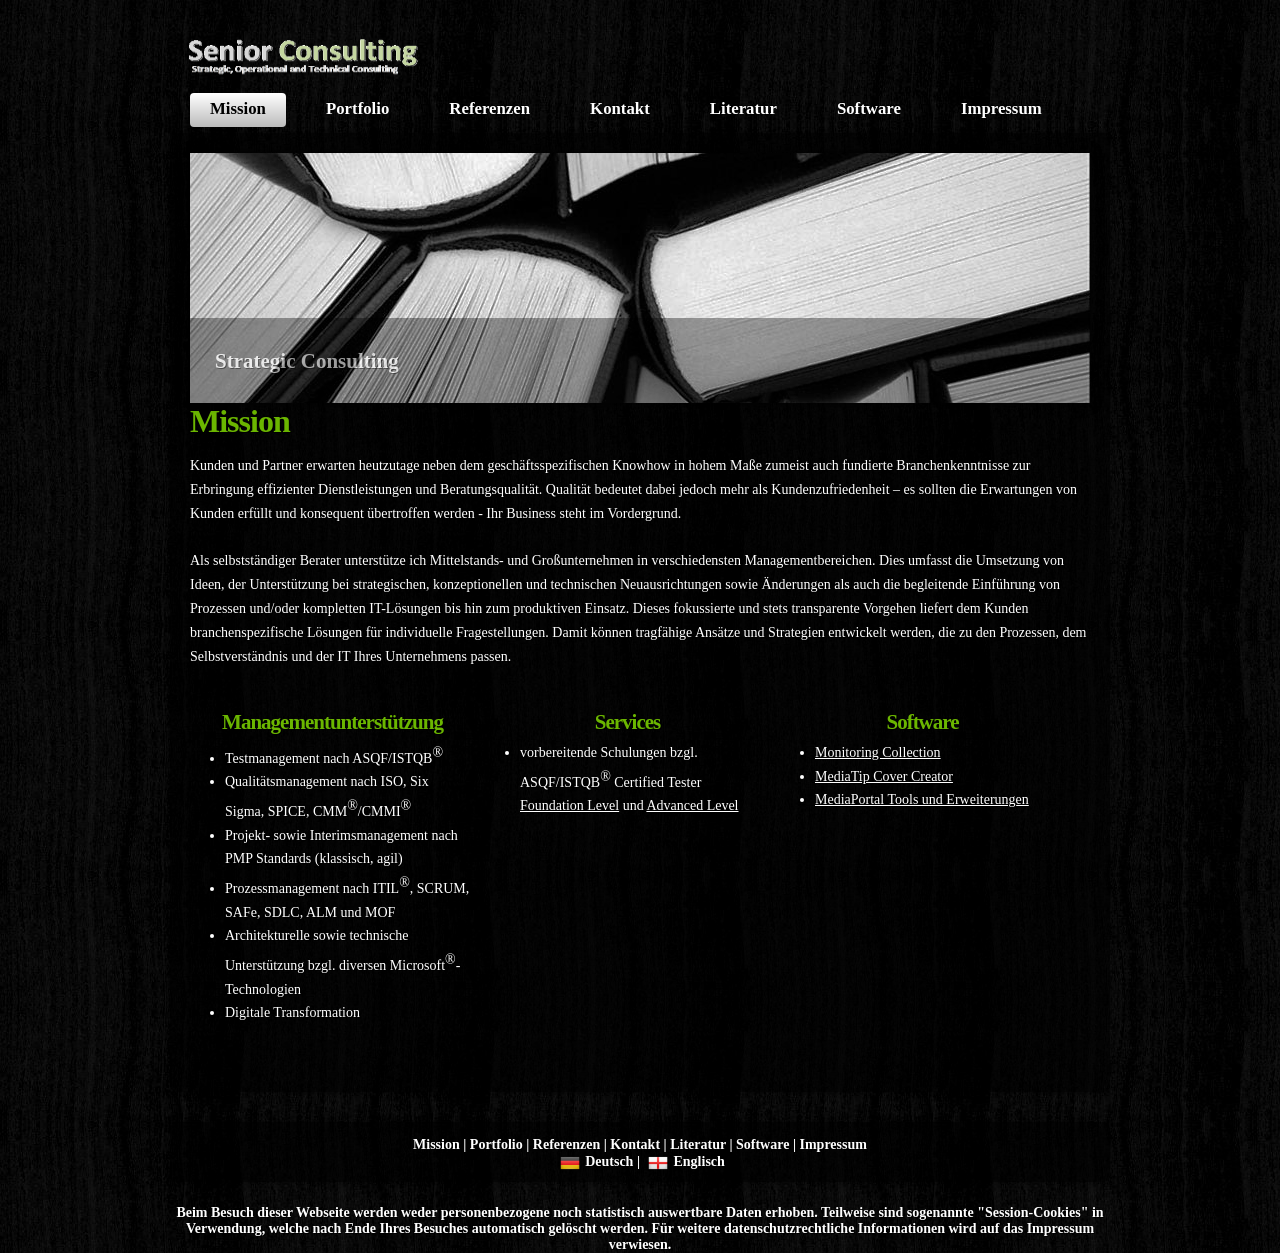
<file: index.html>
<!DOCTYPE html>
<html>

<head>
<title>Senior Consulting Alexander Gola</title>
<meta content="Senior Consulting Alexander Gola" name="description" />
<meta content="Senior Consulting, Alexander Gola" name="keywords" />
<meta charset="utf-8">
<meta content="text/html; charset=utf-8" http-equiv="Content-Type">
<link href="images/favicon.ico" rel="icon" type="image/x-icon" />
<link href="css/german.css" rel="stylesheet" type="text/css" />
<link href="css/english.css" rel="alternate stylesheet" title="english" type="text/css" />
<script src="js/slideshow.js" type="text/javascript"></script>
<script src="js/language.js" type="text/javascript"></script>
<style type="text/css">
</style>
</head>

<body>

<div id="main">
	<!--- Header --->
	<header>
		<div id="banner">
			<img alt="Senior Consulting" height="62" src="images/logo.png" width="266" /></div>
	</header>
	<!--- End header --->
	<!--- German navigation --->
	<nav class="german">
		<div id="menubar">
			<ul id="nav">
				<li class="current"><a href="index.html">Mission</a></li>
				<li><a href="portfolio.html">Portfolio</a></li>
				<li><a href="reference.html">Referenzen</a></li>
				<li><a href="contact.html">Kontakt</a></li>
				<li><a href="literature.html">Literatur</a></li>
				<li><a href="software.html">Software</a></li>
				<li><a href="imprint.html">Impressum</a></li>
			</ul>
		</div>
	</nav>
	<!--- English navigation --->
	<nav class="english">
		<div id="menubar">
			<ul id="nav">
				<li class="current"><a href="index.html">Mission</a></li>
				<li><a href="portfolio.html">Portfolio</a></li>
				<li><a href="reference.html">References</a></li>
				<li><a href="contact.html">Contact</a></li>
				<li><a href="literature.html">Literature</a></li>
				<li><a href="software.html">Software</a></li>
				<li><a href="imprint.html">Imprint</a></li>
			</ul>
		</div>
	</nav>
	<!--- End navigation --->
	<div id="site_content">
		<div class="slideshow">
			<ul class="slideshow">
				<li class="show">
				<img alt="Strategic Consulting" height="250" src="images/strategy.jpg" width="900" /></li>
				<li>
				<img alt="Operational Consulting" height="250" src="images/operation.jpg" width="900" /></li>
				<li>
				<img alt="Technical Consulting" height="250" src="images/technic.jpg" width="900" /></li>
			</ul>
		</div>
		<!--- German content --->
		<div id="content" class="german">
			<div class="content_item">
				<h1>Mission</h1>
				<p>Kunden und Partner erwarten heutzutage neben dem 
				geschäftsspezifischen Knowhow in hohem Maße zumeist auch 
				fundierte Branchenkenntnisse zur Erbringung effizienter 
				Dienstleistungen und Beratungsqualität. Qualität bedeutet dabei 
				jedoch mehr als Kundenzufriedenheit – es sollten die Erwartungen 
				von Kunden erfüllt und konsequent übertroffen werden - Ihr 
				Business steht im Vordergrund.</p>
				<p>Als selbstständiger Berater unterstütze ich Mittelstands- und 
				Großunternehmen in verschiedensten Managementbereichen. Dies 
				umfasst die Umsetzung von Ideen, der Unterstützung bei 
				strategischen, konzeptionellen und technischen Neuausrichtungen 
				sowie Änderungen als auch die begleitende Einführung von 
				Prozessen und/oder kompletten IT-Lösungen bis hin zum 
				produktiven Einsatz. Dieses fokussierte und stets transparente 
				Vorgehen liefert dem Kunden branchenspezifische Lösungen für 
				individuelle Fragestellungen. Damit können tragfähige Ansätze 
				und Strategien entwickelt werden, die zu den Prozessen, dem 
				Selbstverständnis und der IT Ihres Unternehmens passen.</p>
				<div class="content_container">
					<h4 class="centeredtext">Managementunterstützung</h4>
					<ul>
						<li>Testmanagement nach ASQF/ISTQB<sup>®</sup></li>
						<li>Qualitätsmanagement nach ISO, Six Sigma, SPICE, CMM<sup>®</sup>/CMMI<sup>®</sup></li>
						<li>Projekt- sowie Interimsmanagement nach PMP Standards 
						(klassisch, agil)</li>
						<li>Prozessmanagement nach ITIL<sup>®</sup>, SCRUM, 
						SAFe, SDLC, ALM und MOF</li>
						<li>Architekturelle sowie technische Unterstützung bzgl. 
						diversen Microsoft<sup>®</sup>-Technologien</li>
						<li>Digitale Transformation</li>
					</ul>
				</div>
				<div class="content_container">
					<h4 class="centeredtext">Services</h4>
					<ul>
						<li>vorbereitende Schulungen bzgl. ASQF/ISTQB<sup>®</sup> 
						Certified Tester
						<a href="files/flyer/Flyer%20ASQF%20Foundation%20Level%20Schulung.pdf">
						Foundation Level</a> und
						<a href="files/flyer/Flyer%20ASQF%20Advanced%20Level%20Schulung.pdf">
						Advanced Level</a></li>
					</ul>
				</div>
				<div class="content_container">
					<h4 class="centeredtext">Software</h4>
					<ul>
						<li><a href="monitoring.html">Monitoring Collection</a></li>
						<li><a href="covercreator.html">MediaTip Cover Creator</a></li>
						<li><a href="mediaportal.html">MediaPortal Tools und 
						Erweiterungen</a></li>
					</ul>
				</div>
			</div>
		</div>
		<!--- English content --->
		<div id="content" class="english">
			<div class="content_item">
				<h1>Mission</h1>
				<p>Customers and partners expect these days in addition to a 
				deep business-specific knowledge in most cases also advanced 
				industry related knowledge to provide more efficient services 
				and quality of advice. However, quality means doing more than 
				customer satisfaction; it should be fulfilled the expectations 
				of customers and consistently exceeded - your business is at the 
				forefront.</p>
				<p>As an independent consultant I support medium and large 
				companies in various management areas. This includes the 
				implementation of ideas, assistance with strategic, conceptual 
				or technical realignments and the accompanying introduction of 
				processes and complete IT solutions through to productive use. 
				This focused approach provides customers industry-specific 
				solutions for individual problems. Based on that, processes can 
				be developed and introduced, which matches to your vision and 
				your company's IT.</p>
				<div class="content_container">
					<h4 class="centeredtext">Management support</h4>
					<ul>
						<li>Test Management ASQF/ISTQB<sup>®</sup></li>
						<li>Quality Management ISO, Six Sigma, SPICE, CMM<sup>®</sup>/CMMI<sup>®</sup></li>
						<li>Project- and Interim Management PMP standards 
						(classic, agile)</li>
						<li>Process Management ITIL<sup>®</sup>, SCRUM, SAFe, 
						SDLC, ALM und MOF</li>
						<li>Architectural and technical support for various 
						Microsoft<sup>®</sup> 
						technologies</li>
						<li>Digital Transformation</li>
					</ul>
				</div>
				<div class="content_container">
					<h4 class="centeredtext">Services</h4>
					<ul>
						<li>preparatory training for ASQF/ISTQB<sup>®</sup> 
						Certified Tester
						<a href="files/flyer/Flyer%20ASQF%20Foundation%20Level%20Schulung.pdf">
						Foundation Level</a> and
						<a href="files/flyer/Flyer%20ASQF%20Advanced%20Level%20Schulung.pdf">
						Advanced Level</a></li>
					</ul>
				</div>
				<div class="content_container">
					<h4 class="centeredtext">Software</h4>
					<ul>
						<li><a href="monitoring.html">Monitoring Collection</a></li>
						<li><a href="covercreator.html">MediaTip Cover Creator</a></li>
						<li><a href="mediaportal.html">MediaPortal tools and 
						extensions</a></li>
					</ul>
				</div>
			</div>
		</div>
		<!--- End content ---></div>
</div>
<!--- German footer --->
<footer class="german">
	<a href="index.html">Mission</a> | <a href="portfolio.html">Portfolio</a> |
	<a href="reference.html">Referenzen</a> | <a href="contact.html">Kontakt</a> 
	| <a href="literature.html">Literatur</a> | <a href="software.html">Software</a> 
	| <a href="imprint.html">Impressum</a> <br />
	<img alt="German language" class="centeredimage" height="20" src="images/german.png" width="20" /><a href="javascript:chooseLanguage('german')">Deutsch</a> 
	|
	<img alt="English language" class="centeredimage" height="20" src="images/english.png" width="20" /><a href="javascript:chooseLanguage('english')">Englisch</a>

	<br><br><br>Beim Besuch dieser Webseite werden weder personenbezogene noch 
	statistisch auswertbare Daten erhoben. Teilweise sind sogenannte 
	"Session-Cookies" in Verwendung, welche nach Ende Ihres Besuches automatisch 
	gelöscht werden. Für weitere datenschutzrechtliche Informationen wird auf 
	das Impressum verwiesen.<br><br>

</footer>
<!--- English footer --->
<footer class="english">
	<a href="index.html">Mission</a> | <a href="portfolio.html">Portfolio</a> |
	<a href="reference.html">References</a> | <a href="contact.html">Contact</a> 
	| <a href="literature.html">Literature</a> | <a href="software.html">
	Software</a> 
	| <a href="imprint.html">Imprint</a> <br />
	<img alt="German language" class="centeredimage" height="20" src="images/german.png" width="20" /><a href="javascript:chooseLanguage('german')">German</a> 
	|
	<img alt="English language" class="centeredimage" height="20" src="images/english.png" width="20" /><a href="javascript:chooseLanguage('english')">English</a>

	<br><br><br>When visiting this website, neither personal nor statistically 
	evaluable data is collected. Sometimes so-called "session cookies" are in 
	use, which are automatically deleted at the end of your visit. For further 
	information on data protection, please refer to the imprint.<br><br>

</footer>
<!--- End footer --->
<script src="js/jquery.js" type="text/javascript"></script>
<script src="js/image_slide.js" type="text/javascript"></script>

</body>

</html>
</file>
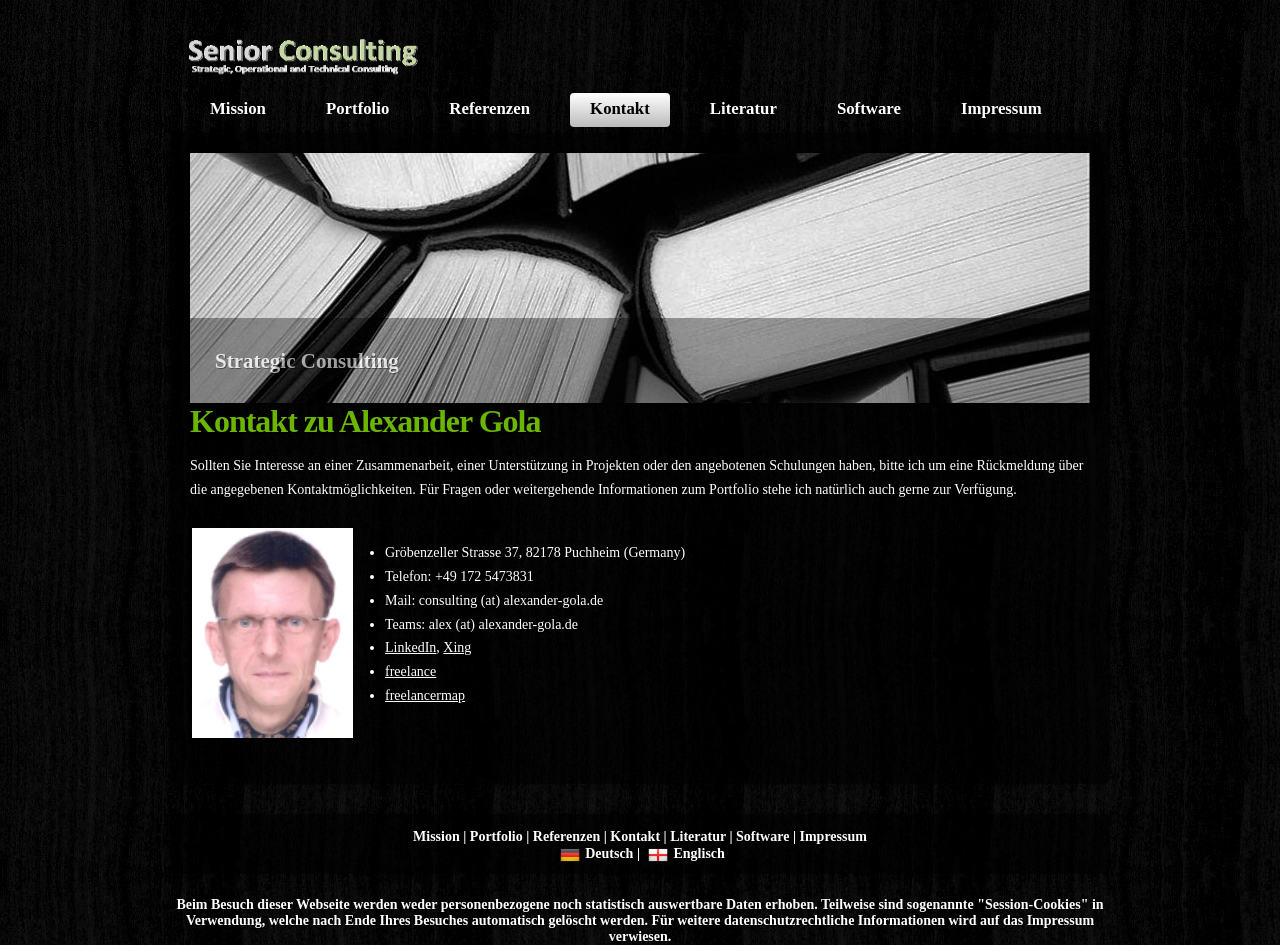
<file: contact.html>
<!DOCTYPE html>
<html>

<head>
<title>Senior Consulting Alexander Gola</title>
<meta content="Senior Consulting Alexander Gola" name="description" />
<meta content="Senior Consulting, Alexander Gola" name="keywords" />
<meta charset="utf-8">
<meta content="text/html; charset=utf-8" http-equiv="Content-Type">
<link href="images/favicon.ico" rel="icon" type="image/x-icon" />
<link href="css/german.css" rel="stylesheet" type="text/css" />
<link href="css/english.css" rel="alternate stylesheet" title="english" type="text/css" />
<script src="js/slideshow.js" type="text/javascript"></script>
<script src="js/language.js" type="text/javascript"></script>
</head>

<body>

<div id="main">
	<!--- Header --->
	<header>
		<div id="banner">
			<img alt="Senior Consulting" height="62" src="images/logo.png" width="266" /></div>
	</header>
	<!--- End header --->
	<!--- German navigation --->
	<nav class="german">
		<div id="menubar">
			<ul id="nav">
				<li><a href="index.html">Mission</a></li>
				<li><a href="portfolio.html">Portfolio</a></li>
				<li><a href="reference.html">Referenzen</a></li>
				<li class="current"><a href="contact.html">Kontakt</a></li>
				<li><a href="literature.html">Literatur</a></li>
				<li><a href="software.html">Software</a></li>
				<li><a href="imprint.html">Impressum</a></li>
			</ul>
		</div>
	</nav>
	<!--- English navigation --->
	<nav class="english">
		<div id="menubar">
			<ul id="nav">
				<li><a href="index.html">Mission</a></li>
				<li><a href="portfolio.html">Portfolio</a></li>
				<li><a href="reference.html">References</a></li>
				<li class="current"><a href="contact.html">Contact</a></li>
				<li><a href="literature.html">Literature</a></li>
				<li><a href="software.html">Software</a></li>
				<li><a href="imprint.html">Imprint</a></li>
			</ul>
		</div>
	</nav>
	<!--- End navigation --->
	<div id="site_content">
		<div class="slideshow">
			<ul class="slideshow">
				<li class="show">
				<img alt="Strategic Consulting" height="250" src="images/strategy.jpg" width="900" /></li>
				<li>
				<img alt="Operational Consulting" height="250" src="images/operation.jpg" width="900" /></li>
				<li>
				<img alt="Technical Consulting" height="250" src="images/technic.jpg" width="900" /></li>
			</ul>
		</div>
		<!--- German content --->
		<div id="content" class="german">
			<div class="content_item">
				<h1>Kontakt zu Alexander Gola</h1>
				<p>Sollten Sie Interesse an einer Zusammenarbeit, einer 
				Unterstützung in Projekten oder den angebotenen Schulungen 
				haben, bitte ich um eine Rückmeldung über die angegebenen 
				Kontaktmöglichkeiten. Für Fragen oder weitergehende 
				Informationen zum Portfolio stehe ich natürlich auch gerne zur 
				Verfügung.</p>
				<table>
					<tr>
						<td style="width: 110px">
						<img alt="Alexander Gola" src="images/myself.png" height="210" width="161"></td>
						<td>
						<ul>
							<li>Gröbenzeller Strasse 37, 82178 Puchheim 
							(Germany)</li>
							<li>Telefon: +49 172 5473831</li>
							<li>Mail: consulting (at) alexander-gola.de</li>
							<li>Teams: alex (at) alexander-gola.de</li>
							<li><a href="https://www.linkedin.com/in/alexander-gola">
							LinkedIn</a>, <a href="https://www.xing.com/profile/alexander_gola">
							Xing</a></li>
							<li><a href="https://www.freelance.de/Freiberufler/188039">
							freelance</a></li>
							<li><a href="https://www.freelancermap.de/freelancer-verzeichnis/profile/beratung-management/153704-profil-alexander-gola-test-quality-manager-asqf-istqb-zertifiziert-technisches-und-strategisches-projektmanagement-aus-puchheim.html">
							freelancermap</a></li>
						</ul>
						</td>
					</tr>
				</table>
			</div>
		</div>
		<!--- English content --->
		<div id="content" class="english">
			<div class="content_item">
				<h1>Contact Alexander Gola</h1>
				<p>If you are interested in a cooperation, project support or 
				trainings offered, I ask for feedback on the specified contact 
				ways. For questions or further information about the portfolio, 
				I am of course happy to help.</p>
				<table>
					<tr>
						<td style="width: 110px">
						<img alt="Alexander Gola" src="images/myself.png" height="210" width="161"></td>
						<td>
						<ul>
							<li>Grï¿½benzeller Strasse 37, 82178 Puchheim 
							(Germany)</li>
							<li>Phone: +49 172 5473831</li>
							<li>Mail: consulting (at) alexander-gola.de</li>
							<li>Teams: alex (at) alexander-gola.de</li>
							<li>Skype: <a href="skype:alexandergola?chat">
							alexandergola</a></li>
							<li><a href="https://www.linkedin.com/in/alexander-gola">
							LinkedIn</a>, <a href="https://www.xing.com/profile/alexander_gola">
							Xing</a></li>
							<li><a href="https://www.freelance.de/Freiberufler/188039">
							freelance</a></li>
							<li><a href="https://www.freelancermap.de/freelancer-verzeichnis/profile/beratung-management/153704-profil-alexander-gola-test-quality-manager-asqf-istqb-zertifiziert-technisches-und-strategisches-projektmanagement-aus-puchheim.html">
							freelancermap</a></li>
						</ul>
						</td>
					</tr>
				</table>
			</div>
		</div>
		<!--- End content ---></div>
</div>
<!--- German footer --->
<footer class="german">
	<a href="index.html">Mission</a> | <a href="portfolio.html">Portfolio</a> |
	<a href="reference.html">Referenzen</a> | <a href="contact.html">Kontakt</a> 
	| <a href="literature.html">Literatur</a> | <a href="software.html">Software</a> 
	| <a href="imprint.html">Impressum</a> <br />
	<img alt="German language" class="centeredimage" height="20" src="images/german.png" width="20" /><a href="javascript:chooseLanguage('german')">Deutsch</a> 
	|
	<img alt="English language" class="centeredimage" height="20" src="images/english.png" width="20" /><a href="javascript:chooseLanguage('english')">Englisch</a>

	<br><br><br>Beim Besuch dieser Webseite werden weder personenbezogene noch 
	statistisch auswertbare Daten erhoben. Teilweise sind sogenannte 
	"Session-Cookies" in Verwendung, welche nach Ende Ihres Besuches automatisch 
	gelöscht werden. Für weitere datenschutzrechtliche Informationen wird auf 
	das Impressum verwiesen.<br><br>

</footer>
<!--- English footer --->
<footer class="english">
	<a href="index.html">Mission</a> | <a href="portfolio.html">Portfolio</a> |
	<a href="reference.html">References</a> | <a href="contact.html">Contact</a> 
	| <a href="literature.html">Literature</a> | <a href="software.html">
	Software</a> 
	| <a href="imprint.html">Imprint</a> <br />
	<img alt="German language" class="centeredimage" height="20" src="images/german.png" width="20" /><a href="javascript:chooseLanguage('german')">German</a> 
	|
	<img alt="English language" class="centeredimage" height="20" src="images/english.png" width="20" /><a href="javascript:chooseLanguage('english')">English</a>

	<br><br><br>When visiting this website, neither personal nor statistically 
	evaluable data is collected. Sometimes so-called "session cookies" are in 
	use, which are automatically deleted at the end of your visit. For further 
	information on data protection, please refer to the imprint.<br><br>

</footer>
<!--- End footer --->
<script src="js/jquery.js" type="text/javascript"></script>
<script src="js/image_slide.js" type="text/javascript"></script>

</body>

</html>
</file>
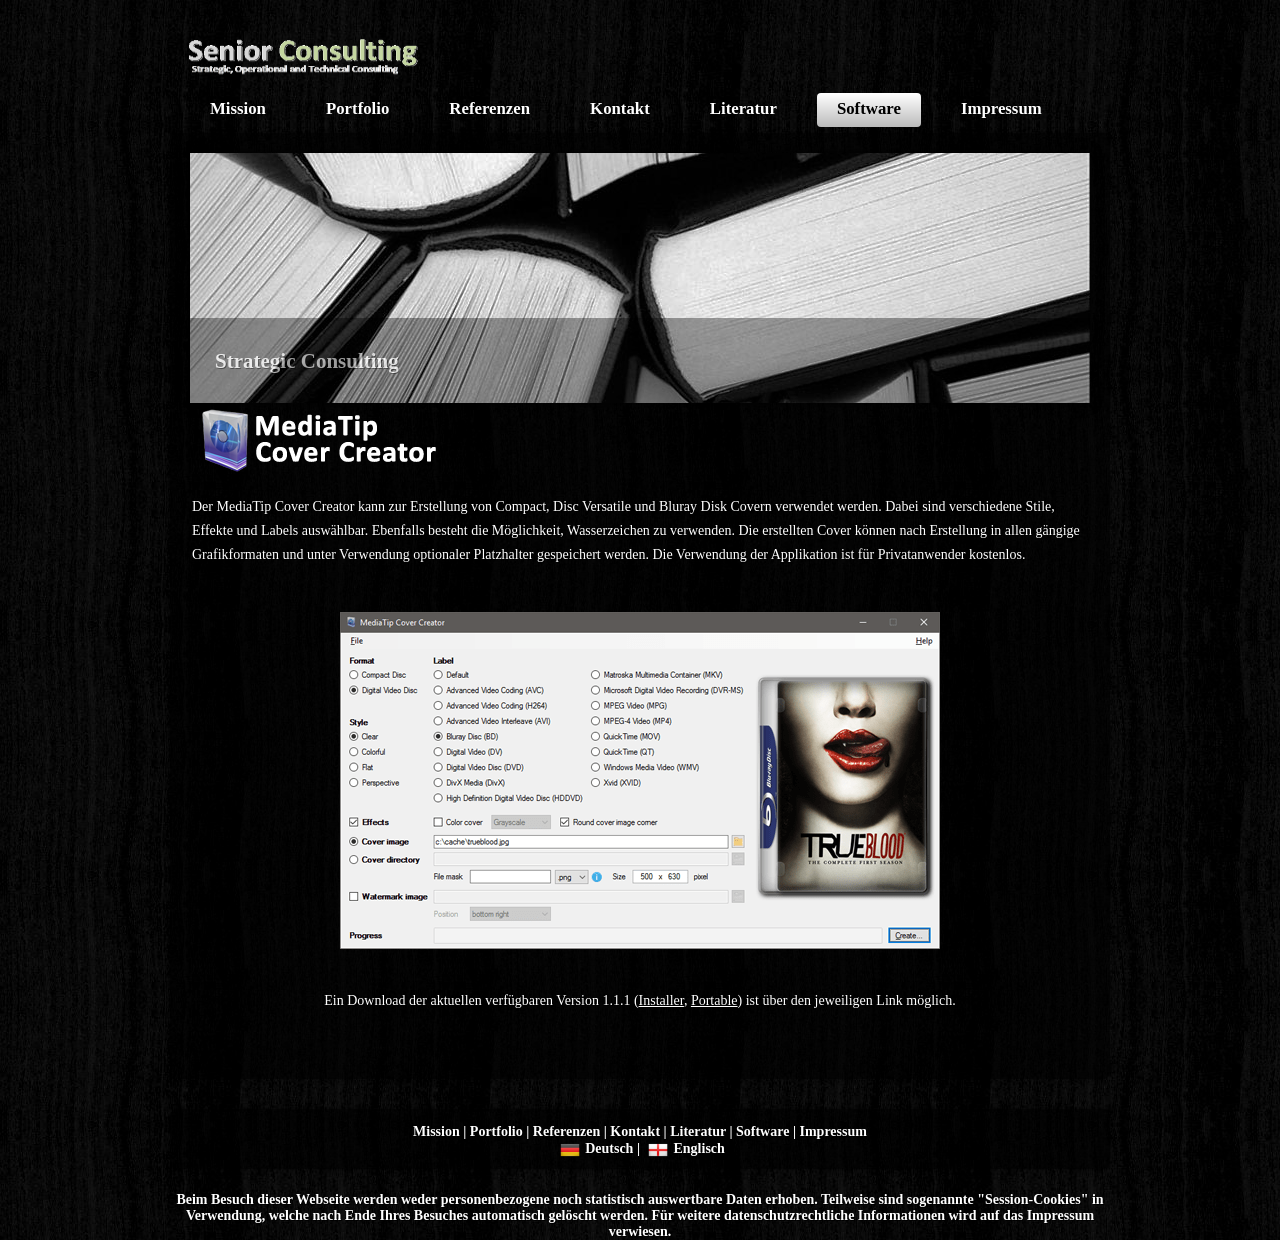
<file: covercreator.html>
<!DOCTYPE html>
<html>

<head>
<title>Senior Consulting Alexander Gola</title>
<meta content="Senior Consulting Alexander Gola" name="description" />
<meta content="Senior Consulting, Alexander Gola" name="keywords" />
<meta charset="utf-8">
<meta content="text/html; charset=utf-8" http-equiv="Content-Type">
<link href="images/favicon.ico" rel="icon" type="image/x-icon" />
<link href="css/german.css" rel="stylesheet" type="text/css" />
<link href="css/english.css" rel="alternate stylesheet" title="english" type="text/css" />
<script src="js/slideshow.js" type="text/javascript"></script>
<script src="js/language.js" type="text/javascript"></script>
</head>

<body>

<div id="main">
	<!--- Header --->
	<header>
		<div id="banner">
			<img alt="Senior Consulting" height="62" src="images/logo.png" width="266" /></div>
	</header>
	<!--- End header --->
	<!--- German navigation --->
	<nav class="german">
		<div id="menubar">
			<ul id="nav">
				<li><a href="index.html">Mission</a></li>
				<li><a href="portfolio.html">Portfolio</a></li>
				<li><a href="reference.html">Referenzen</a></li>
				<li><a href="contact.html">Kontakt</a></li>
				<li><a href="literature.html">Literatur</a></li>
				<li class="current"><a href="software.html">Software</a></li>
				<li><a href="imprint.html">Impressum</a></li>
			</ul>
		</div>
	</nav>
	<!--- English navigation --->
	<nav class="english">
		<div id="menubar">
			<ul id="nav">
				<li><a href="index.html">Mission</a></li>
				<li><a href="portfolio.html">Portfolio</a></li>
				<li><a href="reference.html">References</a></li>
				<li><a href="contact.html">Contact</a></li>
				<li><a href="literature.html">Literature</a></li>
				<li class="current"><a href="software.html">Software</a></li>
				<li><a href="imprint.html">Imprint</a></li>
			</ul>
		</div>
	</nav>
	<!--- End navigation --->
	<div id="site_content">
		<div class="slideshow">
			<ul class="slideshow">
				<li class="show">
				<img alt="Strategic Consulting" height="250" src="images/strategy.jpg" width="900" /></li>
				<li>
				<img alt="Operational Consulting" height="250" src="images/operation.jpg" width="900" /></li>
				<li>
				<img alt="Technical Consulting" height="250" src="images/technic.jpg" width="900" /></li>
			</ul>
		</div>
		<!--- German content --->
		<div id="content" class="german">
			<div class="content_item">
				<table>
					<tr>
						<td>
						<img alt="MediaTip Cover Creator" height="70" src="images/covercreator.png" width="250">
						</td>
					</tr>
					<tr>
						<td>
						<p>Der MediaTip Cover Creator kann zur Erstellung von 
						Compact, Disc Versatile und Bluray Disk Covern verwendet 
						werden. Dabei sind verschiedene Stile, Effekte und 
						Labels auswählbar. Ebenfalls besteht die Möglichkeit, 
						Wasserzeichen zu verwenden. Die erstellten Cover können 
						nach Erstellung in allen gängige Grafikformaten und 
						unter Verwendung optionaler Platzhalter gespeichert 
						werden. Die Verwendung der Applikation ist für 
						Privatanwender kostenlos. </p>
						</td>
					</tr>
					<tr>
						<td class="centeredtext">
						<img alt="MediaTip Cover Creator" class="screenshot" src="screenshots/covercreator.png">
						</td>
					</tr>
					<tr>
						<td>
						<p class="centeredtext">Ein Download der aktuellen 
						verfügbaren Version 1.1.1 (<a href="files/binary/Cover%20Creator.exe">Installer</a>,
						<a href="files/binary/Cover%20Creator.zip">Portable</a>) 
						ist über den jeweiligen Link möglich.</p>
						</td>
					</tr>
				</table>
			</div>
		</div>
		<!--- English content --->
		<div id="content" class="english">
			<div class="content_item">
				<table>
					<tr>
						<td>
						<img alt="MediaTip Cover Creator" height="70" src="images/covercreator.png" width="250">
						</td>
					</tr>
					<tr>
						<td>
						<p>The MediaTip Cover Creator can be used to create 
						Compact, Disc Versatile and Bluray disc cover. For 
						creating diverse styles, effects and labels can be 
						selected, additionally you can use watermarks. The 
						created covers can be saved in all common graphic 
						formats, placeholders are available to easily generate 
						unique file names. The tool is free for personal use. </p>
						</td>
					</tr>
					<tr>
						<td class="centeredtext">
						<img alt="MediaTip Cover Creator" class="screenshot" src="screenshots/covercreator.png">
						</td>
					</tr>
					<tr>
						<td>
						<p class="centeredtext">The download of the latest 
						published version 1.1.1 (<a href="files/binary/Cover%20Creator.exe">Installer</a>,
						<a href="files/binary/Cover%20Creator.zip">Portable</a>) 
						can be started by clicking the appropriate link.</p>
						</td>
					</tr>
				</table>
			</div>
		</div>
		<!--- End content ---></div>
</div>
<!--- German footer --->
<footer class="german">
	<a href="index.html">Mission</a> | <a href="portfolio.html">Portfolio</a> |
	<a href="reference.html">Referenzen</a> | <a href="contact.html">Kontakt</a> 
	| <a href="literature.html">Literatur</a> | <a href="software.html">Software</a> 
	| <a href="imprint.html">Impressum</a> <br />
	<img alt="German language" class="centeredimage" height="20" src="images/german.png" width="20" /><a href="javascript:chooseLanguage('german')">Deutsch</a> 
	|
	<img alt="English language" class="centeredimage" height="20" src="images/english.png" width="20" /><a href="javascript:chooseLanguage('english')">Englisch</a>

	<br><br><br>Beim Besuch dieser Webseite werden weder personenbezogene noch 
	statistisch auswertbare Daten erhoben. Teilweise sind sogenannte 
	"Session-Cookies" in Verwendung, welche nach Ende Ihres Besuches automatisch 
	gelöscht werden. Für weitere datenschutzrechtliche Informationen wird auf 
	das Impressum verwiesen.<br><br>

</footer>
<!--- English footer --->
<footer class="english">
	<a href="index.html">Mission</a> | <a href="portfolio.html">Portfolio</a> |
	<a href="reference.html">References</a> | <a href="contact.html">Contact</a> 
	| <a href="literature.html">Literature</a> | <a href="software.html">
	Software</a> 
	| <a href="imprint.html">Imprint</a> <br />
	<img alt="German language" class="centeredimage" height="20" src="images/german.png" width="20" /><a href="javascript:chooseLanguage('german')">German</a> 
	|
	<img alt="English language" class="centeredimage" height="20" src="images/english.png" width="20" /><a href="javascript:chooseLanguage('english')">English</a>

	<br><br><br>When visiting this website, neither personal nor statistically 
	evaluable data is collected. Sometimes so-called "session cookies" are in 
	use, which are automatically deleted at the end of your visit. For further 
	information on data protection, please refer to the imprint.<br><br>

</footer>
<!--- End footer --->
<script src="js/jquery.js" type="text/javascript"></script>
<script src="js/image_slide.js" type="text/javascript"></script>

</body>

</html>
</file>
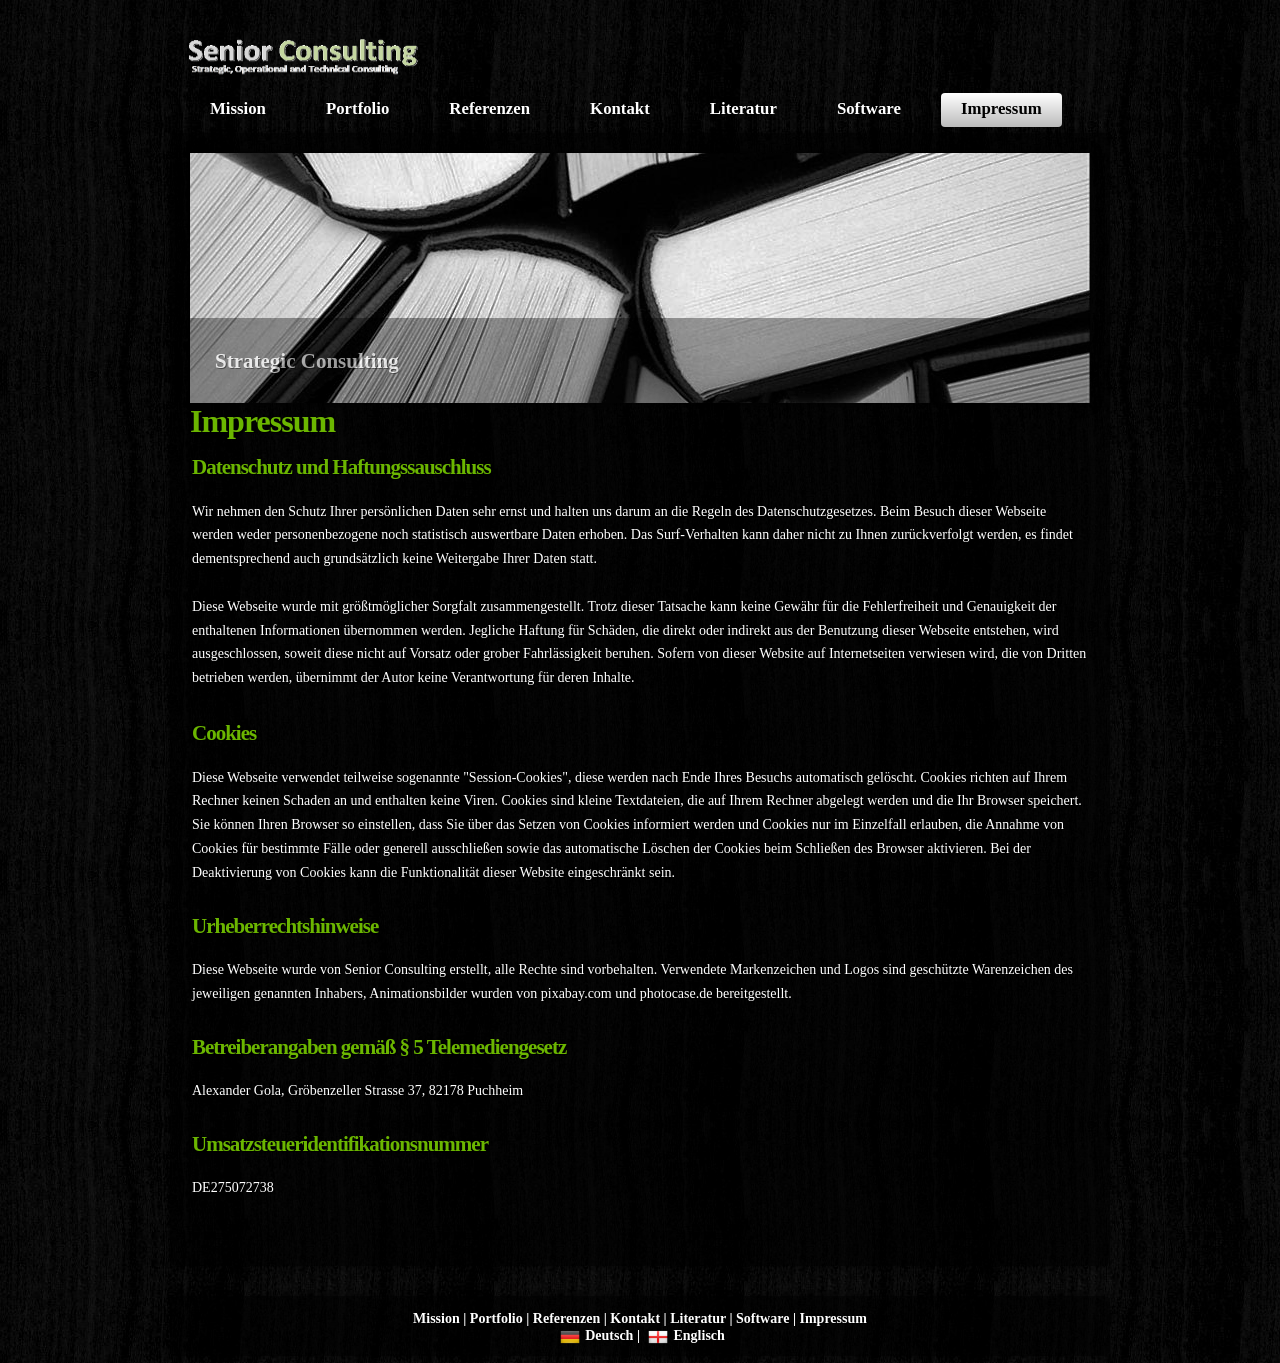
<file: imprint.html>
<!DOCTYPE html>
<html>

<head>
<title>Senior Consulting Alexander Gola</title>
<meta content="Senior Consulting Alexander Gola" name="description" />
<meta content="Senior Consulting, Alexander Gola" name="keywords" />
<meta charset="utf-8">
<meta content="text/html; charset=utf-8" http-equiv="Content-Type">
<link href="images/favicon.ico" rel="icon" type="image/x-icon" />
<link href="css/german.css" rel="stylesheet" type="text/css" />
<link href="css/english.css" rel="alternate stylesheet" title="english" type="text/css" />
<script src="js/slideshow.js" type="text/javascript"></script>
<script src="js/language.js" type="text/javascript"></script>
</head>

<body>

<div id="main">
	<!--- Header --->
	<header>
		<div id="banner">
			<img alt="Senior Consulting" height="62" src="images/logo.png" width="266" /></div>
	</header>
	<!--- End header --->
	<!--- German navigation --->
	<nav class="german">
		<div id="menubar">
			<ul id="nav">
				<li><a href="index.html">Mission</a></li>
				<li><a href="portfolio.html">Portfolio</a></li>
				<li><a href="reference.html">Referenzen</a></li>
				<li><a href="contact.html">Kontakt</a></li>
				<li><a href="literature.html">Literatur</a></li>
				<li><a href="software.html">Software</a></li>
				<li class="current"><a href="imprint.html">Impressum</a></li>
			</ul>
		</div>
	</nav>
	<!--- English navigation --->
	<nav class="english">
		<div id="menubar">
			<ul id="nav">
				<li><a href="index.html">Mission</a></li>
				<li><a href="portfolio.html">Portfolio</a></li>
				<li><a href="reference.html">References</a></li>
				<li><a href="contact.html">Contact</a></li>
				<li><a href="literature.html">Literature</a></li>
				<li><a href="software.html">Software</a></li>
				<li class="current"><a href="imprint.html">Imprint</a></li>
			</ul>
		</div>
	</nav>
	<!--- End navigation --->
	<div id="site_content">
		<div class="slideshow">
			<ul class="slideshow">
				<li class="show">
				<img alt="Strategic Consulting" height="250" src="images/strategy.jpg" width="900" /></li>
				<li>
				<img alt="Operational Consulting" height="250" src="images/operation.jpg" width="900" /></li>
				<li>
				<img alt="Technical Consulting" height="250" src="images/technic.jpg" width="900" /></li>
			</ul>
		</div>
		<!--- German content --->
		<div id="content" class="german">
			<div class="content_item">
				<h1>Impressum</h1>
				<table>
					<tr>
						<td>
						<h4>Datenschutz und Haftungssauschluss</h4>
						</td>
					</tr>
					<tr>
						<td>
						<p>Wir nehmen den Schutz Ihrer persönlichen Daten sehr 
						ernst und halten uns darum an die Regeln des 
						Datenschutzgesetzes. Beim Besuch dieser Webseite werden 
						weder personenbezogene noch statistisch auswertbare 
						Daten erhoben. Das Surf-Verhalten kann daher nicht zu 
						Ihnen zurückverfolgt werden, es findet dementsprechend 
						auch grundsätzlich keine Weitergabe Ihrer Daten statt.</p>
						<p>Diese Webseite wurde mit größtmöglicher Sorgfalt 
						zusammengestellt. Trotz dieser Tatsache kann keine 
						Gewähr für die Fehlerfreiheit und Genauigkeit der 
						enthaltenen Informationen übernommen werden. Jegliche 
						Haftung für Schäden, die direkt oder indirekt aus der 
						Benutzung dieser Webseite entstehen, wird 
						ausgeschlossen, soweit diese nicht auf Vorsatz oder 
						grober Fahrlässigkeit beruhen. Sofern von dieser Website 
						auf Internetseiten verwiesen wird, die von Dritten 
						betrieben werden, übernimmt der Autor keine 
						Verantwortung für deren Inhalte.</p>
						</td>
					</tr>
				</table>
				<table>
					<tr>
						<td>
						<h4>Cookies</h4>
						</td>
					</tr>
					<tr>
						<td>
						<p>Diese Webseite verwendet teilweise sogenannte 
						"Session-Cookies", diese werden nach Ende Ihres Besuchs 
						automatisch gelöscht. Cookies richten auf Ihrem Rechner 
						keinen Schaden an und enthalten keine Viren. Cookies 
						sind kleine Textdateien, die auf Ihrem Rechner abgelegt 
						werden und die Ihr Browser speichert. Sie können Ihren 
						Browser so einstellen, dass Sie über das Setzen von 
						Cookies informiert werden und Cookies nur im Einzelfall 
						erlauben, die Annahme von Cookies für bestimmte Fälle 
						oder generell ausschließen sowie das automatische 
						Löschen der Cookies beim Schließen des Browser 
						aktivieren. Bei der Deaktivierung von Cookies kann die 
						Funktionalität dieser Website eingeschränkt sein.</p>
						</td>
					</tr>
					<tr>
						<td>
						<h4>Urheberrechtshinweise</h4>
						</td>
					</tr>
					<tr>
						<td>
						<p>Diese Webseite wurde von Senior Consulting erstellt, 
						alle Rechte sind vorbehalten. Verwendete Markenzeichen 
						und Logos sind geschützte Warenzeichen des jeweiligen 
						genannten Inhabers, Animationsbilder wurden von 
						pixabay.com und photocase.de bereitgestellt.</p>
						</td>
					</tr>
					<tr>
						<td>
						<h4>Betreiberangaben gemäß § 5 Telemediengesetz</h4>
						</td>
					</tr>
					<tr>
						<td>
						<p>Alexander Gola, Gröbenzeller Strasse 37, 82178 
						Puchheim</p>
						</td>
					</tr>
					<tr>
						<td>
						<h4>Umsatzsteueridentifikationsnummer</h4>
						</td>
					</tr>
					<tr>
						<td>
						<p>DE275072738</p>
						</td>
					</tr>
				</table>
			</div>
		</div>
		<!--- English content --->
		<div id="content" class="english">
			<div class="content_item">
				<h1>Imprint</h1>
				<table>
					<tr>
						<td>
						<h4>Privacy and disclaimer</h4>
						</td>
					</tr>
					<tr>
						<td>
						<p>We take the protection of your personal data very 
						seriously and therefore the rules of the Data Protection 
						Act. When visiting this website neither personal data 
						that can still be statistically evaluated. The surfing 
						behavior can therefore not be traced back to you, it 
						finds accordingly in principle no passing on of your 
						data takes place.</p>
						<p>This website has been development with great care. 
						Despite this fact, I am not able to guarantee the 
						correctness and accuracy of the information contained. 
						Any liability for damages arising directly or indirectly 
						from use of this website is excluded, unless they are 
						based on intent or gross negligence. Links from this 
						website to websites which are operated by third parties, 
						the author assumes no responsibility for their contents.</p>
						</td>
					</tr>
				</table>
				<table>
					<tr>
						<td>
						<h4>Cookies</h4>
						</td>
					</tr>
					<tr>
						<td>
						<p>This website sometimes uses so-called "session 
						cookies", which are stored in your computer and 
						automatically deleted at the end of your visit. Cookies 
						are small text files, which are stored on your computer 
						and which your browser saves. You can configure your 
						browser so that you are informed about the setting of 
						cookies and allow cookies only in individual cases, the 
						acceptance of cookies for certain cases or in general, 
						as well as the automatic deletion of the cookies when 
						closing of the browser. When cookies are deactivated, 
						the functionality of this website may be limited.</p>
						</td>
					</tr>
					<tr>
						<td>
						<h4>Copyright notices</h4>
						</td>
					</tr>
					<tr>
						<td>
						<p>This website has been developed by Senior Consulting, 
						all rights reserved. Used trademarks and logos are 
						trademarks of the mentioned companies, slideshow images 
						were provided by pixabay.com and photocase.de.</p>
						</td>
					</tr>
					<tr>
						<td>
						<h4>Operator information according § 5 Telemediengesetz</h4>
						</td>
					</tr>
					<tr>
						<td>
						<p>Alexander Gola, Gröbenzeller Strasse 37, 82178 
						Puchheim</p>
						</td>
					</tr>
					<tr>
						<td>
						<h4>Sales tax identification number</h4>
						</td>
					</tr>
					<tr>
						<td>
						<p>DE275072738</p>
						</td>
					</tr>
				</table>
			</div>
		</div>
		<!--- End content ---></div>
</div>
<!--- German footer --->
<footer class="german">
	<a href="index.html">Mission</a> | <a href="portfolio.html">Portfolio</a> |
	<a href="reference.html">Referenzen</a> | <a href="contact.html">Kontakt</a> 
	| <a href="literature.html">Literatur</a> | <a href="software.html">Software</a> 
	| <a href="imprint.html">Impressum</a> <br />
	<img alt="German language" class="centeredimage" height="20" src="images/german.png" width="20" /><a href="javascript:chooseLanguage('german')">Deutsch</a> 
	|
	<img alt="English language" class="centeredimage" height="20" src="images/english.png" width="20" /><a href="javascript:chooseLanguage('english')">Englisch</a>
</footer>
<!--- English footer --->
<footer class="english">
	<a href="index.html">Mission</a> | <a href="portfolio.html">Portfolio</a> |
	<a href="reference.html">References</a> | <a href="contact.html">Contact</a> 
	| <a href="literature.html">Literature</a> | <a href="software.html">
	Software</a> 
	| <a href="imprint.html">Imprint</a> <br />
	<img alt="German language" class="centeredimage" height="20" src="images/german.png" width="20" /><a href="javascript:chooseLanguage('german')">German</a> 
	|
	<img alt="English language" class="centeredimage" height="20" src="images/english.png" width="20" /><a href="javascript:chooseLanguage('english')">English</a>
</footer>
<!--- End footer --->
<script src="js/jquery.js" type="text/javascript"></script>
<script src="js/image_slide.js" type="text/javascript"></script>

</body>

</html>
</file>
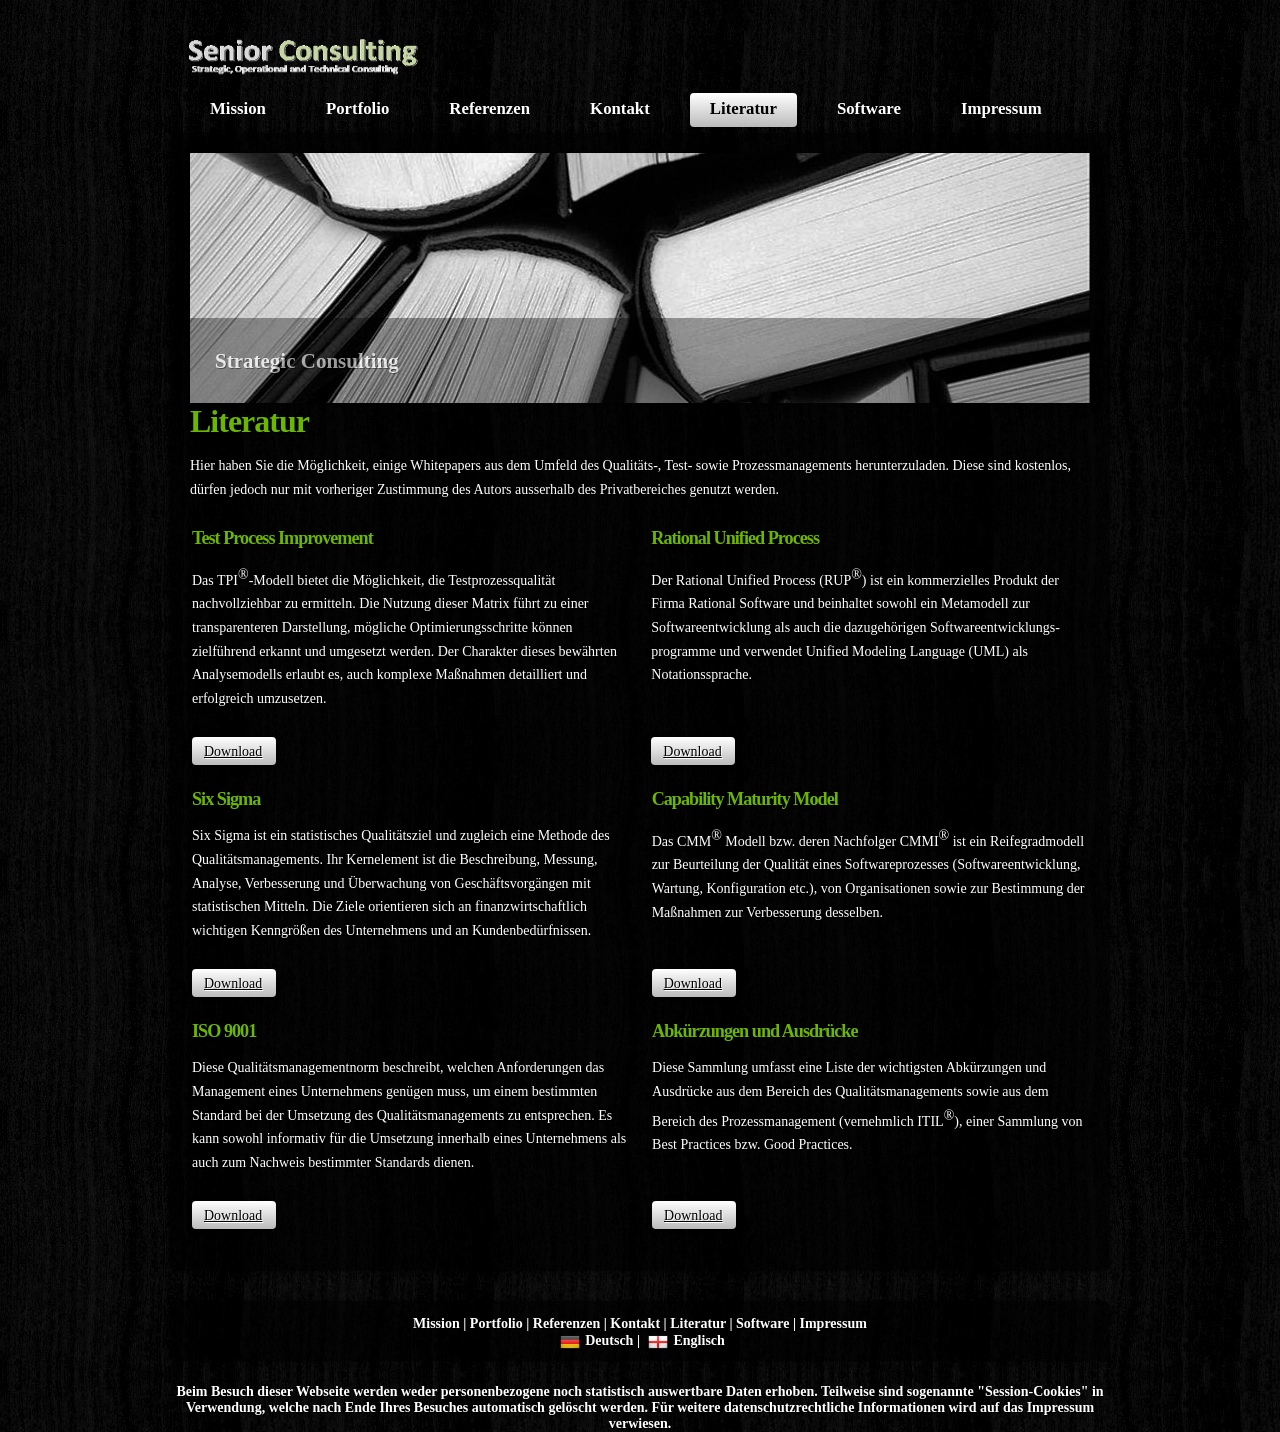
<file: literature.html>
<!DOCTYPE html>
<html>

<head>
<title>Senior Consulting Alexander Gola</title>
<meta content="Senior Consulting Alexander Gola" name="description" />
<meta content="Senior Consulting, Alexander Gola" name="keywords" />
<meta charset="utf-8">
<meta content="text/html; charset=utf-8" http-equiv="Content-Type">
<link href="images/favicon.ico" rel="icon" type="image/x-icon" />
<link href="css/german.css" rel="stylesheet" type="text/css" />
<link href="css/english.css" rel="alternate stylesheet" title="english" type="text/css" />
<script src="js/slideshow.js" type="text/javascript"></script>
<script src="js/language.js" type="text/javascript"></script>
</head>

<body>

<div id="main">
	<!--- Header --->
	<header>
		<div id="banner">
			<img alt="Senior Consulting" height="62" src="images/logo.png" width="266" /></div>
	</header>
	<!--- End header --->
	<!--- German navigation --->
	<nav class="german">
		<div id="menubar">
			<ul id="nav">
				<li><a href="index.html">Mission</a></li>
				<li><a href="portfolio.html">Portfolio</a></li>
				<li><a href="reference.html">Referenzen</a></li>
				<li><a href="contact.html">Kontakt</a></li>
				<li class="current"><a href="literature.html">Literatur</a></li>
				<li><a href="software.html">Software</a></li>
				<li><a href="imprint.html">Impressum</a></li>
			</ul>
		</div>
	</nav>
	<!--- English navigation --->
	<nav class="english">
		<div id="menubar">
			<ul id="nav">
				<li><a href="index.html">Mission</a></li>
				<li><a href="portfolio.html">Portfolio</a></li>
				<li><a href="reference.html">References</a></li>
				<li><a href="contact.html">Contact</a></li>
				<li class="current"><a href="literature.html">Literature</a></li>
				<li><a href="software.html">Software</a></li>
				<li><a href="imprint.html">Imprint</a></li>
			</ul>
		</div>
	</nav>
	<!--- End navigation --->
	<div id="site_content">
		<div class="slideshow">
			<ul class="slideshow">
				<li class="show">
				<img alt="Strategic Consulting" height="250" src="images/strategy.jpg" width="900" /></li>
				<li>
				<img alt="Operational Consulting" height="250" src="images/operation.jpg" width="900" /></li>
				<li>
				<img alt="Technical Consulting" height="250" src="images/technic.jpg" width="900" /></li>
			</ul>
		</div>
		<!--- German content --->
		<div id="content" class="german">
			<div class="content_item">
				<h1>Literatur</h1>
				<p>Hier haben Sie die Möglichkeit, einige Whitepapers aus dem 
				Umfeld des Qualitäts-, Test- sowie Prozessmanagements 
				herunterzuladen. Diese sind kostenlos, dürfen jedoch nur mit 
				vorheriger Zustimmung des Autors ausserhalb des Privatbereiches 
				genutzt werden.</p>
				<table>
					<tr>
						<td style="width: 450px" valign="top">
						<h3>Test Process Improvement</h3>
						<p>Das TPI<sup>®</sup>-Modell bietet die Möglichkeit, 
						die Testprozessqualität nachvollziehbar zu ermitteln. 
						Die Nutzung dieser Matrix führt zu einer transparenteren 
						Darstellung, mögliche Optimierungsschritte können 
						zielführend erkannt und umgesetzt werden. Der Charakter 
						dieses bewährten Analysemodells erlaubt es, auch 
						komplexe Maßnahmen detailliert und erfolgreich 
						umzusetzen.</p>
						</td>
						<td style="width: 20px"></td>
						<td style="width: 450px" valign="top">
						<h3>Rational Unified Process</h3>
						<p>Der Rational Unified Process (RUP<sup>®</sup>) ist 
						ein kommerzielles Produkt der Firma Rational Software 
						und beinhaltet sowohl ein Metamodell zur 
						Softwareentwicklung als auch die dazugehörigen 
						Softwareentwicklungs-programme und verwendet Unified 
						Modeling Language (UML) als Notationssprache.</p>
						</td>
					</tr>
					<tr>
						<td style="width: 450px">
						<div class="button">
							<a href="files/paper/Improvement Of Test Processes Using TPI.pdf">
							Download</a> </div>
						</td>
						<td style="width: 20px"></td>
						<td style="width: 450px">
						<div class="button">
							<a href="files/paper/Rational Unified Process.pdf">
							Download</a> </div>
						</td>
					</tr>
				</table>
			</div>
			<div class="content_item">
				<table>
					<tr>
						<td style="width: 450px" valign="top">
						<h3>Six Sigma</h3>
						<p>Six Sigma ist ein statistisches Qualitätsziel und 
						zugleich eine Methode des Qualitätsmanagements. Ihr 
						Kernelement ist die Beschreibung, Messung, Analyse, 
						Verbesserung und Überwachung von Geschäftsvorgängen mit 
						statistischen Mitteln. Die Ziele orientieren sich an 
						finanzwirtschaftlich wichtigen Kenngrößen des 
						Unternehmens und an Kundenbedürfnissen.</p>
						</td>
						<td style="width: 20px"></td>
						<td style="width: 450px" valign="top">
						<h3>Capability Maturity Model</h3>
						<p>Das CMM<sup>®</sup> Modell bzw. deren Nachfolger CMMI<sup>®</sup> 
						ist ein Reifegradmodell zur Beurteilung der Qualität 
						eines Softwareprozesses (Softwareentwicklung, Wartung, 
						Konfiguration etc.), von Organisationen sowie zur 
						Bestimmung der Maßnahmen zur Verbesserung desselben.</p>
						</td>
					</tr>
					<tr>
						<td style="width: 450px">
						<div class="button">
							<a href="files/paper/Six Sigma.pdf">Download</a>
						</div>
						</td>
						<td style="width: 20px"></td>
						<td style="width: 450px">
						<div class="button">
							<a href="files/paper/Capability Maturity Model.pdf">
							Download</a> </div>
						</td>
					</tr>
				</table>
			</div>
			<div class="content_item">
				<table>
					<tr>
						<td style="width: 450px" valign="top">
						<h3>ISO 9001</h3>
						<p>Diese Qualitätsmanagementnorm beschreibt, welchen 
						Anforderungen das Management eines Unternehmens genügen 
						muss, um einem bestimmten Standard bei der Umsetzung des 
						Qualitätsmanagements zu entsprechen. Es kann sowohl 
						informativ für die Umsetzung innerhalb eines 
						Unternehmens als auch zum Nachweis bestimmter Standards 
						dienen.</p>
						</td>
						<td style="width: 20px"></td>
						<td style="width: 450px" valign="top">
						<h3>Abkürzungen und Ausdrücke</h3>
						<p>Diese Sammlung umfasst eine Liste der wichtigsten 
						Abkürzungen und Ausdrücke aus dem Bereich des 
						Qualitätsmanagements sowie aus dem Bereich des 
						Prozessmanagement (vernehmlich ITIL<sup>®</sup>), einer 
						Sammlung von Best Practices bzw. Good Practices.</p>
						</td>
					</tr>
					<tr>
						<td style="width: 450px">
						<div class="button">
							<a href="files/paper/ISO 9001.pdf">Download</a> </div>
						</td>
						<td style="width: 20px"></td>
						<td style="width: 450px">
						<div class="button">
							<a href="files/paper/Quality Abbreviations and Acronyms.pdf">
							Download</a></div>
						</td>
					</tr>
				</table>
			</div>
		</div>
		<!--- English content --->
		<div id="content" class="english">
			<div class="content_item">
				<h1>Literature</h1>
				<p>Here you have the option of downloading some whitepapers from 
				the areas of quality, test and process management. These are 
				free of charge, but may be used only with the prior consent of 
				the author outside the private area.</p>
				<table>
					<tr>
						<td style="width: 450px" valign="top">
						<h3>Test Process Improvement</h3>
						<p>The TPI<sup>®</sup> Model offers a framework to 
						determine the weak and strong areas of a testing process 
						in an organization. The model contains a maturity model 
						to assess a process, a test maturity matrix, checklists 
						and improvement suggestions and activities. One of the 
						main reasons for developing the model was that testing 
						is to be considered as an important, but difficult and 
						uncontrolled process. The model could be a guideline to 
						make improvement of the testing process easier.</p>
						</td>
						<td style="width: 20px"></td>
						<td style="width: 450px" valign="top">
						<h3>Rational Unified Process</h3>
						<p>RUP<sup>®</sup> is a commercial product of Rational 
						Software and offers a configurable software development 
						process platform. The framework provides development 
						teams with a common set of software development best 
						practices. The process model can easily be adapted to 
						the specific needs of projects and teams and for each 
						stage of a project. As notation language Unified 
						Modeling Language (UML) is used.</p>
						</td>
					</tr>
					<tr>
						<td style="width: 450px">
						<div class="button">
							<a href="files/paper/Improvement Of Test Processes Using TPI.pdf">
							Download</a> </div>
						</td>
						<td style="width: 20px"></td>
						<td style="width: 450px">
						<div class="button">
							<a href="files/paper/Rational Unified Process.pdf">
							Download</a> </div>
						</td>
					</tr>
				</table>
			</div>
			<div class="content_item">
				<table>
					<tr>
						<td style="width: 450px" valign="top">
						<h3>Six Sigma</h3>
						<p>Six Sigma is a quality philosophy and science of 
						reducing costs and improving customer satisfaction 
						through variation reduction, statistical and lean 
						methods. It uses customer-focused goals and measurements 
						to establish continuous improvement at all levels of an 
						organization.</p>
						</td>
						<td style="width: 20px"></td>
						<td style="width: 450px" valign="top">
						<h3>Capability Maturity Model</h3>
						<p>The CMM<sup>®</sup> and the actual Capability 
						Maturity Model® Integration (CMMI) is an integrated 
						model for system and software engineering process 
						improvement, integrated product and process development 
						improvement and supplier sourcing. It integrates best 
						practices from disciplines such as software engineering 
						and management, systems engineering and software 
						acquisition that were typically addressed as separate 
						improvement initiatives in the past.</p>
						</td>
					</tr>
					<tr>
						<td style="width: 450px">
						<div class="button">
							<a href="files/paper/Six Sigma.pdf">Download</a>
						</div>
						</td>
						<td style="width: 20px"></td>
						<td style="width: 450px">
						<div class="button">
							<a href="files/paper/Capability Maturity Model.pdf">
							Download</a> </div>
						</td>
					</tr>
				</table>
			</div>
			<div class="content_item">
				<table>
					<tr>
						<td style="width: 450px" valign="top">
						<h3>ISO 9001</h3>
						<p>The International Organization for Standardization 
						(ISO) promotes standards to facilitate international 
						trade. The external quality management systems 
						requirements, ISO 9001, contain specific elements that a 
						company quality system must contain for compliance and 
						subsequent certification. The standards do not specify 
						how a company is required to implement the essential 
						elements. The requirements are generic and broadly 
						suited to any industrial or economic activity.</p>
						</td>
						<td style="width: 20px"></td>
						<td style="width: 450px" valign="top">
						<h3>Abbreviations and Acronyms</h3>
						<p>The first document of this collection provides the 
						abbreviations and acronyms to be used throughout the 
						quality management strategies and methodologies like Six 
						Sigma, TQM, CMM<sup>®</sup> 
						and ISO. In the second part abbreviations and acronyms 
						for IT Infrastructure Library (ITIL) processes are 
						summarized.</p>
						</td>
					</tr>
					<tr>
						<td style="width: 450px">
						<div class="button">
							<a href="files/paper/ISO 9001.pdf">Download</a> </div>
						</td>
						<td style="width: 20px"></td>
						<td style="width: 450px">
						<div class="button">
							<a href="files/paper/Quality Abbreviations and Acronyms.pdf">
							Download</a></div>
						</td>
					</tr>
				</table>
			</div>
		</div>
		<!--- End content ---></div>
</div>
<!--- German footer --->
<footer class="german">
	<a href="index.html">Mission</a> | <a href="portfolio.html">Portfolio</a> |
	<a href="reference.html">Referenzen</a> | <a href="contact.html">Kontakt</a> 
	| <a href="literature.html">Literatur</a> | <a href="software.html">Software</a> 
	| <a href="imprint.html">Impressum</a> <br />
	<img alt="German language" class="centeredimage" height="20" src="images/german.png" width="20" /><a href="javascript:chooseLanguage('german')">Deutsch</a> 
	|
	<img alt="English language" class="centeredimage" height="20" src="images/english.png" width="20" /><a href="javascript:chooseLanguage('english')">Englisch</a>

	<br><br><br>Beim Besuch dieser Webseite werden weder personenbezogene noch 
	statistisch auswertbare Daten erhoben. Teilweise sind sogenannte 
	"Session-Cookies" in Verwendung, welche nach Ende Ihres Besuches automatisch 
	gelöscht werden. Für weitere datenschutzrechtliche Informationen wird auf 
	das Impressum verwiesen.<br><br>

</footer>
<!--- English footer --->
<footer class="english">
	<a href="index.html">Mission</a> | <a href="portfolio.html">Portfolio</a> |
	<a href="reference.html">References</a> | <a href="contact.html">Contact</a> 
	| <a href="literature.html">Literature</a> | <a href="software.html">
	Software</a> 
	| <a href="imprint.html">Imprint</a> <br />
	<img alt="German language" class="centeredimage" height="20" src="images/german.png" width="20" /><a href="javascript:chooseLanguage('german')">German</a> 
	|
	<img alt="English language" class="centeredimage" height="20" src="images/english.png" width="20" /><a href="javascript:chooseLanguage('english')">English</a>

	<br><br><br>When visiting this website, neither personal nor statistically 
	evaluable data is collected. Sometimes so-called "session cookies" are in 
	use, which are automatically deleted at the end of your visit. For further 
	information on data protection, please refer to the imprint.<br><br>

</footer>
<!--- End footer --->
<script src="js/jquery.js" type="text/javascript"></script>
<script src="js/image_slide.js" type="text/javascript"></script>

</body>

</html>
</file>
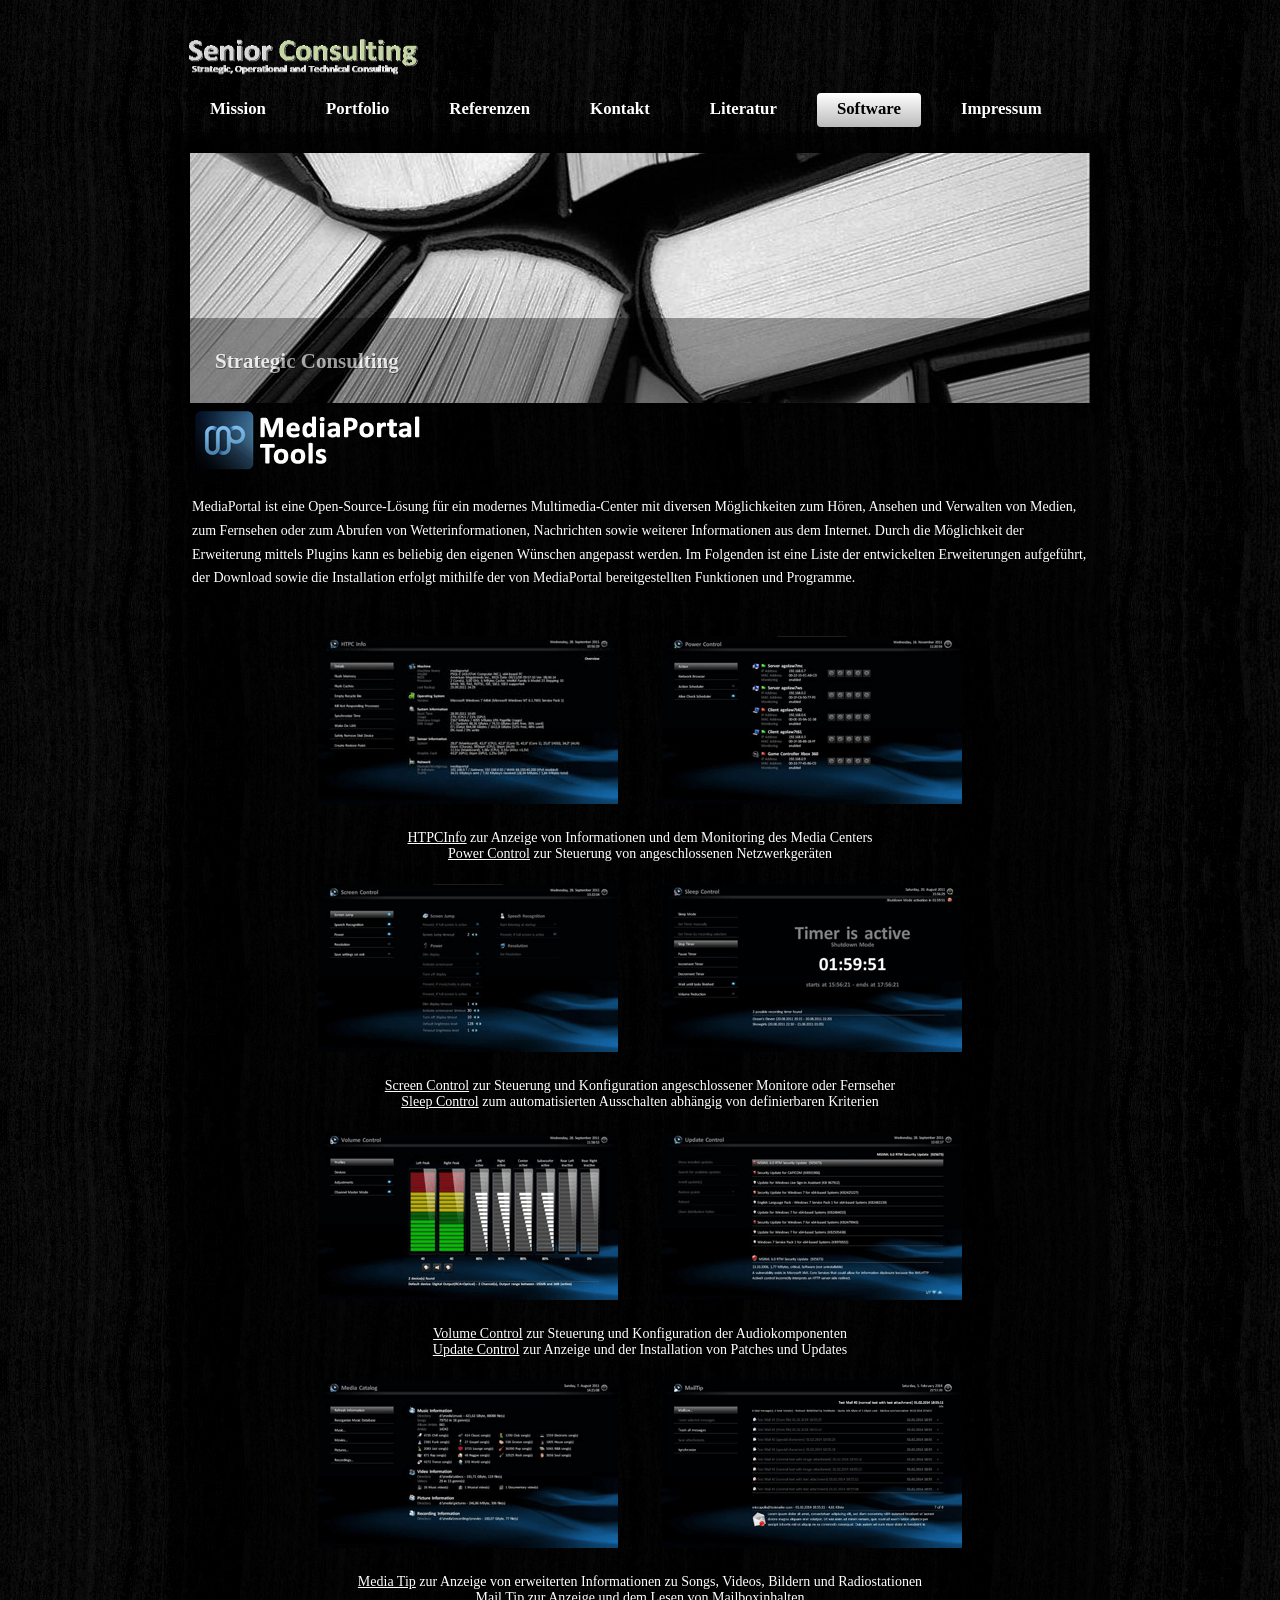
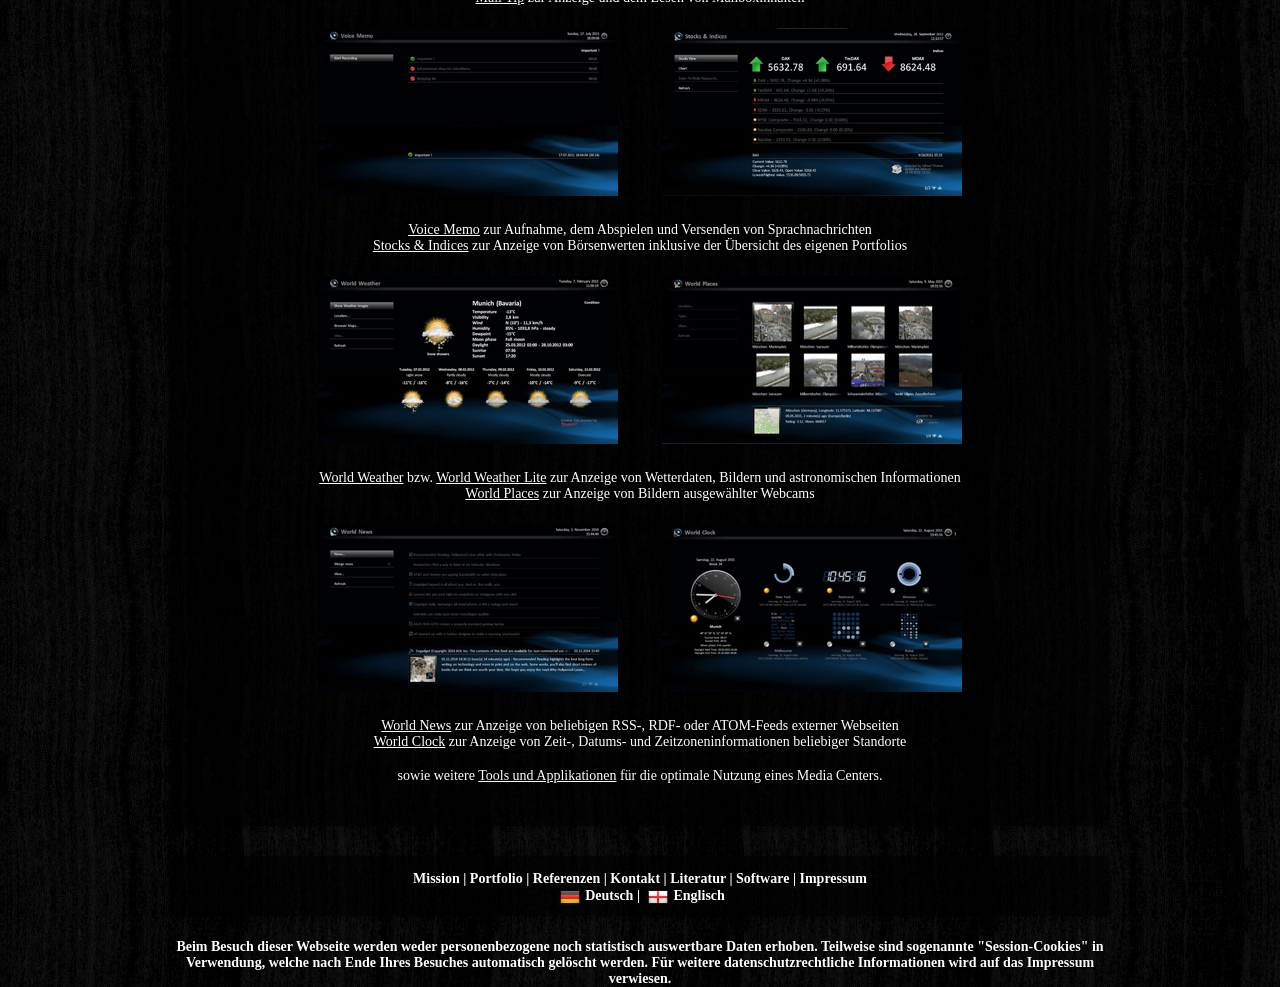
<file: mediaportal.html>
<!DOCTYPE html>
<html>

<head>
<title>Senior Consulting Alexander Gola</title>
<meta content="Senior Consulting Alexander Gola" name="description" />
<meta content="Senior Consulting, Alexander Gola" name="keywords" />
<meta charset="utf-8">
<meta content="text/html; charset=utf-8" http-equiv="Content-Type">
<link href="images/favicon.ico" rel="icon" type="image/x-icon" />
<link href="css/german.css" rel="stylesheet" type="text/css" />
<link href="css/english.css" rel="alternate stylesheet" title="english" type="text/css" />
<script src="js/slideshow.js" type="text/javascript"></script>
<script src="js/language.js" type="text/javascript"></script>
<style type="text/css">
</style>
</head>

<body>

<div id="main">
	<!--- Header --->
	<header>
		<div id="banner">
			<img alt="Senior Consulting" height="62" src="images/logo.png" width="266" /></div>
	</header>
	<!--- End header --->
	<!--- German navigation --->
	<nav class="german">
		<div id="menubar">
			<ul id="nav">
				<li><a href="index.html">Mission</a></li>
				<li><a href="portfolio.html">Portfolio</a></li>
				<li><a href="reference.html">Referenzen</a></li>
				<li><a href="contact.html">Kontakt</a></li>
				<li><a href="literature.html">Literatur</a></li>
				<li class="current"><a href="software.html">Software</a></li>
				<li><a href="imprint.html">Impressum</a></li>
			</ul>
		</div>
	</nav>
	<!--- English navigation --->
	<nav class="english">
		<div id="menubar">
			<ul id="nav">
				<li><a href="index.html">Mission</a></li>
				<li><a href="portfolio.html">Portfolio</a></li>
				<li><a href="reference.html">References</a></li>
				<li><a href="contact.html">Contact</a></li>
				<li><a href="literature.html">Literature</a></li>
				<li class="current"><a href="software.html">Software</a></li>
				<li><a href="imprint.html">Imprint</a></li>
			</ul>
		</div>
	</nav>
	<!--- End navigation --->
	<div id="site_content">
		<div class="slideshow">
			<ul class="slideshow">
				<li class="show">
				<img alt="Strategic Consulting" height="250" src="images/strategy.jpg" width="900" /></li>
				<li>
				<img alt="Operational Consulting" height="250" src="images/operation.jpg" width="900" /></li>
				<li>
				<img alt="Technical Consulting" height="250" src="images/technic.jpg" width="900" /></li>
			</ul>
		</div>
		<!--- German content --->
		<div id="content" class="german">
			<div class="content_item">
				<table>
					<tr>
						<td>
						<img alt="MediaPortal Tools" height="70" src="images/mediaportal.png" width="250">
						</td>
					</tr>
					<tr>
						<td>
						<p>MediaPortal ist eine Open-Source-Lösung für ein 
						modernes Multimedia-Center mit diversen Möglichkeiten 
						zum Hören, Ansehen und Verwalten von Medien, zum 
						Fernsehen oder zum Abrufen von Wetterinformationen, 
						Nachrichten sowie weiterer Informationen aus dem 
						Internet. Durch die Möglichkeit der Erweiterung mittels 
						Plugins kann es beliebig den eigenen Wünschen angepasst 
						werden. Im Folgenden ist eine Liste der entwickelten 
						Erweiterungen aufgeführt, der Download sowie die 
						Installation erfolgt mithilfe der von MediaPortal 
						bereitgestellten Funktionen und Programme.</p>
						</td>
					</tr>
					<tr>
						<td class="centeredtext">
						<img alt="HTPCInfo" class="screenshot" src="screenshots/htpcinfo.png">
						<img alt="Power Control" class="screenshot" src="screenshots/powercontrol.png"></td>
					</tr>
					<tr>
						<td class="centeredtext">
						<a href="http://www.team-mediaportal.com/extensions/system/htpcinfo">
						HTPCInfo</a> zur Anzeige von Informationen und dem 
						Monitoring des Media Centers<br>
						<a href="http://www.team-mediaportal.com/extensions/system/power-control">
						Power Control</a> zur Steuerung von angeschlossenen 
						Netzwerkgeräten
						</td>
					</tr>
					<tr>
						<td class="centeredtext">
						<img alt="Screen Control" class="screenshot" src="screenshots/screencontrol.png">
						<img alt="Sleep Control" class="screenshot" src="screenshots/sleepcontrol.png"></td>
					</tr>
					<tr>
						<td class="centeredtext">
						<a href="http://www.team-mediaportal.com/extensions/system/screen-control">
						Screen Control</a> zur Steuerung und Konfiguration 
						angeschlossener Monitore oder Fernseher<br>
						<a href="http://www.team-mediaportal.com/extensions/other/sleep-control">
						Sleep Control</a> zum automatisierten Ausschalten 
						abhängig von definierbaren Kriterien </td>
					</tr>
					<tr>
						<td class="centeredtext">
						<img alt="Volume Control" class="screenshot" src="screenshots/volumecontrol.png">
						<img alt="Update Control" class="screenshot" src="screenshots/updatecontrol.png"></td>
					</tr>
					<tr>
						<td class="centeredtext">
						<a href="http://www.team-mediaportal.com/extensions/system/volume-control">
						Volume Control</a> zur Steuerung und Konfiguration der 
						Audiokomponenten<br>
						<a href="http://www.team-mediaportal.com/extensions/system/update-control">
						Update Control</a> zur Anzeige und der Installation von 
						Patches und Updates </td>
					</tr>
					<tr>
						<td class="centeredtext">
						<img alt="MediaTip" class="screenshot" src="screenshots/mediatip.png">
						<img alt="MailTip" class="screenshot" src="screenshots/mailtip.png"></td>
					</tr>
					<tr>
						<td class="centeredtext">
						<a href="http://www.team-mediaportal.com/extensions/music/mediatip">
						Media Tip</a> zur Anzeige von erweiterten Informationen 
						zu Songs, Videos, Bildern und Radiostationen<br>
						<a href="http://www.team-mediaportal.com/extensions/email/mailtip">
						Mail Tip</a> zur Anzeige und dem Lesen von 
						Mailboxinhalten
						</td>
					</tr>
					<tr>
						<td class="centeredtext">
						<img alt="Voice Memo" class="screenshot" src="screenshots/voicememo.png">
						<img alt="Stocks &amp; Indices" class="screenshot" src="screenshots/stocks.png"></td>
					</tr>
					<tr>
						<td class="centeredtext">
						<a href="http://www.team-mediaportal.com/extensions/system/voicememo">
						Voice Memo</a> zur Aufnahme, dem Abspielen und Versenden 
						von Sprachnachrichten<br>
						<a href="http://www.team-mediaportal.com/extensions/news-info/stocks-indices">
						Stocks &amp; Indices</a> zur Anzeige von Börsenwerten 
						inklusive der Übersicht des eigenen Portfolios </td>
					</tr>
					<tr>
						<td class="centeredtext">
						<img alt="World Weather" class="screenshot" src="screenshots/worldweather.png">
						<img alt="World Places" class="screenshot" src="screenshots/worldplaces.png"></td>
					</tr>
					<tr>
						<td class="centeredtext">
						<a href="http://www.team-mediaportal.com/extensions/weather/world-weather">
						World Weather</a> bzw.
						<a href="http://www.team-mediaportal.com/extensions/weather/world-weather-lite">
						World Weather Lite</a> zur Anzeige von Wetterdaten, 
						Bildern und astronomischen Informationen<br>
						<a href="http://www.team-mediaportal.com/extensions/news-info/world-places">
						World Places</a> zur Anzeige von Bildern ausgewählter 
						Webcams
						</td>
					</tr>
					<tr>
						<td class="centeredtext">
						<img alt="World News" class="screenshot" src="screenshots/worldnews.png">
						<img alt="World Clock" class="screenshot" src="screenshots/worldclock.png"></td>
					</tr>
					<tr>
						<td class="centeredtext">
						<a href="http://www.team-mediaportal.com/extensions/news-info/world-news">
						World News</a> zur Anzeige von beliebigen RSS-, RDF- 
						oder ATOM-Feeds externer Webseiten<br>
						<a href="http://www.team-mediaportal.com/extensions/other/world-clock">
						World Clock</a> zur Anzeige von Zeit-, Datums- und 
						Zeitzoneninformationen beliebiger Standorte </td>
					</tr>
					<tr>
						<td class="centeredtext"><br>sowie weitere
						<a href="http://www.team-mediaportal.com/extensions/owner/micropolis">
						Tools und Applikationen</a> für die optimale Nutzung 
						eines Media Centers. </td>
					</tr>
				</table>
			</div>
		</div>
		<!--- English content --->
		<div id="content" class="english">
			<div class="content_item">
				<table>
					<tr>
						<td>
						<img alt="MediaPortal Tools" height="70" src="images/mediaportal.png" width="250">
						</td>
					</tr>
					<tr>
						<td>
						<p>MediaPortal is an Open source solution for a modern 
						multimedia center with a various of possibilities to 
						connects directly to your TV and to display movies, 
						photos and music in a much more dynamic way. 
						Additionally you are able to display weather 
						information, news and a lot of more information from the 
						internet. Due to the plugin concept the multimedia 
						center can be extended with a wide range of extensions. 
						In the list below you can find a summary of developed 
						extensions by me, the download and installation carried 
						out directly within MediaPortal.</p>
						</td>
					</tr>
					<tr>
						<td class="centeredtext">
						<img alt="HTPCInfo" class="screenshot" src="screenshots/htpcinfo.png">
						<img alt="Power Control" class="screenshot" src="screenshots/powercontrol.png"></td>
					</tr>
					<tr>
						<td class="centeredtext">
						<a href="http://www.team-mediaportal.com/extensions/system/htpcinfo">
						HTPCInfo</a> to display hardware related information and 
						to monitoring the multimedia center<br>
						<a href="http://www.team-mediaportal.com/extensions/system/power-control">
						Power Control</a> to control connected network devices
						</td>
					</tr>
					<tr>
						<td class="centeredtext">
						<img alt="Screen Control" class="screenshot" src="screenshots/screencontrol.png">
						<img alt="Sleep Control" class="screenshot" src="screenshots/sleepcontrol.png"></td>
					</tr>
					<tr>
						<td class="centeredtext">
						<a href="http://www.team-mediaportal.com/extensions/system/screen-control">
						Screen Control</a> to control and configure connected 
						monitors and TV screens<br>
						<a href="http://www.team-mediaportal.com/extensions/other/sleep-control">
						Sleep Control</a> to switch off devices based on 
						definable criterias </td>
					</tr>
					<tr>
						<td class="centeredtext">
						<img alt="Volume Control" class="screenshot" src="screenshots/volumecontrol.png">
						<img alt="Update Control" class="screenshot" src="screenshots/updatecontrol.png"></td>
					</tr>
					<tr>
						<td class="centeredtext">
						<a href="http://www.team-mediaportal.com/extensions/system/volume-control">
						Volume Control</a> to control and configure audio 
						components<br>
						<a href="http://www.team-mediaportal.com/extensions/system/update-control">
						Update Control</a> to display and install software 
						patches and updates </td>
					</tr>
					<tr>
						<td class="centeredtext">
						<img alt="MediaTip" class="screenshot" src="screenshots/mediatip.png">
						<img alt="MailTip" class="screenshot" src="screenshots/mailtip.png"></td>
					</tr>
					<tr>
						<td class="centeredtext">
						<a href="http://www.team-mediaportal.com/extensions/music/mediatip">
						Media Tip</a> to display advanced information about 
						songs, radio stations, videos and pictures<br>
						<a href="http://www.team-mediaportal.com/extensions/news-info/mailtip">
						Mail Tip</a> to display the content of your mailbox </td>
					</tr>
					<tr>
						<td class="centeredtext">
						<img alt="Voice Memo" class="screenshot" src="screenshots/voicememo.png">
						<img alt="Stocks &amp; Indices" class="screenshot" src="screenshots/stocks.png"></td>
					</tr>
					<tr>
						<td class="centeredtext">
						<a href="http://www.team-mediaportal.com/extensions/system/voicememo">
						Voice Memo</a> to save, play and send voice memos<br>
						<a href="http://www.team-mediaportal.com/extensions/news-info/stocks-indices">
						Stocks &amp; Indices</a> to display stock, indice and fund 
						information inclusive your own portfolio </td>
					</tr>
					<tr>
						<td class="centeredtext">
						<img alt="World Weather" class="screenshot" src="screenshots/worldweather.png">
						<img alt="World Places" class="screenshot" src="screenshots/worldplaces.png"></td>
					</tr>
					<tr>
						<td class="centeredtext">
						<a href="http://www.team-mediaportal.com/extensions/weather/world-weather">
						World Weather</a> and
						<a href="http://www.team-mediaportal.com/extensions/weather/world-weather-lite">
						World Weather Lite</a> to display weather condition data 
						or pictures and astronomical information<br>
						<a href="http://www.team-mediaportal.com/extensions/news-info/world-places">
						World Places</a> to display selected webcam images from 
						around the world </td>
					</tr>
					<tr>
						<td class="centeredtext">
						<img alt="World News" class="screenshot" src="screenshots/worldnews.png">
						<img alt="World Clock" class="screenshot" src="screenshots/worldclock.png"></td>
					</tr>
					<tr>
						<td class="centeredtext">
						<a href="http://www.team-mediaportal.com/extensions/news-info/world-news">
						World News</a> to display the content of any RSS, RDF or 
						ATOM feed from external websites<br>
						<a href="http://www.team-mediaportal.com/extensions/other/world-clock">
						World Clock</a> to display time, date and timezone 
						information of any location </td>
					</tr>
					<tr>
						<td class="centeredtext"><br>and much more
						<a href="http://www.team-mediaportal.com/extensions/owner/micropolis">
						tools and applications</a> for the optimal use of a 
						media center. </td>
					</tr>
				</table>
			</div>
		</div>
		<!--- End content ---></div>
</div>
<!--- German footer --->
<footer class="german">
	<a href="index.html">Mission</a> | <a href="portfolio.html">Portfolio</a> |
	<a href="reference.html">Referenzen</a> | <a href="contact.html">Kontakt</a> 
	| <a href="literature.html">Literatur</a> | <a href="software.html">Software</a> 
	| <a href="imprint.html">Impressum</a> <br />
	<img alt="German language" class="centeredimage" height="20" src="images/german.png" width="20" /><a href="javascript:chooseLanguage('german')">Deutsch</a> 
	|
	<img alt="English language" class="centeredimage" height="20" src="images/english.png" width="20" /><a href="javascript:chooseLanguage('english')">Englisch</a>

	<br><br><br>Beim Besuch dieser Webseite werden weder personenbezogene noch 
	statistisch auswertbare Daten erhoben. Teilweise sind sogenannte 
	"Session-Cookies" in Verwendung, welche nach Ende Ihres Besuches automatisch 
	gelöscht werden. Für weitere datenschutzrechtliche Informationen wird auf 
	das Impressum verwiesen.<br><br>

</footer>
<!--- English footer --->
<footer class="english">
	<a href="index.html">Mission</a> | <a href="portfolio.html">Portfolio</a> |
	<a href="reference.html">References</a> | <a href="contact.html">Contact</a> 
	| <a href="literature.html">Literature</a> | <a href="software.html">
	Software</a> 
	| <a href="imprint.html">Imprint</a> <br />
	<img alt="German language" class="centeredimage" height="20" src="images/german.png" width="20" /><a href="javascript:chooseLanguage('german')">German</a> 
	|
	<img alt="English language" class="centeredimage" height="20" src="images/english.png" width="20" /><a href="javascript:chooseLanguage('english')">English</a>

	<br><br><br>When visiting this website, neither personal nor statistically 
	evaluable data is collected. Sometimes so-called "session cookies" are in 
	use, which are automatically deleted at the end of your visit. For further 
	information on data protection, please refer to the imprint.<br><br>

</footer>
<!--- End footer --->
<script src="js/jquery.js" type="text/javascript"></script>
<script src="js/image_slide.js" type="text/javascript"></script>

</body>

</html>
</file>
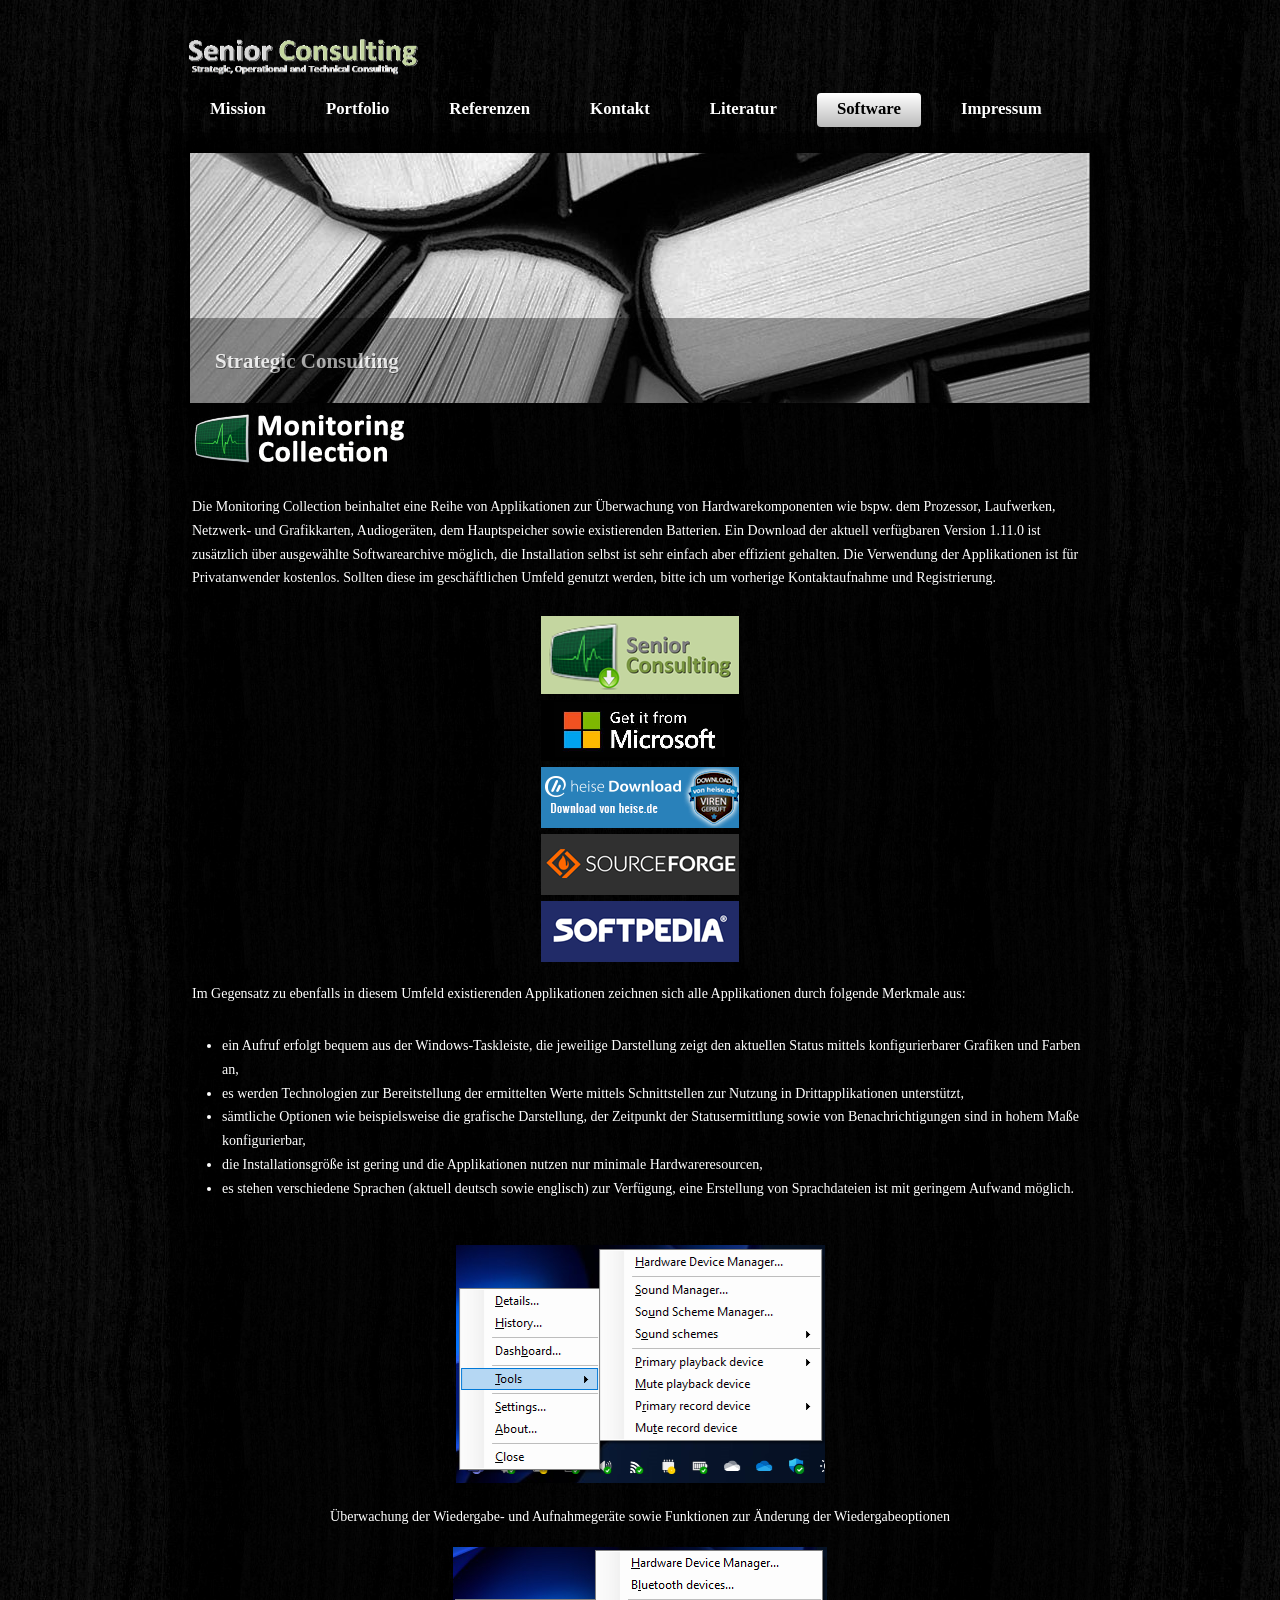
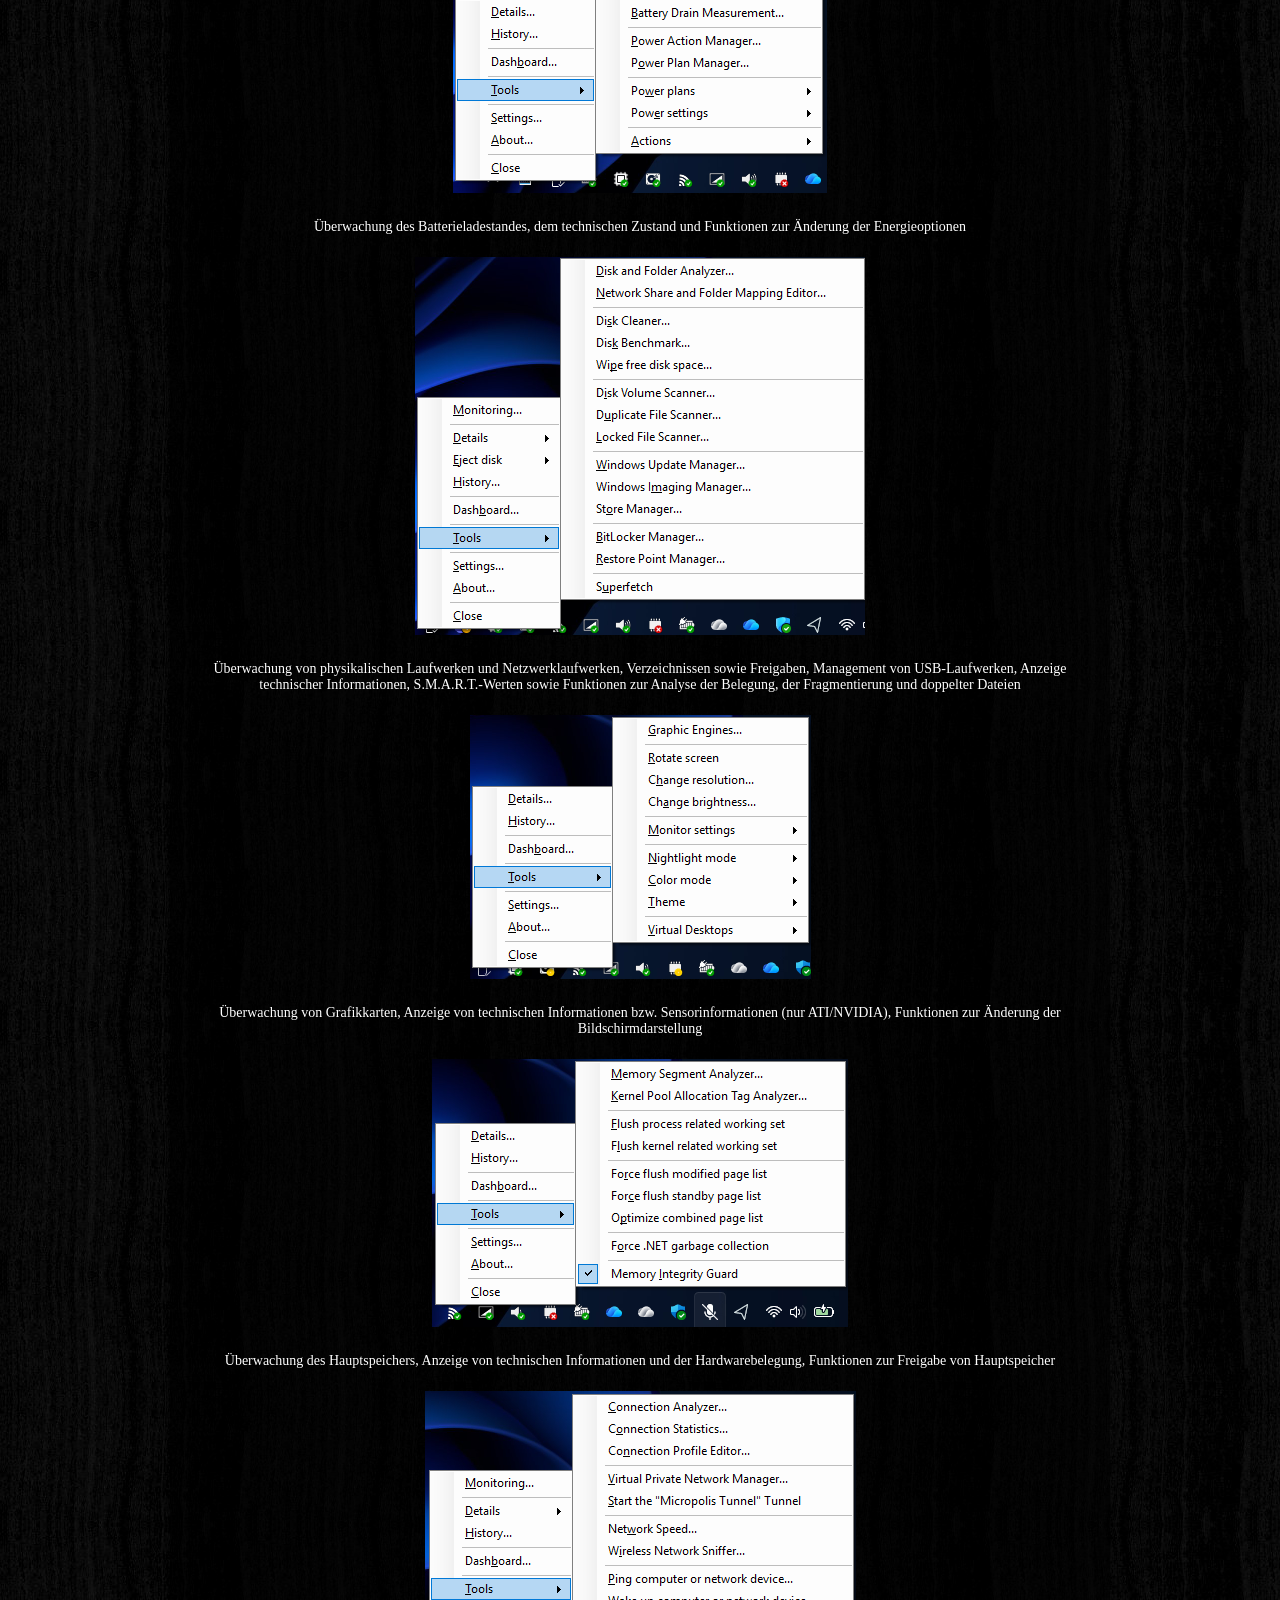
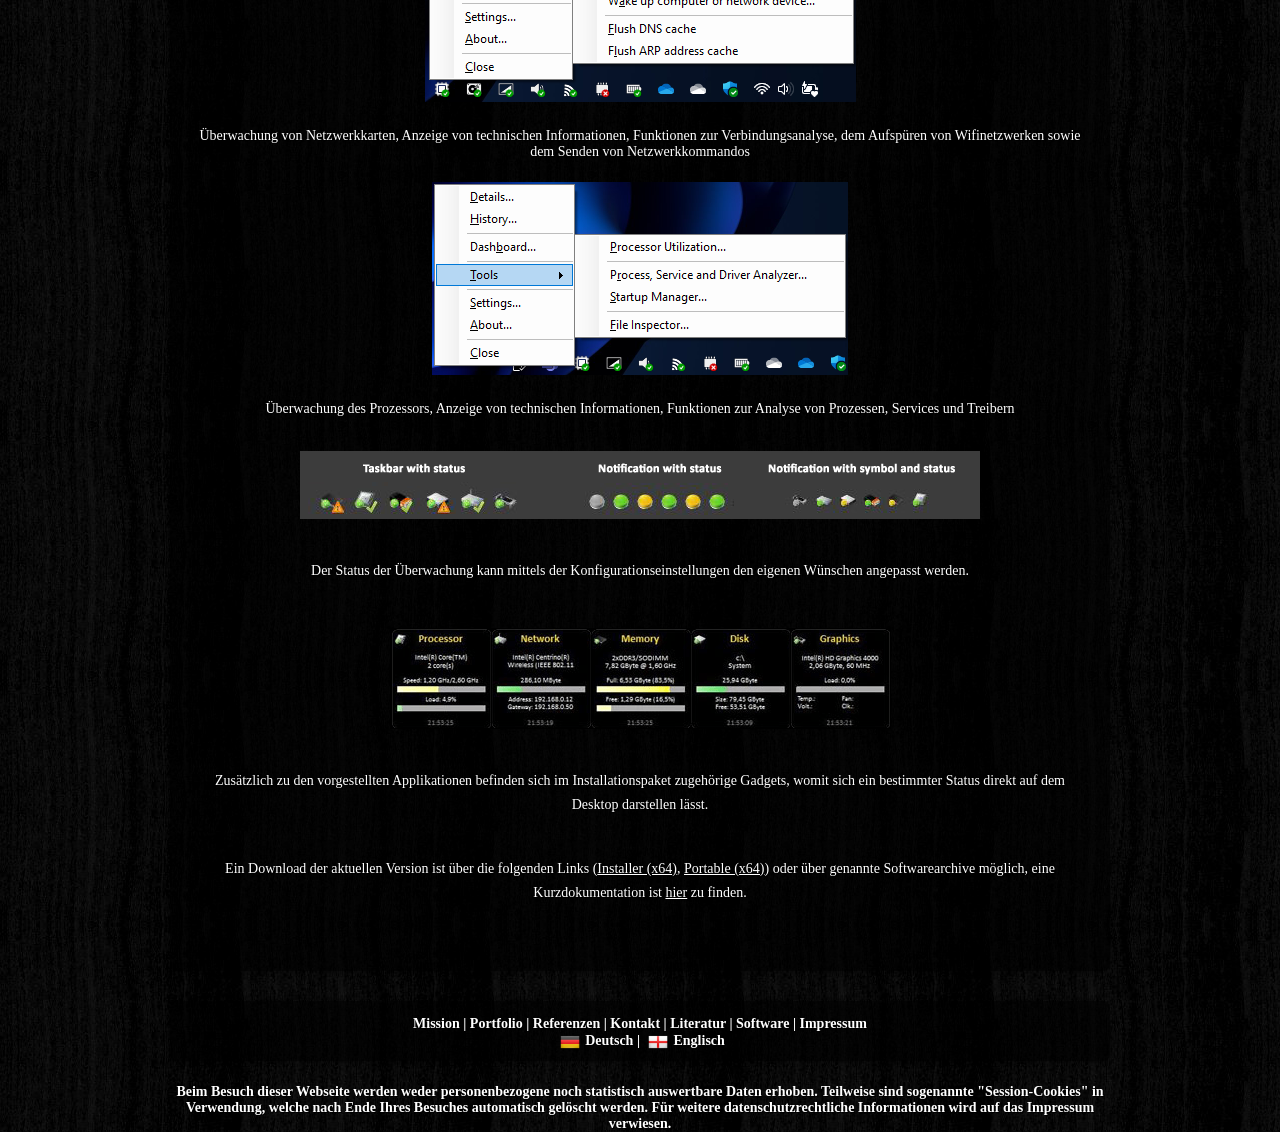
<file: monitoring.html>
<!DOCTYPE html>
<html>

<head>
<title>Senior Consulting Alexander Gola</title>
<meta content="Senior Consulting Alexander Gola" name="description" />
<meta content="Senior Consulting, Alexander Gola" name="keywords" />
<meta charset="utf-8">
<meta content="text/html; charset=utf-8" http-equiv="Content-Type">
<link href="images/favicon.ico" rel="icon" type="image/x-icon" />
<link href="css/german.css" rel="stylesheet" type="text/css" />
<link href="css/english.css" rel="alternate stylesheet" title="english" type="text/css" />
<script src="js/slideshow.js" type="text/javascript"></script>
<script src="js/language.js" type="text/javascript"></script>
</head>

<body>

<div id="main">
	<!--- Header --->
	<header>
		<div id="banner">
			<img alt="Senior Consulting" height="62" src="images/logo.png" width="266" /></div>
	</header>
	<!--- End header --->
	<!--- German navigation --->
	<nav class="german">
		<div id="menubar">
			<ul id="nav">
				<li><a href="index.html">Mission</a></li>
				<li><a href="portfolio.html">Portfolio</a></li>
				<li><a href="reference.html">Referenzen</a></li>
				<li><a href="contact.html">Kontakt</a></li>
				<li><a href="literature.html">Literatur</a></li>
				<li class="current"><a href="software.html">Software</a></li>
				<li><a href="imprint.html">Impressum</a></li>
			</ul>
		</div>
	</nav>
	<!--- English navigation --->
	<nav class="english">
		<div id="menubar">
			<ul id="nav">
				<li><a href="index.html">Mission</a></li>
				<li><a href="portfolio.html">Portfolio</a></li>
				<li><a href="reference.html">References</a></li>
				<li><a href="contact.html">Contact</a></li>
				<li><a href="literature.html">Literature</a></li>
				<li class="current"><a href="software.html">Software</a></li>
				<li><a href="imprint.html">Imprint</a></li>
			</ul>
		</div>
	</nav>
	<!--- End navigation --->
	<div id="site_content">
		<div class="slideshow">
			<ul class="slideshow">
				<li class="show">
				<img alt="Strategic Consulting" height="250" src="images/strategy.jpg" width="900" /></li>
				<li>
				<img alt="Operational Consulting" height="250" src="images/operation.jpg" width="900" /></li>
				<li>
				<img alt="Technical Consulting" height="250" src="images/technic.jpg" width="900" /></li>
			</ul>
		</div>
		<!--- German content --->
		<div id="content" class="german">
			<div class="content_item">
				<table>
					<tr>
						<td>
						<img alt="Monitoring Collection" height="70" src="images/monitoring.png" width="250">
						</td>
					</tr>
					<tr>
						<td>
						<p>Die Monitoring Collection beinhaltet eine Reihe von 
						Applikationen zur Überwachung von Hardwarekomponenten 
						wie bspw. dem Prozessor, Laufwerken, Netzwerk- und 
						Grafikkarten, Audiogeräten, dem Hauptspeicher sowie 
						existierenden Batterien. Ein Download der aktuell 
						verfügbaren Version 1.11.0 ist zusätzlich über 
						ausgewählte Softwarearchive möglich, die Installation 
						selbst ist sehr einfach aber effizient gehalten. Die 
						Verwendung der Applikationen ist für Privatanwender 
						kostenlos. Sollten diese im geschäftlichen Umfeld 
						genutzt werden, bitte ich um vorherige Kontaktaufnahme 
						und Registrierung.</p>
						</td>
					</tr>
					<tr>
						<td class="centeredtext">
						<a title="Monitoring Collection, Download bei Senior Consulting" href="files/binary/Monitoring%20Collection.exe">
						<img alt="Monitoring Collection, Download bei Senior Consulting" title="Monitoring Collection, Download bei Senior Consulting" src="store\seniorconsulting.png" /></a>
						</td>
					</tr>
					<tr>
						<td class="centeredtext">
						<a title="Monitoring Collection, Download bei Microsoft" href="https://apps.microsoft.com/store/detail/xp99tlgc4rtn7k">
						<img alt="Monitoring Collection, Download bei Microsoft" title="Monitoring Collection, Download bei Microsoft" src="store\microsoft.png" /></a>
						</td>
					</tr>
					<tr>
						<td class="centeredtext">
						<a title="Monitoring Collection, Download bei heise" href="https://www.heise.de/download/product/monitoringcollection">
						<img alt="Monitoring Collection, Download bei heise" title="Monitoring Collection, Download bei heise" src="store\heise.png" /></a>
						</td>
					</tr>
					<tr>
						<td class="centeredtext">
						<a title="Monitoring Collection, Download bei Sourceforge" href="https://sourceforge.net/software/product/Monitoring-Collection">
						<img alt="Monitoring Collection, Download bei Sourceforge" title="Monitoring Collection, Download bei Sourceforge" src="store\sourceforge.png" /></a>
						</td>
					</tr>
					<tr>
						<td class="centeredtext">
						<a title="Monitoring Collection, Download bei Softpedia" href="https://www.softpedia.com/get/system/monitoring-collection.shtml">
						<img alt="Monitoring Collection, Download bei Sourceforge" title="Monitoring Collection, Download bei Softpedia" src="store\softpedia.png" /></a>
						</td>
					</tr>
					<tr>
						<td>
						<p>Im Gegensatz zu ebenfalls in diesem Umfeld 
						existierenden Applikationen zeichnen sich alle 
						Applikationen durch folgende Merkmale aus:</p>
						</td>
					</tr>
					<tr>
						<td>
						<ul>
							<li>ein Aufruf erfolgt bequem aus der 
							Windows-Taskleiste, die jeweilige Darstellung zeigt 
							den aktuellen Status mittels konfigurierbarer 
							Grafiken und Farben an,</li>
							<li>es werden Technologien zur Bereitstellung der 
							ermittelten Werte mittels Schnittstellen zur Nutzung 
							in Drittapplikationen unterstützt,</li>
							<li>sämtliche Optionen wie beispielsweise die 
							grafische Darstellung, der Zeitpunkt der 
							Statusermittlung sowie von Benachrichtigungen sind 
							in hohem Maße konfigurierbar,</li>
							<li>die Installationsgröße ist gering und die 
							Applikationen nutzen nur minimale Hardwareresourcen,</li>
							<li>es stehen verschiedene Sprachen (aktuell deutsch 
							sowie englisch) zur Verfügung, eine Erstellung von 
							Sprachdateien ist mit geringem Aufwand möglich.</li>
						</ul>
						</td>
					</tr>
					<tr>
						<td class="centeredtext">
						<img alt="Audio Monitor" class="screenshot" src="screenshots/audio.png">
						</td>
					</tr>
					<tr>
						<td class="centeredtext">Überwachung der Wiedergabe- und 
						Aufnahmegeräte sowie Funktionen zur Änderung der 
						Wiedergabeoptionen</td>
					</tr>
					<tr>
						<td class="centeredtext">
						<img alt="Battery Monitor" class="screenshot" src="screenshots/battery.png">
						</td>
					</tr>
					<tr>
						<td class="centeredtext">Überwachung des 
						Batterieladestandes, dem technischen Zustand und 
						Funktionen zur Änderung der Energieoptionen</td>
					</tr>
					<tr>
						<td class="centeredtext">
						<img alt="Disk Monitor" class="screenshot" src="screenshots/disk.png">
						</td>
					</tr>
					<tr>
						<td class="centeredtext">Überwachung von physikalischen 
						Laufwerken und Netzwerklaufwerken, Verzeichnissen sowie 
						Freigaben, Management von USB-Laufwerken, Anzeige 
						technischer Informationen, S.M.A.R.T.-Werten sowie 
						Funktionen zur Analyse der Belegung, der Fragmentierung 
						und doppelter Dateien</td>
					</tr>
					<tr>
						<td class="centeredtext">
						<img alt="Graphics Monitor" class="screenshot" src="screenshots/graphics.png">
						</td>
					</tr>
					<tr>
						<td class="centeredtext">Überwachung von Grafikkarten, 
						Anzeige von technischen Informationen bzw. 
						Sensorinformationen (nur ATI/NVIDIA), Funktionen zur 
						Änderung der Bildschirmdarstellung</td>
					</tr>
					<tr>
						<td class="centeredtext">
						<img alt="Memory Monitor" class="screenshot" src="screenshots/memory.png">
						</td>
					</tr>
					<tr>
						<td class="centeredtext">Überwachung des Hauptspeichers, 
						Anzeige von technischen Informationen und der 
						Hardwarebelegung, Funktionen zur Freigabe von 
						Hauptspeicher</td>
					</tr>
					<tr>
						<td class="centeredtext">
						<img alt="Network Monitor" class="screenshot" src="screenshots/network.png">
						</td>
					</tr>
					<tr>
						<td class="centeredtext">Überwachung von Netzwerkkarten, 
						Anzeige von technischen Informationen, Funktionen zur 
						Verbindungsanalyse, dem Aufspüren von Wifinetzwerken 
						sowie dem Senden von Netzwerkkommandos</td>
					</tr>
					<tr>
						<td class="centeredtext">
						<img alt="Processor Monitor" class="screenshot" src="screenshots/processor.png">
						</td>
					</tr>
					<tr>
						<td class="centeredtext">Überwachung des Prozessors, 
						Anzeige von technischen Informationen, Funktionen zur 
						Analyse von Prozessen, Services und Treibern</td>
					</tr>
					<tr>
						<td class="centeredtext">
						<img alt="Monitoring Collection Status" class="screenshot" src="images/status.png"></td>
					</tr>
					<tr>
						<td class="centeredtext">
						<p>Der Status der Überwachung kann mittels der 
						Konfigurationseinstellungen den eigenen Wünschen 
						angepasst werden.</p>
						</td>
					</tr>
					<tr>
						<td class="centeredtext">
						<img alt="Monitoring Collection Gadgets" class="screenshot" src="images/gadget.png"></td>
					</tr>
					<tr>
						<td class="centeredtext">
						<p>Zusätzlich zu den vorgestellten Applikationen 
						befinden sich im Installationspaket zugehörige Gadgets, 
						womit sich ein bestimmter Status direkt auf dem Desktop 
						darstellen lässt.</p>
						</td>
					</tr>
					<tr>
						<td>
						<p class="centeredtext">Ein Download der aktuellen 
						Version ist über die folgenden Links (<a href="files/binary/Monitoring%20Collection.exe">Installer 
						(x64)</a>,
						<a href="files/binary/Monitoring%20Collection.zip">
						Portable (x64)</a>) oder über genannte Softwarearchive 
						möglich, eine Kurzdokumentation ist <a href="files/paper/Monitoring%20Collection.pdf">
						hier</a> zu finden.</p>
						</td>
					</tr>
				</table>
			</div>
		</div>
		<!--- English content --->
		<div id="content" class="english">
			<div class="content_item">
				<table>
					<tr>
						<td>
						<img alt="Monitoring Collection" height="70" src="images/monitoring.png" width="250">
						</td>
					</tr>
					<tr>
						<td>
						<p>This tool collection contains applications to monitor 
						hardware related components of your computer, like 
						disks, network and graphics cards, the system processor, 
						audio devices, memory or the built-in battery. The 
						download of the latest published version 1.11.0 can be 
						started additionally by using selected Software 
						Archives. All tools are free for personal use; 
						commercial licenses are available after the registration 
						by completing the request form, any feedback can be 
						submitted by using the feedback form.</p>
						</td>
					</tr>
					<tr>
						<td class="centeredtext">
						<a title="Monitoring Collection, Download bei Senior Consulting" href="files/binary/Monitoring%20Collection.exe">
						<img alt="Monitoring Collection, Download bei Senior Consulting" title="Monitoring Collection, Download bei Senior Consulting" src="store\seniorconsulting.png" /></a>
						</td>
					</tr>
					<tr>
						<td class="centeredtext">
						<a title="Monitoring Collection, Download bei Microsoft" href="https://apps.microsoft.com">
						<img alt="Monitoring Collection, Download bei Microsoft" title="Monitoring Collection, Download bei Microsoft" src="store\microsoft.png" /></a>
						</td>
					</tr>
					<tr>
						<td class="centeredtext">
						<a title="Monitoring Collection, Download bei heise" href="https://www.heise.de/download/product/monitoringcollection">
						<img alt="Monitoring Collection, Download bei heise" title="Monitoring Collection, Download bei heise" src="store\heise.png" /></a>
						</td>
					</tr>
					<tr>
						<td class="centeredtext">
						<a title="Monitoring Collection, Download bei Sourceforge" href="https://sourceforge.net/software/product/Monitoring-Collection">
						<img alt="Monitoring Collection, Download bei Sourceforge" title="Monitoring Collection, Download bei Sourceforge" src="store\sourceforge.png" /></a>
						</td>
					</tr>
					<tr>
						<td class="centeredtext">
						<a title="Monitoring Collection, Download bei Softpedia" href="https://www.softpedia.com/get/system/monitoring-collection.shtml">
						<img alt="Monitoring Collection, Download bei Sourceforge" title="Monitoring Collection, Download bei Softpedia" src="store\softpedia.png" /></a>
						</td>
					</tr>
					<tr>
						<td>
						<p>Unlike to other existing applications in this 
						context, all applications are characterized by the 
						following features:</p>
						</td>
					</tr>
					<tr>
						<td>
						<ul>
							<li>each functionality can be opened directly from 
							the Windows notification area, the respective icon 
							indicates the current status,</li>
							<li>interfaces and shared technologies are 
							implemented to use determined values in 3rd party 
							applications,</li>
							<li>all applications like the graphical display, the 
							refresh rate and the display of notifications are 
							highly configurable,</li>
							<li>the installation size is very low, each 
							component will use minimal hardware resources,</li>
							<li>different languages (currently German and 
							English) are supported, language packs can be made 
							easily with small effort.</li>
						</ul>
						</td>
					</tr>
					<tr>
						<td class="centeredtext">
						<img alt="Audio Monitor" class="screenshot" src="screenshots/audio.png">
						</td>
					</tr>
					<tr>
						<td class="centeredtext">Monitoring of record and 
						playback devices, functionalities to change the sound 
						scheme</td>
					</tr>
					<tr>
						<td class="centeredtext">
						<img alt="Battery Monitor" class="screenshot" src="screenshots/battery.png">
						</td>
					</tr>
					<tr>
						<td class="centeredtext">Monitoring of the battery 
						charge rate, the technical health and functionalities to 
						change the power plan</td>
					</tr>
					<tr>
						<td class="centeredtext">
						<img alt="Disk Monitor" class="screenshot" src="screenshots/disk.png">
						</td>
					</tr>
					<tr>
						<td class="centeredtext">Monitoring of physical and 
						network devices, shares and directories, management of 
						USB devices, display of technical information including 
						S.M.A.R.T. values and functionalities to analyze disks 
						and folders, to determine the fragmentation and to find 
						duplicate files</td>
					</tr>
					<tr>
						<td class="centeredtext">
						<img alt="Graphics Monitor" class="screenshot" src="screenshots/graphics.png">
						</td>
					</tr>
					<tr>
						<td class="centeredtext">Monitoring of graphic cards, 
						display of technical and sensor information (ATI/NVIDIA 
						only), functionalities to manipulate the screen display 
						and resolution</td>
					</tr>
					<tr>
						<td class="centeredtext">
						<img alt="Memory Monitor" class="screenshot" src="screenshots/memory.png">
						</td>
					</tr>
					<tr>
						<td class="centeredtext">Monitoring of main memory, 
						display of technical and hardware information, 
						functionalities to release unused memory</td>
					</tr>
					<tr>
						<td class="centeredtext">
						<img alt="Network Monitor" class="screenshot" src="screenshots/network.png">
						</td>
					</tr>
					<tr>
						<td class="centeredtext">Monitoring of network devices, 
						display of technical information, functionalities to 
						analyze network connections, to find Wifi networks and 
						to send network commands</td>
					</tr>
					<tr>
						<td class="centeredtext">
						<img alt="Processor Monitor" class="screenshot" src="screenshots/processor.png">
						</td>
					</tr>
					<tr>
						<td class="centeredtext">Monitoring of processors, 
						display of technical and hardware information, 
						functionalities to analyze processes, services and 
						drivers</td>
					</tr>
					<tr>
						<td class="centeredtext">
						<img alt="Monitoring Collection Status" class="screenshot" src="images/status.png"></td>
					</tr>
					<tr>
						<td class="centeredtext">
						<p>The monitoring status can be configured in different 
						ways for your personal needs.</p>
						</td>
					</tr>
					<tr>
						<td class="centeredtext">
						<img alt="Monitoring Collection Gadgets" class="screenshot" src="images/gadget.png"></td>
					</tr>
					<tr>
						<td class="centeredtext">
						<p>In addition to the presented applications, 
						appropriate gadgets are included to display the status 
						directly on your desktop.</p>
						</td>
					</tr>
					<tr>
						<td>
						<p class="centeredtext">The download of the latest 
						published version can be started by clicking the 
						following link (<a href="files/binary/Monitoring%20Collection.exe">Installer 
						(x64)</a>,
						<a href="files/binary/Monitoring%20Collection.zip">
						Portable (x64)</a>) or via mentioned software archives, 
						a short documentation can be found <a href="files/paper/Monitoring%20Collection.pdf">
						here</a>.</p>
						</td>
					</tr>
				</table>
			</div>
		</div>
		<!--- End content ---></div>
</div>
<!--- German footer --->
<footer class="german">
	<a href="index.html">Mission</a> | <a href="portfolio.html">Portfolio</a> |
	<a href="reference.html">Referenzen</a> | <a href="contact.html">Kontakt</a> 
	| <a href="literature.html">Literatur</a> | <a href="software.html">Software</a> 
	| <a href="imprint.html">Impressum</a> <br />
	<img alt="German language" class="centeredimage" height="20" src="images/german.png" width="20" /><a href="javascript:chooseLanguage('german')">Deutsch</a> 
	|
	<img alt="English language" class="centeredimage" height="20" src="images/english.png" width="20" /><a href="javascript:chooseLanguage('english')">Englisch</a>

	<br><br><br>Beim Besuch dieser Webseite werden weder personenbezogene noch 
	statistisch auswertbare Daten erhoben. Teilweise sind sogenannte 
	"Session-Cookies" in Verwendung, welche nach Ende Ihres Besuches automatisch 
	gelöscht werden. Für weitere datenschutzrechtliche Informationen wird auf 
	das Impressum verwiesen.<br><br>

</footer>
<!--- English footer --->
<footer class="english">
	<a href="index.html">Mission</a> | <a href="portfolio.html">Portfolio</a> |
	<a href="reference.html">References</a> | <a href="contact.html">Contact</a> 
	| <a href="literature.html">Literature</a> | <a href="software.html">
	Software</a> 
	| <a href="imprint.html">Imprint</a> <br />
	<img alt="German language" class="centeredimage" height="20" src="images/german.png" width="20" /><a href="javascript:chooseLanguage('german')">German</a> 
	|
	<img alt="English language" class="centeredimage" height="20" src="images/english.png" width="20" /><a href="javascript:chooseLanguage('english')">English</a>

	<br><br><br>When visiting this website, neither personal nor statistically 
	evaluable data is collected. Sometimes so-called "session cookies" are in 
	use, which are automatically deleted at the end of your visit. For further 
	information on data protection, please refer to the imprint.<br><br>

</footer>
<!--- End footer --->
<script src="js/jquery.js" type="text/javascript"></script>
<script src="js/image_slide.js" type="text/javascript"></script>

</body>

</html>
</file>
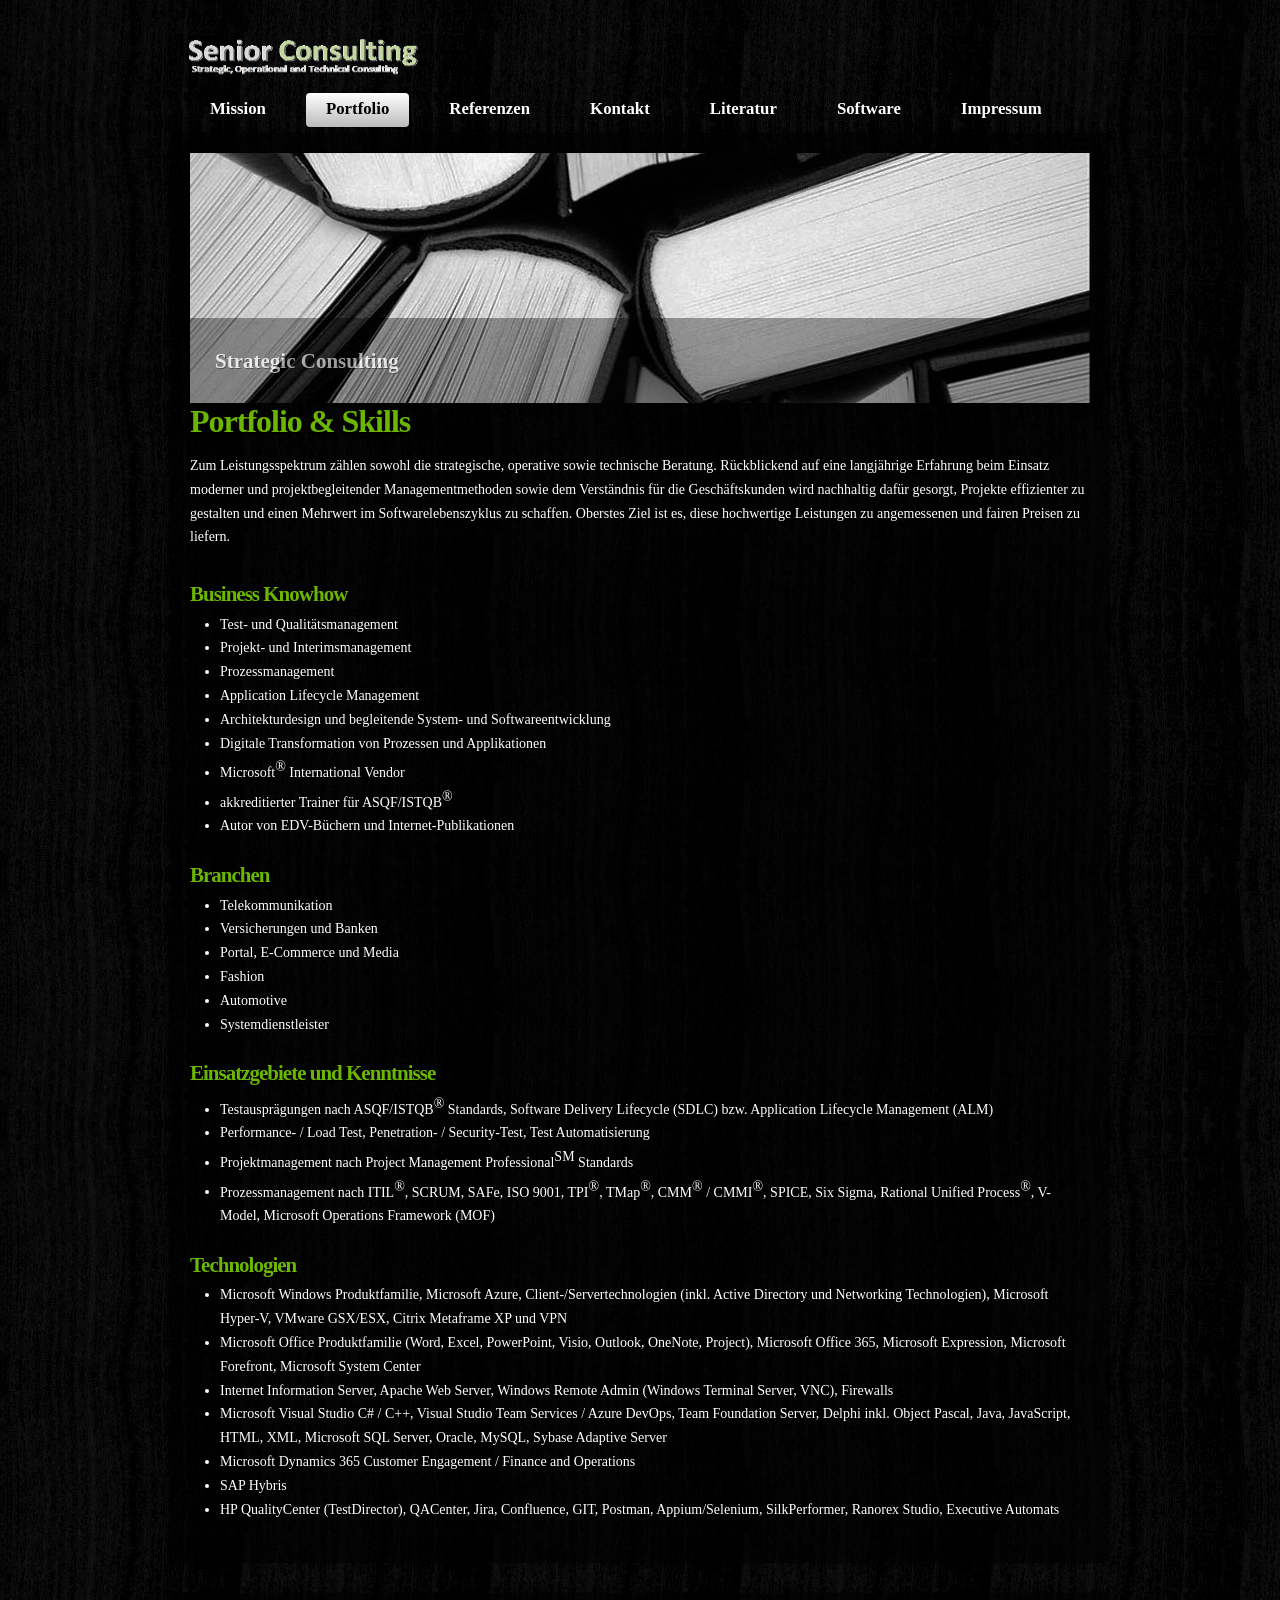
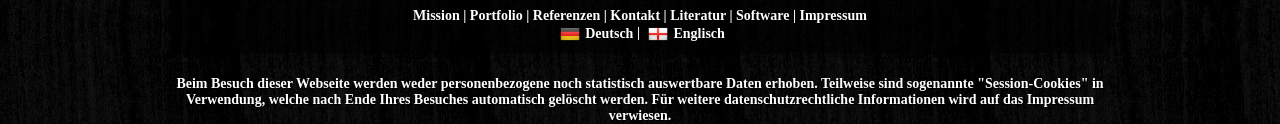
<file: portfolio.html>
<!DOCTYPE html>
<html>

<head>
<title>Senior Consulting Alexander Gola</title>
<meta content="Senior Consulting Alexander Gola" name="description" />
<meta content="Senior Consulting, Alexander Gola" name="keywords" />
<meta charset="utf-8">
<meta content="text/html; charset=utf-8" http-equiv="Content-Type">
<link href="images/favicon.ico" rel="icon" type="image/x-icon" />
<link href="css/german.css" rel="stylesheet" type="text/css" />
<link href="css/english.css" rel="alternate stylesheet" title="english" type="text/css" />
<script src="js/slideshow.js" type="text/javascript"></script>
<script src="js/language.js" type="text/javascript"></script>
</head>

<body>

<div id="main">
	<!--- Header --->
	<header>
		<div id="banner">
			<img alt="Senior Consulting" height="62" src="images/logo.png" width="266" /></div>
	</header>
	<!--- End header --->
	<!--- German navigation --->
	<nav class="german">
		<div id="menubar">
			<ul id="nav">
				<li><a href="index.html">Mission</a></li>
				<li class="current"><a href="portfolio.html">Portfolio</a></li>
				<li><a href="reference.html">Referenzen</a></li>
				<li><a href="contact.html">Kontakt</a></li>
				<li><a href="literature.html">Literatur</a></li>
				<li><a href="software.html">Software</a></li>
				<li><a href="imprint.html">Impressum</a></li>
			</ul>
		</div>
	</nav>
	<!--- English navigation --->
	<nav class="english">
		<div id="menubar">
			<ul id="nav">
				<li><a href="index.html">Mission</a></li>
				<li class="current"><a href="portfolio.html">Portfolio</a></li>
				<li><a href="reference.html">References</a></li>
				<li><a href="contact.html">Contact</a></li>
				<li><a href="literature.html">Literature</a></li>
				<li><a href="software.html">Software</a></li>
				<li><a href="imprint.html">Imprint</a></li>
			</ul>
		</div>
	</nav>
	<!--- End navigation --->
	<div id="site_content">
		<div class="slideshow">
			<ul class="slideshow">
				<li class="show">
				<img alt="Strategic Consulting" height="250" src="images/strategy.jpg" width="900" /></li>
				<li>
				<img alt="Operational Consulting" height="250" src="images/operation.jpg" width="900" /></li>
				<li>
				<img alt="Technical Consulting" height="250" src="images/technic.jpg" width="900" /></li>
			</ul>
		</div>
		<!--- German content --->
		<div id="content" class="german">
			<div class="content_item">
				<h1>Portfolio &amp; Skills</h1>
				<p>Zum Leistungsspektrum zählen sowohl die strategische, 
				operative sowie technische Beratung. Rückblickend auf eine 
				langjährige Erfahrung beim Einsatz moderner und 
				projektbegleitender Managementmethoden sowie dem Verständnis für 
				die Geschäftskunden wird nachhaltig dafür gesorgt, Projekte 
				effizienter zu gestalten und einen Mehrwert im 
				Softwarelebenszyklus zu schaffen. Oberstes Ziel ist es, diese 
				hochwertige Leistungen zu angemessenen und fairen Preisen zu 
				liefern.</p>
			</div>
			<div class="content_item">
				<h4>Business Knowhow</h4>
				<ul>
					<li>Test- und Qualitätsmanagement</li>
					<li>Projekt- und Interimsmanagement</li>
					<li>Prozessmanagement</li>
					<li>Application Lifecycle Management</li>
					<li>Architekturdesign und begleitende System- und 
					Softwareentwicklung</li>
					<li>Digitale Transformation von Prozessen und Applikationen</li>
					<li>Microsoft<sup>®</sup> International Vendor</li>
					<li>akkreditierter Trainer für ASQF/ISTQB<sup>®</sup></li>
					<li>Autor von EDV-Büchern und Internet-Publikationen</li>
				</ul>
			</div>
			<div class="content_item">
				<h4>Branchen</h4>
				<ul>
					<li>Telekommunikation</li>
					<li>Versicherungen und Banken</li>
					<li>Portal, E-Commerce und Media</li>
					<li>Fashion</li>
					<li>Automotive</li>
					<li>Systemdienstleister</li>
				</ul>
			</div>
			<div class="content_item">
				<h4>Einsatzgebiete und Kenntnisse</h4>
				<ul>
					<li>Testausprägungen nach ASQF/ISTQB<sup>®</sup> Standards, 
					Software Delivery Lifecycle (SDLC) bzw. Application 
					Lifecycle Management (ALM)</li>
					<li>Performance- / Load Test, Penetration- / Security-Test, 
					Test Automatisierung</li>
					<li>Projektmanagement nach Project Management Professional<sup>SM</sup> 
					Standards</li>
					<li>Prozessmanagement nach ITIL<sup>®</sup>, SCRUM, SAFe, 
					ISO 9001, TPI<sup>®</sup>, TMap<sup>®</sup>, CMM<sup>®</sup> 
					/ CMMI<sup>®</sup>, SPICE, Six Sigma, Rational Unified 
					Process<sup>®</sup>, V-Model, Microsoft Operations Framework 
					(MOF)</li>
				</ul>
			</div>
			<div class="content_item">
				<h4>Technologien</h4>
				<ul>
					<li>Microsoft Windows Produktfamilie, Microsoft Azure, 
					Client-/Servertechnologien (inkl. Active Directory und 
					Networking Technologien), Microsoft Hyper-V, VMware GSX/ESX, 
					Citrix Metaframe XP und VPN</li>
					<li>Microsoft Office Produktfamilie (Word, Excel, 
					PowerPoint, Visio, Outlook, OneNote, Project), Microsoft 
					Office 365, Microsoft Expression, Microsoft Forefront, 
					Microsoft System Center</li>
					<li>Internet Information Server, Apache Web Server, Windows 
					Remote Admin (Windows Terminal Server, VNC), Firewalls</li>
					<li>Microsoft Visual Studio C# / C++, Visual Studio Team 
					Services / Azure DevOps, Team Foundation Server, Delphi 
					inkl. Object Pascal, Java, JavaScript, HTML, XML, Microsoft 
					SQL Server, Oracle, MySQL, Sybase Adaptive Server</li>
					<li>Microsoft Dynamics 365 Customer Engagement / Finance and 
					Operations</li>
					<li>SAP Hybris</li>
					<li>HP QualityCenter (TestDirector), QACenter, Jira, 
					Confluence, GIT, Postman, Appium/Selenium, SilkPerformer, 
					Ranorex Studio, Executive Automats</li>
				</ul>
			</div>
		</div>
		<!--- English content --->
		<div id="content" class="english">
			<div class="content_item">
				<h1>Portfolio &amp; Skills</h1>
				<p>Services include the strategic, operational and technical 
				consulting. Looking back on a long experience in the use of 
				modern management method, project support and the understanding 
				of the business customer it could be possible to make projects 
				more efficiently and to create added values in the software life 
				cycle. The ultimate goal is to provide these quality services at 
				reasonable and fair prices.</p>
			</div>
			<div class="content_item">
				<h4>Business Knowhow</h4>
				<ul>
					<li>Test and Quality Management</li>
					<li>Project and Interim Management</li>
					<li>Process Management</li>
					<li>Application Lifecycle Management</li>
					<li>Architectural design including attendant system and 
					software development</li>
					<li>Digital transformation of processes and applications</li>
					<li>Microsoft<sup>®</sup> International Vendor</li>
					<li>accredited trainer for ASQF/ISTQB<sup>®</sup></li>
					<li>Author of internet publications and books</li>
				</ul>
			</div>
			<div class="content_item">
				<h4>Sectors</h4>
				<ul>
					<li>Telecommunication</li>
					<li>Insurance and Bank companies</li>
					<li>Portal, E-Commerce and Media</li>
					<li>Fashion</li>
					<li>Automotive</li>
					<li>System and Service Providers</li>
				</ul>
			</div>
			<div class="content_item">
				<h4>Knowledge</h4>
				<ul>
					<li>Test form to ASQF/ISTQB<sup>®</sup> standard, Software 
					Delivery Lifecycle (SDLC) and Application Lifecycle 
					Management (ALM)</li>
					<li>Performance and Load Test, Penetration and Security 
					Test, Test Automation</li>
					<li>Project Management based on Project Management 
					Professional<sup>SM</sup> 
					standards</li>
					<li>Process Management according ITIL<sup>®</sup>, SCRUM, 
					ISO 9001, TPI<sup>®</sup>, TMap<sup>®</sup>, CMM<sup>®</sup> 
					/ CMMI<sup>®</sup>, SPICE, Six Sigma, Rational Unified 
					Process<sup>®</sup>, V-Model, Microsoft Operations Framework 
					(MOF)</li>
				</ul>
			</div>
			<div class="content_item">
				<h4>Technologies</h4>
				<ul>
					<li>Microsoft Windows product family, Microsoft Azure, 
					client/server technologies (incl. Active Directory and 
					networking technologies), Microsoft Hyper-V, VMware GSX/ESX, 
					Citrix Metaframe XP und VPN</li>
					<li>Microsoft Office product family (Word, Excel, 
					PowerPoint, Visio, Outlook, OneNote, Project), Microsoft 
					Office 365, Microsoft Expression, Microsoft Forefront, 
					Microsoft System Center</li>
					<li>Internet Information Server, Apache Web Server, Windows 
					Remote Admin (Windows Terminal Server, VNC), Firewalls</li>
					<li>Microsoft Visual Studio C# / C++, Visual Studio Team 
					Services / Azure DevOps, Team Foundation Server, Delphi 
					incl. Object Pascal, Java, JavaScript, HTML, XML, Microsoft 
					SQL Server, Oracle, MySQL, Sybase Adaptive Server</li>
					<li>Microsoft Dynamics 365 Customer Engagement / Finance and 
					Operations</li>
					<li>SAP Hybris</li>
					<li>HP QualityCenter (TestDirector), QACenter, Jira, 
					Confluence, GIT, Postman, Appium/Selenium, SilkPerformer, 
					Ranorex Studio, Executive Automats</li>
				</ul>
			</div>
		</div>
		<!--- End content ---></div>
</div>
<!--- German footer --->
<footer class="german">
	<a href="index.html">Mission</a> | <a href="portfolio.html">Portfolio</a> |
	<a href="reference.html">Referenzen</a> | <a href="contact.html">Kontakt</a> 
	| <a href="literature.html">Literatur</a> | <a href="software.html">Software</a> 
	| <a href="imprint.html">Impressum</a> <br />
	<img alt="German language" class="centeredimage" height="20" src="images/german.png" width="20" /><a href="javascript:chooseLanguage('german')">Deutsch</a> 
	|
	<img alt="English language" class="centeredimage" height="20" src="images/english.png" width="20" /><a href="javascript:chooseLanguage('english')">Englisch</a>

	<br><br><br>Beim Besuch dieser Webseite werden weder personenbezogene noch 
	statistisch auswertbare Daten erhoben. Teilweise sind sogenannte 
	"Session-Cookies" in Verwendung, welche nach Ende Ihres Besuches automatisch 
	gelöscht werden. Für weitere datenschutzrechtliche Informationen wird auf 
	das Impressum verwiesen.<br><br>

</footer>
<!--- English footer --->
<footer class="english">
	<a href="index.html">Mission</a> | <a href="portfolio.html">Portfolio</a> |
	<a href="reference.html">References</a> | <a href="contact.html">Contact</a> 
	| <a href="literature.html">Literature</a> | <a href="software.html">
	Software</a> 
	| <a href="imprint.html">Imprint</a> <br />
	<img alt="German language" class="centeredimage" height="20" src="images/german.png" width="20" /><a href="javascript:chooseLanguage('german')">German</a> 
	|
	<img alt="English language" class="centeredimage" height="20" src="images/english.png" width="20" /><a href="javascript:chooseLanguage('english')">English</a>

	<br><br><br>When visiting this website, neither personal nor statistically 
	evaluable data is collected. Sometimes so-called "session cookies" are in 
	use, which are automatically deleted at the end of your visit. For further 
	information on data protection, please refer to the imprint.<br><br>

</footer>
<!--- End footer --->
<script src="js/jquery.js" type="text/javascript"></script>
<script src="js/image_slide.js" type="text/javascript"></script>

</body>

</html>
</file>
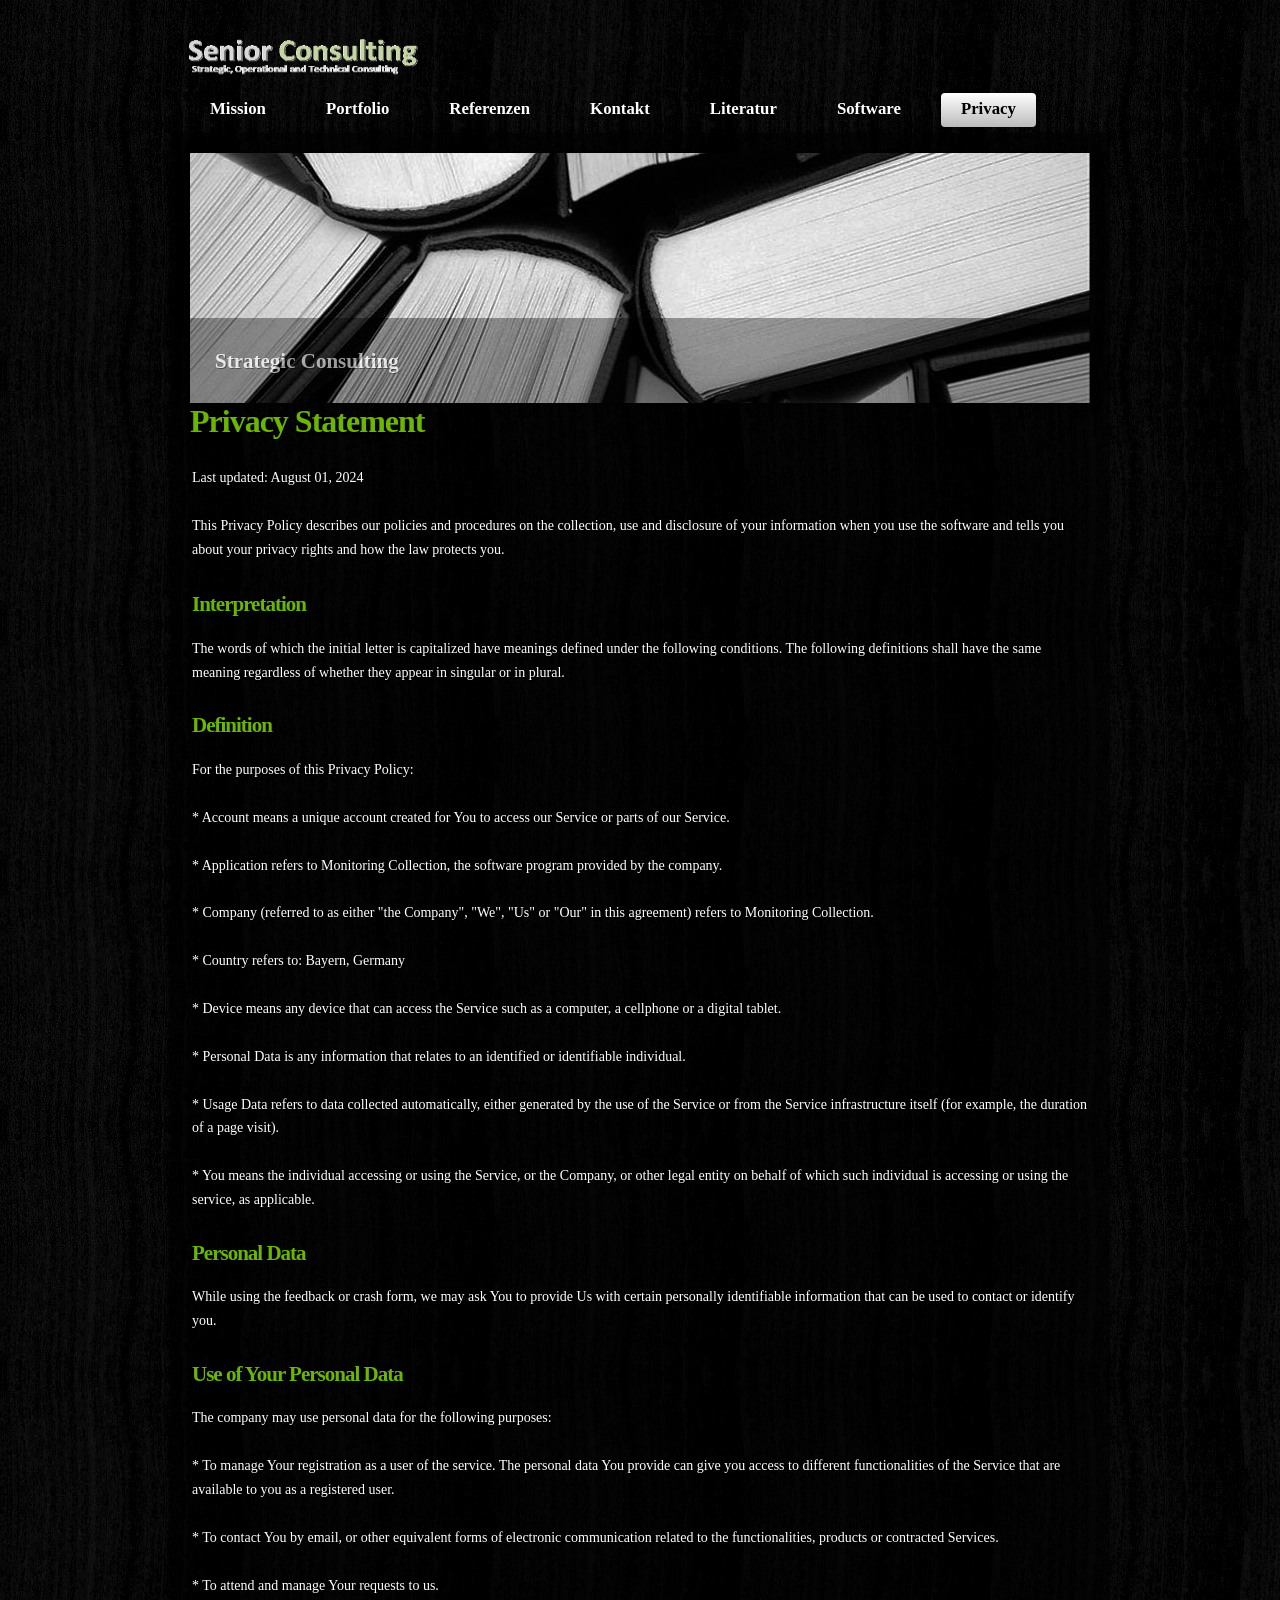
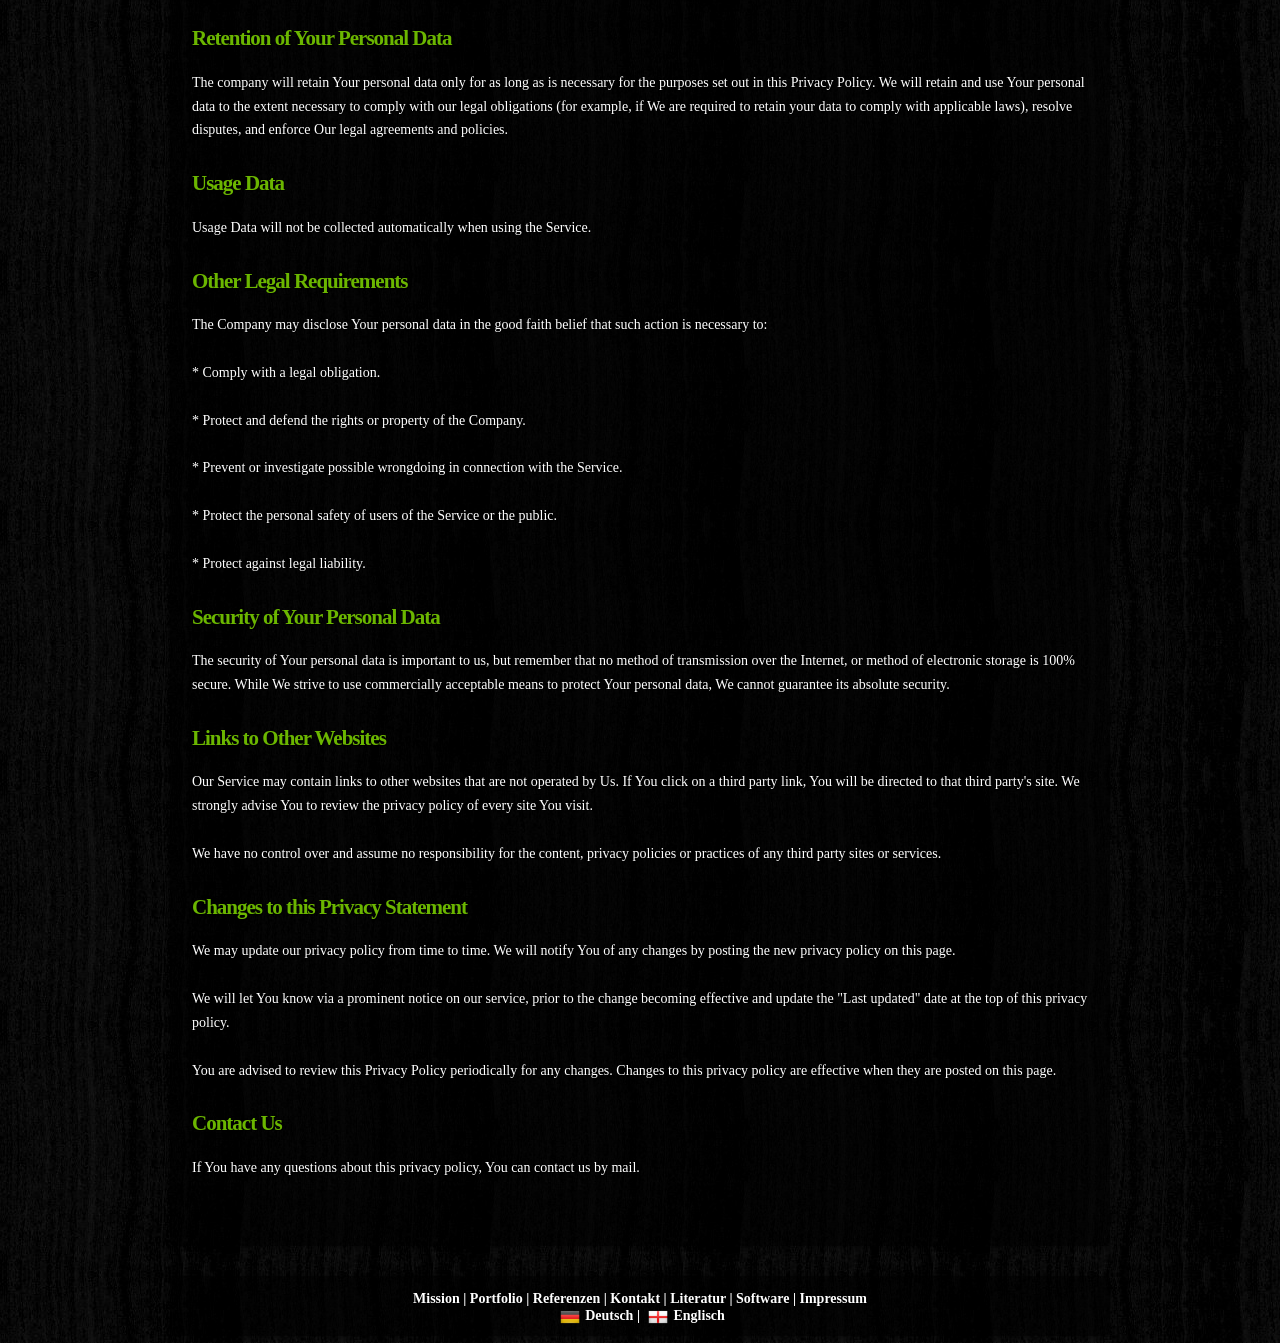
<file: privacy.html>
<!DOCTYPE html>
<html>

<head>
<title>Senior Consulting Alexander Gola</title>
<meta content="Senior Consulting Alexander Gola" name="description" />
<meta content="Senior Consulting, Alexander Gola" name="keywords" />
<meta charset="utf-8">
<meta content="text/html; charset=utf-8" http-equiv="Content-Type">
<link href="images/favicon.ico" rel="icon" type="image/x-icon" />
<link href="css/german.css" rel="stylesheet" type="text/css" />
<link href="css/english.css" rel="alternate stylesheet" title="english" type="text/css" />
<script src="js/slideshow.js" type="text/javascript"></script>
<script src="js/language.js" type="text/javascript"></script>
</head>

<body>

<div id="main">
	<!--- Header --->
	<header>
		<div id="banner">
			<img alt="Senior Consulting" height="62" src="images/logo.png" width="266" /></div>
	</header>
	<!--- End header --->
	<!--- German navigation --->
	<nav class="german">
		<div id="menubar">
			<ul id="nav">
				<li><a href="index.html">Mission</a></li>
				<li><a href="portfolio.html">Portfolio</a></li>
				<li><a href="reference.html">Referenzen</a></li>
				<li><a href="contact.html">Kontakt</a></li>
				<li><a href="literature.html">Literatur</a></li>
				<li><a href="software.html">Software</a></li>
				<li class="current"><a href="privacy.html">Privacy</a></li>
			</ul>
		</div>
	</nav>
	<!--- English navigation --->
	<nav class="english">
		<div id="menubar">
			<ul id="nav">
				<li><a href="index.html">Mission</a></li>
				<li><a href="portfolio.html">Portfolio</a></li>
				<li><a href="reference.html">References</a></li>
				<li><a href="contact.html">Contact</a></li>
				<li><a href="literature.html">Literature</a></li>
				<li><a href="software.html">Software</a></li>
				<li class="current"><a href="privacy.html">Privacy</a></li>
			</ul>
		</div>
	</nav>
	<!--- End navigation --->
	<div id="site_content">
		<div class="slideshow">
			<ul class="slideshow">
				<li class="show">
				<img alt="Strategic Consulting" height="250" src="images/strategy.jpg" width="900" /></li>
				<li>
				<img alt="Operational Consulting" height="250" src="images/operation.jpg" width="900" /></li>
				<li>
				<img alt="Technical Consulting" height="250" src="images/technic.jpg" width="900" /></li>
			</ul>
		</div>
		<!--- German content --->
		<div id="content" class="german">
			<div class="content_item">
				<h1>Privacy Statement</h1>
				<table>
					<tr>
						<td>
						<p>Last updated: August 01, 2024</p>
						<p>This Privacy Policy describes our policies and 
						procedures on the collection, use and disclosure of your 
						information when you use the software and tells you 
						about your privacy rights and how the law protects you.</p>
						</td>
					</tr>
				</table>
				<table>
					<tr>
						<td>
						<h4>Interpretation</h4>
						</td>
					</tr>
					<tr>
						<td>
						<p>The words of which the initial letter is capitalized 
						have meanings defined under the following conditions. 
						The following definitions shall have the same meaning 
						regardless of whether they appear in singular or in 
						plural.</p>
						</td>
					</tr>
					<tr>
						<td>
						<h4>Definition</h4>
						</td>
					</tr>
					<tr>
						<td>
						<p>For the purposes of this Privacy Policy:</p>
 						<p>* Account means a unique account created for You to 
						access our Service or parts of our Service.</p>
 						<p>* Application refers to Monitoring Collection, the 
						software program provided by the company.</p>
 						<p>* Company (referred to as either "the Company", "We", 
						"Us" or "Our" in this agreement) refers to Monitoring 
						Collection.</p>
						<p>* Country refers to: Bayern, Germany</p>
						<p>* Device means any device that can access the Service 
						such as a computer, a cellphone or a digital tablet.</p>
						<p>* Personal Data is any information that relates to an 
						identified or identifiable individual.</p>
						<p>* Usage Data refers to data collected automatically, 
						either generated by the use of the Service or from the 
						Service infrastructure itself (for example, the duration 
						of a page visit).</p>
						<p>* You means the individual accessing or using the 
						Service, or the Company, or other legal entity on behalf 
						of which such individual is accessing or using the 
						service, as applicable.</p>
						</td>
					</tr>
					<tr>
						<td>
						<h4>Personal Data</h4>
						</td>
					</tr>
					<tr>
						<td>
						<p>While using the feedback or crash form, we may ask 
						You to provide Us with certain personally identifiable 
						information that can be used to contact or identify you.</p>
						</td>
					</tr>
					<tr>
						<td>
						<h4>Use of Your Personal Data</h4>
						</td>
					</tr>
					<tr>
						<td>
						<p>The company may use personal data for the following 
						purposes:</p>
						<p>* To manage Your registration as a user of the 
						service. The personal data You provide can give you 
						access to different functionalities of the Service that 
						are available to you as a registered user.</p>
						<p>* To contact You by email, or other equivalent forms 
						of electronic communication related to the 
						functionalities, products or contracted Services.</p>
						<p>* To attend and manage Your requests to us.</p>
						</td>
					</tr>
					<tr>
						<td>
						<h4>Retention of Your Personal Data</h4>
						</td>
					</tr>
					<tr>
						<td>
						<p>The company will retain Your personal data only for 
						as long as is necessary for the purposes set out in this 
						Privacy Policy. We will retain and use Your personal 
						data to the extent necessary to comply with our legal 
						obligations (for example, if We are required to retain 
						your data to comply with applicable laws), resolve 
						disputes, and enforce Our legal agreements and policies.</p>
						</td>
					</tr>
					<tr>
						<td>
						<h4>Usage Data</h4>
						</td>
					</tr>
					<tr>
						<td>
						<p>Usage Data will not be collected automatically when 
						using the Service.</p>
						</td>
					</tr>
					<tr>
						<td>
						<h4>Other Legal Requirements</h4>
						</td>
					</tr>
					<tr>
						<td>
						<p>The Company may disclose Your personal data in the 
						good faith belief that such action is necessary to:</p>
						<p>* Comply with a legal obligation.</p>
						<p>* Protect and defend the rights or property of the 
						Company.</p>
						<p>* Prevent or investigate possible wrongdoing in 
						connection with the Service.</p>
						<p>* Protect the personal safety of users of the Service 
						or the public.</p>
						<p>* Protect against legal liability.</p>
						</td>
					</tr>
					<tr>
						<td>
						<h4>Security of Your Personal Data</h4>
						</td>
					</tr>
					<tr>
						<td>
						<p>The security of Your personal data is important to 
						us, but remember that no method of transmission over the 
						Internet, or method of electronic storage is 100% 
						secure. While We strive to use commercially acceptable 
						means to protect Your personal data, We cannot guarantee 
						its absolute security.</p>
						</td>
					</tr>
					<tr>
						<td>
						<h4>Links to Other Websites</h4>
						</td>
					</tr>
					<tr>
						<td>
						<p>Our Service may contain links to other websites that 
						are not operated by Us. If You click on a third party 
						link, You will be directed to that third party's site. 
						We strongly advise You to review the privacy policy of 
						every site You visit.</p>
						<p>We have no control over and assume no responsibility 
						for the content, privacy policies or practices of any 
						third party sites or services.</p>
						</td>
					</tr>
					<tr>
						<td>
						<h4>Changes to this Privacy Statement</h4>
						</td>
					</tr>
					<tr>
						<td>
						<p>We may update our privacy policy from time to time. 
						We will notify You of any changes by posting the new 
						privacy policy on this page.</p>
						<p>We will let You know via a prominent notice on our 
						service, prior to the change becoming effective and 
						update the "Last updated" date at the top of this 
						privacy policy.</p>
						<p>You are advised to review this Privacy Policy 
						periodically for any changes. Changes to this privacy 
						policy are effective when they are posted on this page.</p>
						</td>
					</tr>
					<tr>
						<td>
						<h4>Contact Us</h4>
						</td>
					</tr>
					<tr>
						<td>
						<p>If You have any questions about this privacy policy, 
						You can contact us by mail.</p>
						</td>
					</tr>
				</table>
			</div>
		</div>
		<!--- English content --->
		<div id="content" class="english">
			<div class="content_item">
				<h1>Privacy Policy</h1>
				<table>
					<tr>
						<td>
						<p>Last updated: August 01, 2024</p>
						<p>This Privacy Policy describes our policies and 
						procedures on the collection, use and disclosure of your 
						information when you use the software and tells you 
						about your privacy rights and how the law protects you.</p>
						</td>
					</tr>
				</table>
				<table>
					<tr>
						<td>
						<h4>Interpretation</h4>
						</td>
					</tr>
					<tr>
						<td>
						<p>The words of which the initial letter is capitalized 
						have meanings defined under the following conditions. 
						The following definitions shall have the same meaning 
						regardless of whether they appear in singular or in 
						plural.</p>
						</td>
					</tr>
					<tr>
						<td>
						<h4>Definition</h4>
						</td>
					</tr>
					<tr>
						<td>
						<p>For the purposes of this Privacy Policy:</p>
 						<p>* Account means a unique account created for You to 
						access our Service or parts of our Service.</p>
 						<p>* Application refers to Monitoring Collection, the 
						software program provided by the company.</p>
 						<p>* Company (referred to as either "the Company", "We", 
						"Us" or "Our" in this agreement) refers to Monitoring 
						Collection.</p>
						<p>* Country refers to: Bayern, Germany</p>
						<p>* Device means any device that can access the Service 
						such as a computer, a cellphone or a digital tablet.</p>
						<p>* Personal Data is any information that relates to an 
						identified or identifiable individual.</p>
						<p>* Usage Data refers to data collected automatically, 
						either generated by the use of the Service or from the 
						Service infrastructure itself (for example, the duration 
						of a page visit).</p>
						<p>* You means the individual accessing or using the 
						Service, or the Company, or other legal entity on behalf 
						of which such individual is accessing or using the 
						service, as applicable.</p>
						</td>
					</tr>
					<tr>
						<td>
						<h4>Personal Data</h4>
						</td>
					</tr>
					<tr>
						<td>
						<p>While using the feedback or crash form, we may ask 
						You to provide Us with certain personally identifiable 
						information that can be used to contact or identify you.</p>
						</td>
					</tr>
					<tr>
						<td>
						<h4>Use of Your Personal Data</h4>
						</td>
					</tr>
					<tr>
						<td>
						<p>The company may use personal data for the following 
						purposes:</p>
						<p>* To manage Your registration as a user of the 
						service. The personal data You provide can give you 
						access to different functionalities of the Service that 
						are available to you as a registered user.</p>
						<p>* To contact You by email, or other equivalent forms 
						of electronic communication related to the 
						functionalities, products or contracted Services.</p>
						<p>* To attend and manage Your requests to us.</p>
						</td>
					</tr>
					<tr>
						<td>
						<h4>Retention of Your Personal Data</h4>
						</td>
					</tr>
					<tr>
						<td>
						<p>The company will retain Your personal data only for 
						as long as is necessary for the purposes set out in this 
						Privacy Policy. We will retain and use Your personal 
						data to the extent necessary to comply with our legal 
						obligations (for example, if We are required to retain 
						your data to comply with applicable laws), resolve 
						disputes, and enforce Our legal agreements and policies.</p>
						</td>
					</tr>
					<tr>
						<td>
						<h4>Usage Data</h4>
						</td>
					</tr>
					<tr>
						<td>
						<p>Usage Data will not be collected automatically when 
						using the Service.</p>
						</td>
					</tr>
					<tr>
						<td>
						<h4>Other Legal Requirements</h4>
						</td>
					</tr>
					<tr>
						<td>
						<p>The Company may disclose Your personal data in the 
						good faith belief that such action is necessary to:</p>
						<p>* Comply with a legal obligation.</p>
						<p>* Protect and defend the rights or property of the 
						Company.</p>
						<p>* Prevent or investigate possible wrongdoing in 
						connection with the Service.</p>
						<p>* Protect the personal safety of users of the Service 
						or the public.</p>
						<p>* Protect against legal liability.</p>
						</td>
					</tr>
					<tr>
						<td>
						<h4>Security of Your Personal Data</h4>
						</td>
					</tr>
					<tr>
						<td>
						<p>The security of Your personal data is important to 
						us, but remember that no method of transmission over the 
						Internet, or method of electronic storage is 100% 
						secure. While We strive to use commercially acceptable 
						means to protect Your personal data, We cannot guarantee 
						its absolute security.</p>
						</td>
					</tr>
					<tr>
						<td>
						<h4>Links to Other Websites</h4>
						</td>
					</tr>
					<tr>
						<td>
						<p>Our Service may contain links to other websites that 
						are not operated by Us. If You click on a third party 
						link, You will be directed to that third party's site. 
						We strongly advise You to review the privacy policy of 
						every site You visit.</p>
						<p>We have no control over and assume no responsibility 
						for the content, privacy policies or practices of any 
						third party sites or services.</p>
						</td>
					</tr>
					<tr>
						<td>
						<h4>Changes to this Privacy Statement</h4>
						</td>
					</tr>
					<tr>
						<td>
						<p>We may update our privacy policy from time to time. 
						We will notify You of any changes by posting the new 
						privacy policy on this page.</p>
						<p>We will let You know via a prominent notice on our 
						service, prior to the change becoming effective and 
						update the "Last updated" date at the top of this 
						privacy policy.</p>
						<p>You are advised to review this Privacy Policy 
						periodically for any changes. Changes to this privacy 
						policy are effective when they are posted on this page.</p>
						</td>
					</tr>
					<tr>
						<td>
						<h4>Contact Us</h4>
						</td>
					</tr>
					<tr>
						<td>
						<p>If You have any questions about this privacy policy, 
						You can contact us by mail.</p>
						</td>
					</tr>
				</table>
			</div>
		</div>
		<!--- End content ---></div>
</div>
<!--- German footer --->
<footer class="german">
	<a href="index.html">Mission</a> | <a href="portfolio.html">Portfolio</a> |
	<a href="reference.html">Referenzen</a> | <a href="contact.html">Kontakt</a> 
	| <a href="literature.html">Literatur</a> | <a href="software.html">Software</a> 
	| <a href="imprint.html">Impressum</a> <br />
	<img alt="German language" class="centeredimage" height="20" src="images/german.png" width="20" /><a href="javascript:chooseLanguage('german')">Deutsch</a> 
	|
	<img alt="English language" class="centeredimage" height="20" src="images/english.png" width="20" /><a href="javascript:chooseLanguage('english')">Englisch</a>
</footer>
<!--- English footer --->
<footer class="english">
	<a href="index.html">Mission</a> | <a href="portfolio.html">Portfolio</a> |
	<a href="reference.html">References</a> | <a href="contact.html">Contact</a> 
	| <a href="literature.html">Literature</a> | <a href="software.html">
	Software</a> 
	| <a href="imprint.html">Imprint</a> <br />
	<img alt="German language" class="centeredimage" height="20" src="images/german.png" width="20" /><a href="javascript:chooseLanguage('german')">German</a> 
	|
	<img alt="English language" class="centeredimage" height="20" src="images/english.png" width="20" /><a href="javascript:chooseLanguage('english')">English</a>
</footer>
<!--- End footer --->
<script src="js/jquery.js" type="text/javascript"></script>
<script src="js/image_slide.js" type="text/javascript"></script>

</body>

</html>
</file>
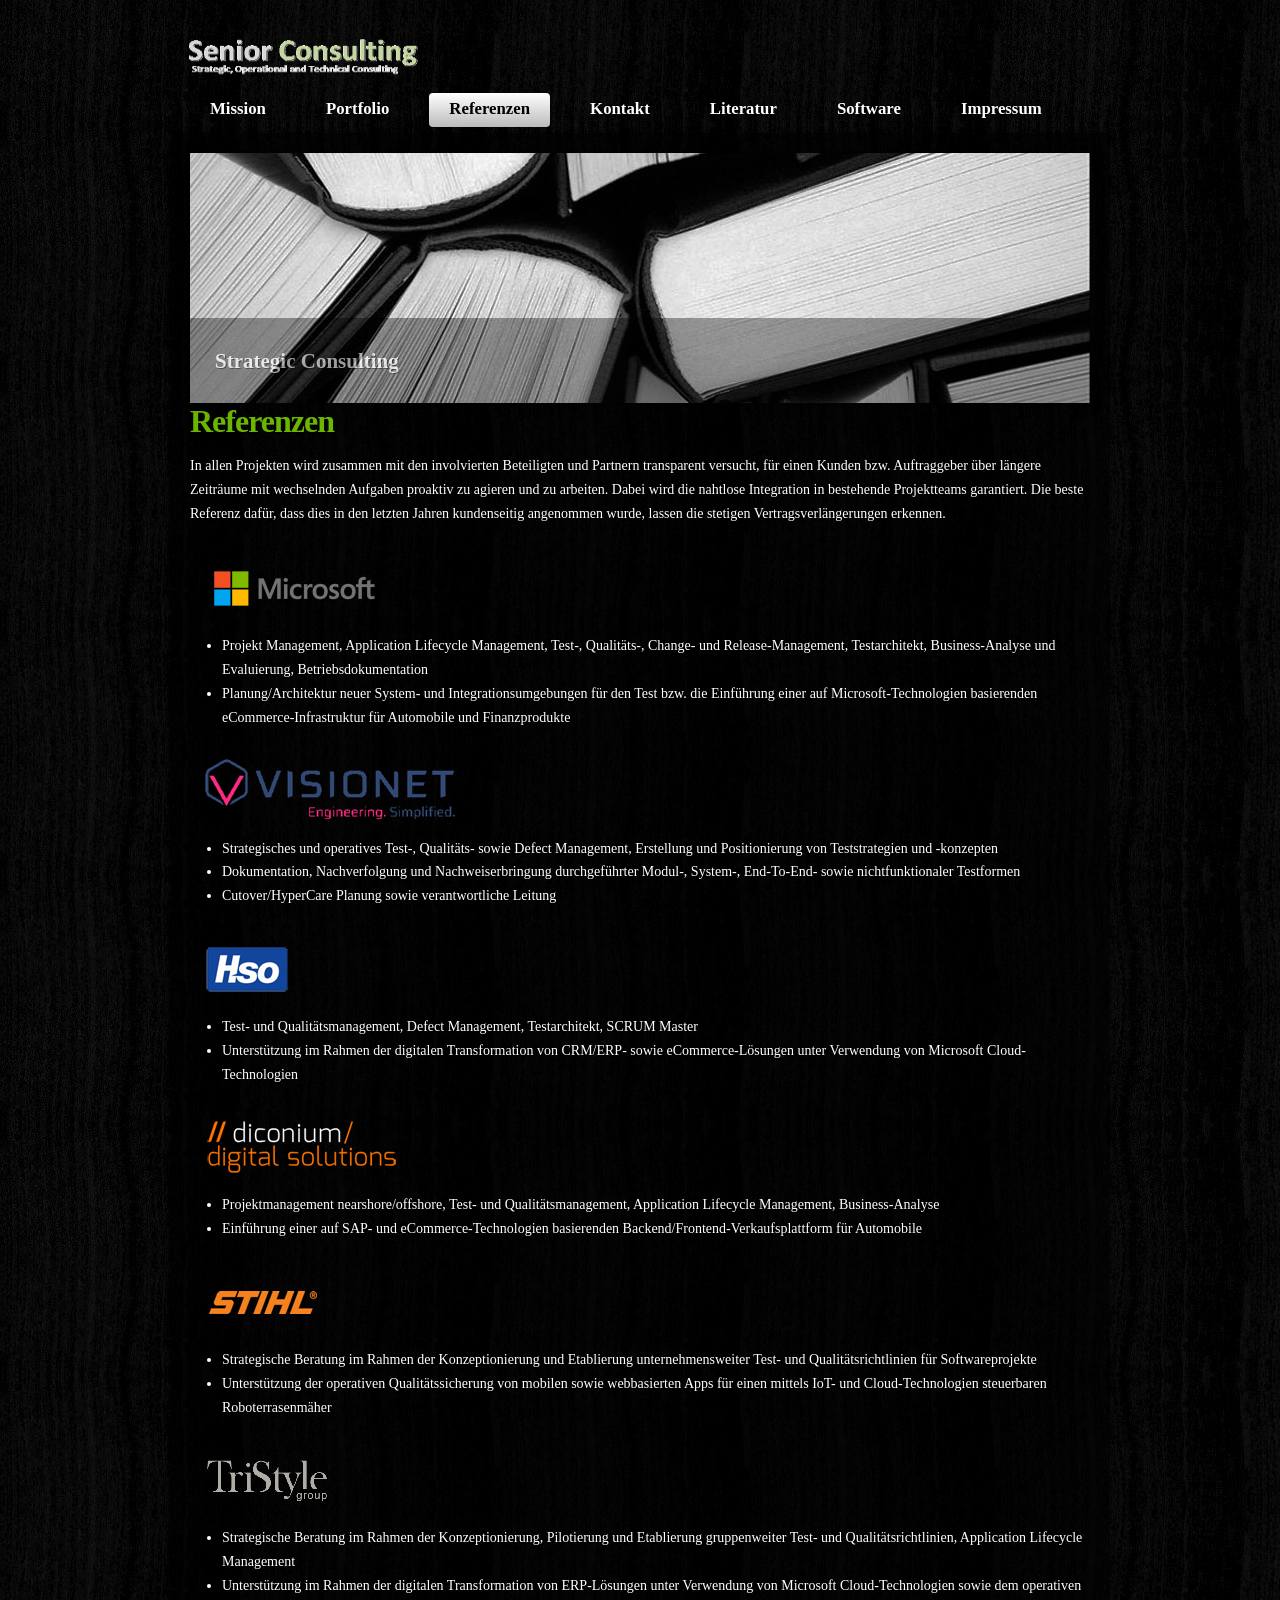
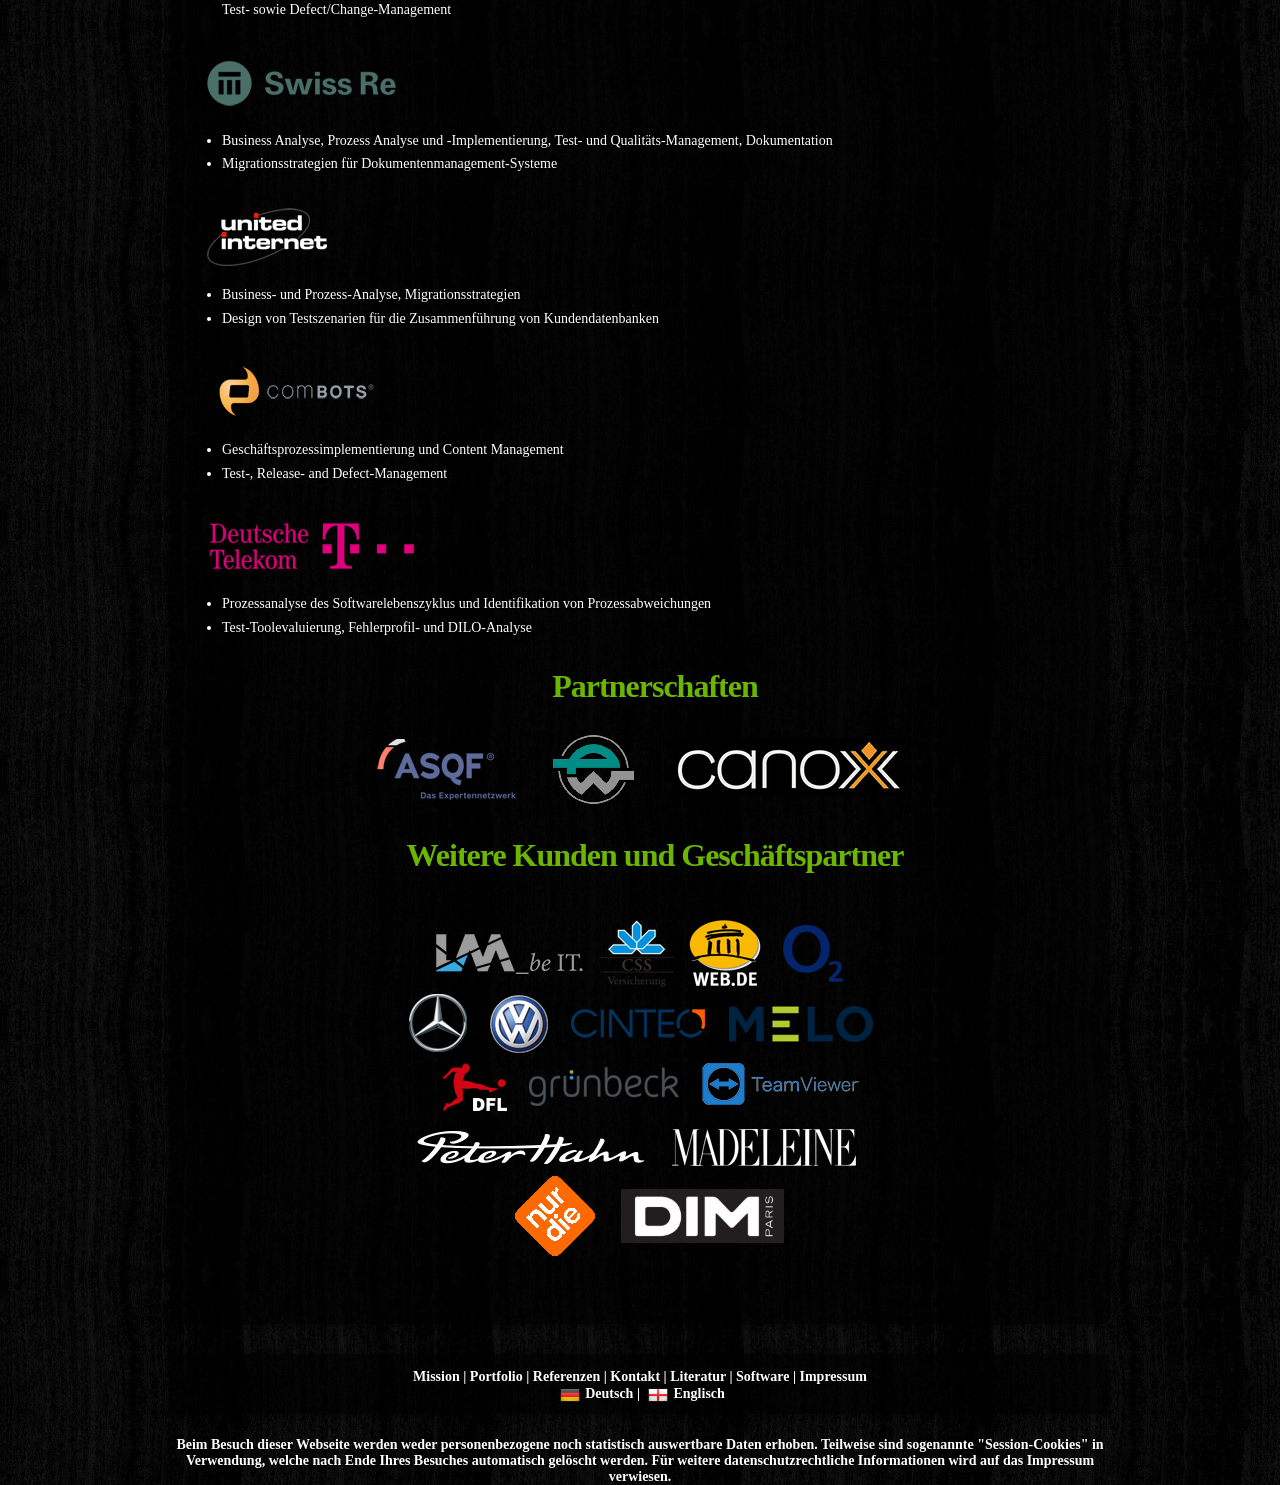
<file: reference.html>
<!DOCTYPE html>
<html>

<head>
<title>Senior Consulting Alexander Gola</title>
<meta content="Senior Consulting Alexander Gola" name="description" />
<meta content="Senior Consulting, Alexander Gola" name="keywords" />
<meta charset="utf-8">
<meta content="text/html; charset=utf-8" http-equiv="Content-Type">
<link href="images/favicon.ico" rel="icon" type="image/x-icon" />
<link href="css/german.css" rel="stylesheet" type="text/css" />
<link href="css/english.css" rel="alternate stylesheet" title="english" type="text/css" />
<script src="js/slideshow.js" type="text/javascript"></script>
<script src="js/language.js" type="text/javascript"></script>
</head>

<body>

<div id="main">
	<!--- Header --->
	<header>
		<div id="banner">
			<img alt="Senior Consulting" height="62" src="images/logo.png" width="266" /></div>
	</header>
	<!--- End header --->
	<!--- German navigation --->
	<nav class="german">
		<div id="menubar">
			<ul id="nav">
				<li><a href="index.html">Mission</a></li>
				<li><a href="portfolio.html">Portfolio</a></li>
				<li class="current"><a href="reference.html">Referenzen</a></li>
				<li><a href="contact.html">Kontakt</a></li>
				<li><a href="literature.html">Literatur</a></li>
				<li><a href="software.html">Software</a></li>
				<li><a href="imprint.html">Impressum</a></li>
			</ul>
		</div>
	</nav>
	<!--- English navigation --->
	<nav class="english">
		<div id="menubar">
			<ul id="nav">
				<li><a href="index.html">Mission</a></li>
				<li><a href="portfolio.html">Portfolio</a></li>
				<li class="current"><a href="reference.html">References</a></li>
				<li><a href="contact.html">Contact</a></li>
				<li><a href="literature.html">Literature</a></li>
				<li><a href="software.html">Software</a></li>
				<li><a href="imprint.html">Imprint</a></li>
			</ul>
		</div>
	</nav>
	<!--- End navigation --->
	<div id="site_content">
		<div class="slideshow">
			<ul class="slideshow">
				<li class="show">
				<img alt="Strategic Consulting" height="250" src="images/strategy.jpg" width="900" /></li>
				<li>
				<img alt="Operational Consulting" height="250" src="images/operation.jpg" width="900" /></li>
				<li>
				<img alt="Technical Consulting" height="250" src="images/technic.jpg" width="900" /></li>
			</ul>
		</div>
		<!--- German content --->
		<div id="content" class="german">
			<div class="content_item">
				<h1>Referenzen</h1>
				<p>In allen Projekten wird zusammen mit den involvierten 
				Beteiligten und Partnern transparent versucht, für einen Kunden 
				bzw. Auftraggeber über längere Zeiträume mit wechselnden 
				Aufgaben proaktiv zu agieren und zu arbeiten. Dabei wird die 
				nahtlose Integration in bestehende Projektteams garantiert. Die 
				beste Referenz dafür, dass dies in den letzten Jahren 
				kundenseitig angenommen wurde, lassen die stetigen 
				Vertragsverlängerungen erkennen.</p>
				<table>
					<tr>
						<td>
						<img alt="Microsoft" height="75" src="images/logo_microsoft.png" width="204"></td>
					</tr>
					<tr>
						<td>
						<ul>
							<li>Projekt Management, Application Lifecycle 
							Management, Test-, Qualitäts-, Change- und 
							Release-Management, Testarchitekt, Business-Analyse 
							und Evaluierung, Betriebsdokumentation</li>
							<li>Planung/Architektur neuer System- und 
							Integrationsumgebungen für den Test bzw. die 
							Einführung einer auf Microsoft-Technologien 
							basierenden eCommerce-Infrastruktur für Automobile 
							und Finanzprodukte</li>
						</ul>
						</td>
					</tr>
					<tr>
						<td>
						<img alt="Visionet" height="75" src="images/logo_visionet.png" width="266"></td>
					</tr>
					<tr>
						<td>
						<ul>
							<li>Strategisches und operatives Test-, Qualitäts- 
							sowie Defect Management, Erstellung und 
							Positionierung von Teststrategien und -konzepten</li>
							<li>Dokumentation, Nachverfolgung und 
							Nachweiserbringung durchgeführter Modul-, System-, 
							End-To-End- sowie nichtfunktionaler Testformen</li>
							<li>Cutover/HyperCare Planung sowie verantwortliche 
							Leitung</li>
						</ul>
						</td>
					</tr>
					<tr>
						<td>
						<img alt="HSO Enterprise Solutions" height="75" src="images/logo_hso.png" width="110"></td>
					</tr>
					<tr>
						<td>
						<ul>
							<li>Test- und Qualitätsmanagement, Defect 
							Management, Testarchitekt, SCRUM Master</li>
							<li>Unterstützung im Rahmen der digitalen 
							Transformation von CRM/ERP- sowie eCommerce-Lösungen 
							unter Verwendung von Microsoft Cloud-Technologien</li>
						</ul>
						</td>
					</tr>
					<tr>
						<td>
						<img alt="diconium digital solutions" height="75" src="images/logo_diconium.png" width="220"></td>
					</tr>
					<tr>
						<td>
						<ul>
							<li>Projektmanagement nearshore/offshore, Test- und 
							Qualitätsmanagement, Application Lifecycle 
							Management, Business-Analyse</li>
							<li>Einführung einer auf SAP- und 
							eCommerce-Technologien basierenden 
							Backend/Frontend-Verkaufsplattform für Automobile</li>
						</ul>
						</td>
					</tr>
					<tr>
						<td>
						<img alt="stihl" height="75" src="images/logo_stihl.png" width="140"></td>
					</tr>
					<tr>
						<td>
						<ul>
							<li>Strategische Beratung im Rahmen der 
							Konzeptionierung und Etablierung unternehmensweiter 
							Test- und Qualitätsrichtlinien für Softwareprojekte</li>
							<li>Unterstützung der operativen Qualitätssicherung 
							von mobilen sowie webbasierten Apps für einen 
							mittels IoT- und Cloud-Technologien steuerbaren 
							Roboterrasenmäher</li>
						</ul>
						</td>
					</tr>
					<tr>
						<td>
						<img alt="peterhahn" height="75" src="images/logo_tristyle.png" width="150"></td>
					</tr>
					<tr>
						<td>
						<ul>
							<li>Strategische Beratung im Rahmen der 
							Konzeptionierung, Pilotierung und Etablierung 
							gruppenweiter Test- und Qualitätsrichtlinien, 
							Application Lifecycle Management</li>
							<li>Unterstützung im Rahmen der digitalen 
							Transformation von ERP-Lösungen unter Verwendung von 
							Microsoft Cloud-Technologien sowie dem operativen 
							Test- sowie Defect/Change-Management</li>
						</ul>
						</td>
					</tr>
					<tr>
						<td>
						<img alt="SwissRe" height="75" src="images/logo_swissre.png" width="220"></td>
					</tr>
					<tr>
						<td>
						<ul>
							<li>Business Analyse, Prozess Analyse und 
							-Implementierung, Test- und Qualitäts-Management, 
							Dokumentation</li>
							<li>Migrationsstrategien für 
							Dokumentenmanagement-Systeme</li>
						</ul>
						</td>
					</tr>
					<tr>
						<td>
						<img alt="United Internet" height="75" src="images/logo_unitedinternet.png" width="150"></td>
					</tr>
					<tr>
						<td>
						<ul>
							<li>Business- und Prozess-Analyse, 
							Migrationsstrategien</li>
							<li>Design von Testszenarien für die Zusammenführung 
							von Kundendatenbanken</li>
						</ul>
						</td>
					</tr>
					<tr>
						<td>
						<img alt="Combots" height="75" src="images/logo_combots.png" width="200"></td>
					</tr>
					<tr>
						<td>
						<ul>
							<li>Geschäftsprozessimplementierung und Content 
							Management</li>
							<li>Test-, Release- and Defect-Management</li>
						</ul>
						</td>
					</tr>
					<tr>
						<td>
						<img alt="Deutsche Telekom" height="75" src="images/logo_telekom.png" width="239"></td>
					</tr>
					<tr>
						<td>
						<ul>
							<li>Prozessanalyse des Softwarelebenszyklus und 
							Identifikation von Prozessabweichungen</li>
							<li>Test-Toolevaluierung, Fehlerprofil- und 
							DILO-Analyse</li>
						</ul>
						</td>
					</tr>
					<tr>
						<td></td>
					</tr>
					<tr>
						<td>
						<ul>
							<h1 class="centeredtext">Partnerschaften</h1>
						</ul>
						</td>
					</tr>
					<tr>
						<td class="centeredtext">
						<img alt="Partnerschaften" height="100" src="images/logo_partnership.png" width="650"></td>
					</tr>
					<tr>
						<td>
						<ul>
							<h1 class="centeredtext">Weitere Kunden und 
							Geschäftspartner</h1>
						</ul>
						</td>
					</tr>
					<tr>
						<td class="centeredtext">
						<img alt="Weitere Kunden" height="380" src="images/logo_other.png" width="650"></td>
					</tr>
				</table>
			</div>
		</div>
		<!--- English content --->
		<div id="content" class="english">
			<div class="content_item">
				<h1>References</h1>
				<p>For all projects, we will try together with the customer or 
				client to act or work over extended periods with changing tasks. 
				The seamless integration into existing project teams is 
				guaranteed. That this succeeded in recent years, can be 
				recognized from the continuous contract extensions. </p>
				<table>
					<tr>
						<td>
						<img alt="Microsoft" height="75" src="images/logo_microsoft.png" width="204"></td>
					</tr>
					<tr>
						<td>
						<ul>
							<li>Project Management, Application Lifecycle 
							Management, Test, Quality, Change und Release 
							Management, Test Architect, Business Analysis and 
							Evaluation, Documentation of operation</li>
							<li>Planning and Infrastructure Design of System and 
							Integration test platforms, Introduction of a 
							eCommerce infrastructure based on Microsoft 
							technologies for cars and financial products</li>
						</ul>
						</td>
					</tr>
					<tr>
						<td>
						<img alt="Visionet" height="75" src="images/logo_visionet.png" width="266"></td>
					</tr>
					<tr>
						<td>
						<ul>
							<li>Strategic and operational test, quality, and 
							defect management; development and implementation of 
							test strategies and concepts</li>
							<li>Documentation, tracking, and verification of 
							completed module, system, end-to-end, and 
							non-functional tests</li>
							<li>Cutover/HyperCare planning and management</li>
						</ul>
						</td>
					</tr>
					<tr>
						<td>
						<img alt="HSO Enterprise Solutions" height="75" src="images/logo_hso.png" width="110"></td>
					</tr>
					<tr>
						<td>
						<ul>
							<li>Test- and Qualitäty Management, Defect 
							Management, Test Architect, SCRUM Master</li>
							<li>Digital transformation support for various 
							CRM/ERP and eCommerce solutions using Microsoft 
							Cloud technologies</li>
						</ul>
						</td>
					</tr>
					<tr>
						<td>
						<img alt="diconium digital solutions" height="75" src="images/logo_diconium.png" width="220"></td>
					</tr>
					<tr>
						<td>
						<ul>
							<li>Project Management nearshore/offshore, Test- and 
							Quality Management, Application Lifecycle 
							Management, Business Analysis</li>
							<li>Introduction of a Backend/Frontend sales 
							platform for automobiles based on SAP- and eCommerce 
							technologies for cars</li>
						</ul>
						</td>
					</tr>
					<tr>
						<td>
						<img alt="stihl" height="75" src="images/logo_stihl.png" width="140"></td>
					</tr>
					<tr>
						<td>
						<ul>
							<li>Strategic consulting for conceptual design and 
							establishment of company-wide test and quality 
							guidelines for software projects</li>
							<li>Support in quality assurance of mobile and 
							web-based apps for a robot mower that can be managed 
							and controlled using IoT and cloud technologies</li>
						</ul>
						</td>
					</tr>
					<tr>
						<td>
						<img alt="peterhahn" height="75" src="images/logo_tristyle.png" width="150"></td>
					</tr>
					<tr>
						<td>
						<ul>
							<li>Strategic consulting for conceptual design, 
							piloting and establishment of group-wide test and 
							quality guidelines</li>
							<li>Digital transformation support for ERP solutions 
							using Microsoft Cloud technologies and operational 
							test and defect/change management</li>
						</ul>
						</td>
					</tr>
					<tr>
						<td>
						<img alt="SwissRe" height="75" src="images/logo_swissre.png" width="220"></td>
					</tr>
					<tr>
						<td>
						<ul>
							<li>Business and Process Analysis and 
							Implementation, Test and Quality Management, 
							Documentation</li>
							<li>Design of Migration strategies for a document 
							management system</li>
						</ul>
						</td>
					</tr>
					<tr>
						<td>
						<img alt="United Internet" height="75" src="images/logo_unitedinternet.png" width="150"></td>
					</tr>
					<tr>
						<td>
						<ul>
							<li>Business and Process Analysis, Migration 
							strategies</li>
							<li>Design of test scenarios for merging customer 
							databases</li>
						</ul>
						</td>
					</tr>
					<tr>
						<td>
						<img alt="Combots" height="75" src="images/logo_combots.png" width="200"></td>
					</tr>
					<tr>
						<td>
						<ul>
							<li>Business process implementation, Content 
							Management</li>
							<li>Test, Release and Defect Management</li>
						</ul>
						</td>
					</tr>
					<tr>
						<td>
						<img alt="Deutsche Telekom" height="75" src="images/logo_telekom.png" width="239"></td>
					</tr>
					<tr>
						<td>
						<ul>
							<li>Process analysis of the software application 
							lifecycle, identification of process deviations</li>
							<li>Test tool evaluation, Error profile and DILO 
							analysis</li>
						</ul>
						</td>
					</tr>
					<tr>
						<td></td>
					</tr>
					<tr>
						<td>
						<ul>
							<h1 class="centeredtext">Partnerships</h1>
						</ul>
						</td>
					</tr>
					<tr>
						<td class="centeredtext">
						<img alt="Partnerships" height="100" src="images/logo_partnership.png" width="650"></td>
					</tr>
					<tr>
						<td>
						<ul>
							<h1 class="centeredtext">Further customer and 
							business partners</h1>
						</ul>
						</td>
					</tr>
					<tr>
						<td class="centeredtext">
						<img alt="MoreCustomer" height="380" src="images/logo_other.png" width="650"></td>
					</tr>
				</table>
			</div>
		</div>
		<!--- End content ---></div>
</div>
<!--- German footer --->
<footer class="german">
	<a href="index.html">Mission</a> | <a href="portfolio.html">Portfolio</a> |
	<a href="reference.html">Referenzen</a> | <a href="contact.html">Kontakt</a> 
	| <a href="literature.html">Literatur</a> | <a href="software.html">Software</a> 
	| <a href="imprint.html">Impressum</a> <br />
	<img alt="German language" class="centeredimage" height="20" src="images/german.png" width="20" /><a href="javascript:chooseLanguage('german')">Deutsch</a> 
	|
	<img alt="English language" class="centeredimage" height="20" src="images/english.png" width="20" /><a href="javascript:chooseLanguage('english')">Englisch</a>

	<br><br><br>Beim Besuch dieser Webseite werden weder personenbezogene noch 
	statistisch auswertbare Daten erhoben. Teilweise sind sogenannte 
	"Session-Cookies" in Verwendung, welche nach Ende Ihres Besuches automatisch 
	gelöscht werden. Für weitere datenschutzrechtliche Informationen wird auf 
	das Impressum verwiesen.<br><br>

</footer>
<!--- English footer --->
<footer class="english">
	<a href="index.html">Mission</a> | <a href="portfolio.html">Portfolio</a> |
	<a href="reference.html">References</a> | <a href="contact.html">Contact</a> 
	| <a href="literature.html">Literature</a> | <a href="software.html">
	Software</a> 
	| <a href="imprint.html">Imprint</a> <br />
	<img alt="German language" class="centeredimage" height="20" src="images/german.png" width="20" /><a href="javascript:chooseLanguage('german')">German</a> 
	|
	<img alt="English language" class="centeredimage" height="20" src="images/english.png" width="20" /><a href="javascript:chooseLanguage('english')">English</a>

	<br><br><br>When visiting this website, neither personal nor statistically 
	evaluable data is collected. Sometimes so-called "session cookies" are in 
	use, which are automatically deleted at the end of your visit. For further 
	information on data protection, please refer to the imprint.<br><br>

</footer>
<!--- End footer --->
<script src="js/jquery.js" type="text/javascript"></script>
<script src="js/image_slide.js" type="text/javascript"></script>

</body>

</html>
</file>
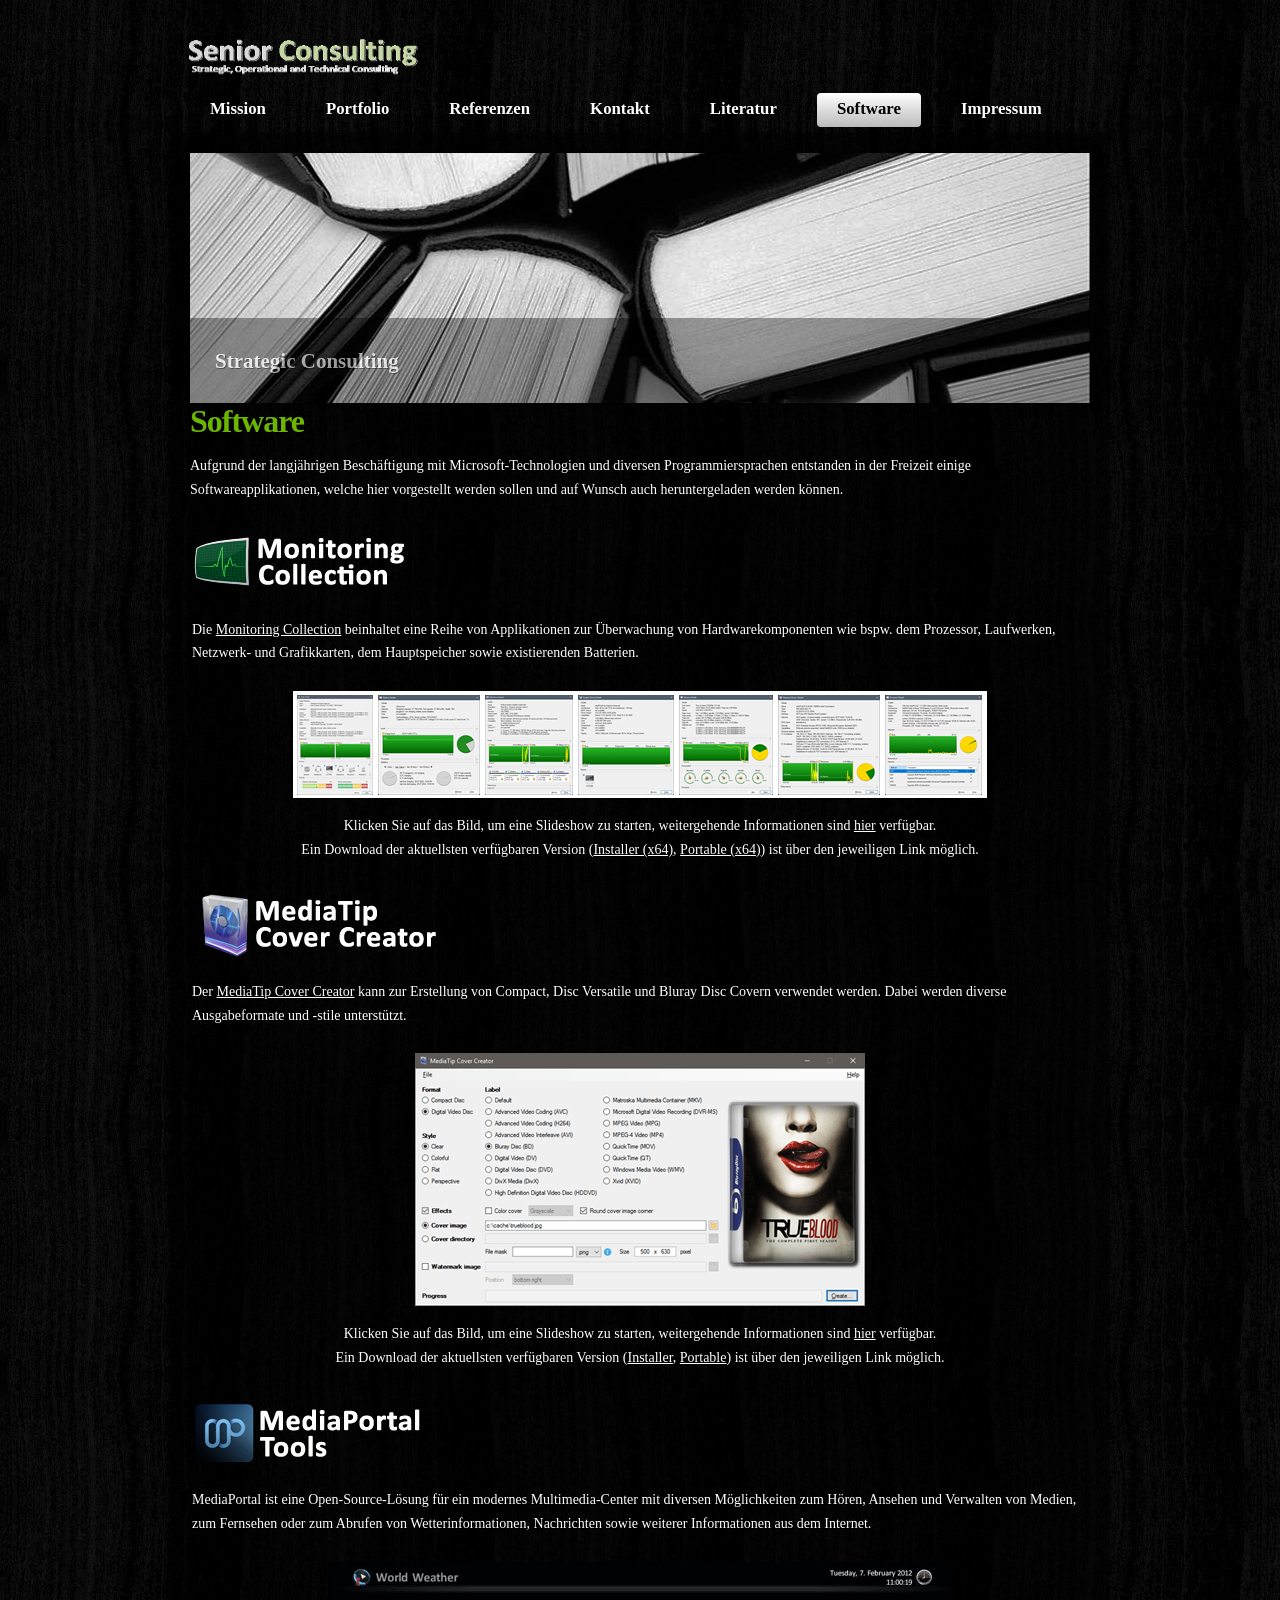
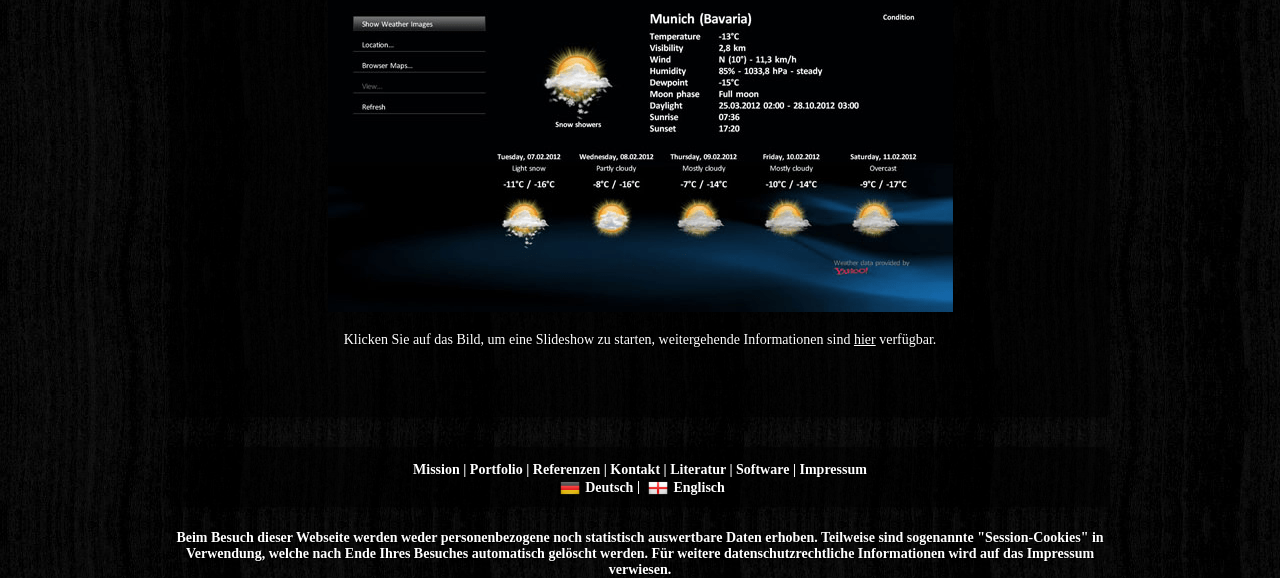
<file: software.html>
<!DOCTYPE html>
<html>

<head>
<title>Senior Consulting Alexander Gola</title>
<meta content="Senior Consulting Alexander Gola" name="description" />
<meta content="Senior Consulting, Alexander Gola" name="keywords" />
<meta charset="utf-8">
<meta content="text/html; charset=utf-8" http-equiv="Content-Type">
<link href="images/favicon.ico" rel="icon" type="image/x-icon" />
<link href="css/german.css" rel="stylesheet" type="text/css" />
<link href="css/english.css" rel="alternate stylesheet" title="english" type="text/css" />
<link href="css/gallery.css" rel="stylesheet" />
<script src="js/slideshow.js" type="text/javascript"></script>
<script src="js/slidebox.js" type="text/javascript"></script>
<script src="js/language.js" type="text/javascript"></script>
<script src="js/gallery.js" type="text/javascript"></script>
</head>

<body>

<div id="main">
	<!--- Header --->
	<header>
		<div id="banner">
			<img alt="Senior Consulting" height="62" src="images/logo.png" width="266" /></div>
	</header>
	<!--- End header --->
	<!--- German navigation --->
	<nav class="german">
		<div id="menubar">
			<ul id="nav">
				<li><a href="index.html">Mission</a></li>
				<li><a href="portfolio.html">Portfolio</a></li>
				<li><a href="reference.html">Referenzen</a></li>
				<li><a href="contact.html">Kontakt</a></li>
				<li><a href="literature.html">Literatur</a></li>
				<li class="current"><a href="software.html">Software</a></li>
				<li><a href="imprint.html">Impressum</a></li>
			</ul>
		</div>
	</nav>
	<!--- English navigation --->
	<nav class="english">
		<div id="menubar">
			<ul id="nav">
				<li><a href="index.html">Mission</a></li>
				<li><a href="portfolio.html">Portfolio</a></li>
				<li><a href="reference.html">References</a></li>
				<li><a href="contact.html">Contact</a></li>
				<li><a href="literature.html">Literature</a></li>
				<li class="current"><a href="software.html">Software</a></li>
				<li><a href="imprint.html">Imprint</a></li>
			</ul>
		</div>
	</nav>
	<!--- End navigation --->
	<div id="site_content">
		<div class="slideshow">
			<ul class="slideshow">
				<li class="show">
				<img alt="Strategic Consulting" height="250" src="images/strategy.jpg" width="900" /></li>
				<li>
				<img alt="Operational Consulting" height="250" src="images/operation.jpg" width="900" /></li>
				<li>
				<img alt="Technical Consulting" height="250" src="images/technic.jpg" width="900" /></li>
			</ul>
		</div>
		<!--- German content --->
		<div id="content" class="german">
			<div class="content_item">
				<h1>Software</h1>
				<p>Aufgrund der langjährigen Beschäftigung mit 
				Microsoft-Technologien und diversen Programmiersprachen 
				entstanden in der Freizeit einige Softwareapplikationen, welche 
				hier vorgestellt werden sollen und auf Wunsch auch 
				heruntergeladen werden können.</p>
				<table>
					<tr>
						<td>
						<img alt="Monitoring Collection" height="70" src="images/monitoring.png" width="250">
						</td>
					</tr>
					<tr>
						<td>
						<p>Die <a href="monitoring.html">Monitoring Collection</a> 
						beinhaltet eine Reihe von Applikationen zur Überwachung 
						von Hardwarekomponenten wie bspw. dem Prozessor, 
						Laufwerken, Netzwerk- und Grafikkarten, dem 
						Hauptspeicher sowie existierenden Batterien.</p>
						</td>
					</tr>
					<tr>
						<td class="centeredtext">
						<img alt="Monitoring Collection" class="slidebox" onclick="slideBox(0)" src="images/monitor.png"></td>
					</tr>
					<tr>
						<td>
						<p class="centeredtext">Klicken Sie auf das Bild, um 
						eine Slideshow zu starten, weitergehende Informationen 
						sind
						<a href="monitoring.html">hier</a> verfügbar.<br>Ein 
						Download der aktuellsten verfügbaren Version (<a href="files/binary/Monitoring%20Collection.exe">Installer 
						(x64)</a>,
						<a href="files/binary/Monitoring%20Collection.zip">
						Portable (x64)</a>) ist über den jeweiligen Link 
						möglich.</p>
						</td>
					</tr>
				</table>
				<table>
					<tr>
						<td>
						<img alt="MediaTip Cover Creator" height="70" src="images/covercreator.png" width="250">
						</td>
					</tr>
					<tr>
						<td>
						<p>Der <a href="covercreator.html">MediaTip Cover 
						Creator</a> 
						kann zur Erstellung von Compact, Disc Versatile und 
						Bluray Disc Covern verwendet werden. Dabei werden 
						diverse Ausgabeformate und -stile unterstützt.</p>
						</td>
					</tr>
					<tr>
						<td class="centeredtext">
						<img alt="MediaTip Cover Creator" class="slidebox" onclick="slideBox(6)" src="images/cover.png"></td>
					</tr>
					<tr>
						<td>
						<p class="centeredtext">Klicken Sie auf das Bild, um 
						eine Slideshow zu starten, weitergehende Informationen 
						sind
						<a href="covercreator.html">hier</a> verfügbar.<br>Ein 
						Download der aktuellsten verfügbaren Version (<a href="files/binary/Cover%20Creator.exe">Installer</a>,
						<a href="files/binary/Cover%20Creator.zip">Portable</a>) 
						ist über den jeweiligen Link möglich.</p>
						</td>
					</tr>
				</table>
				<table>
					<tr>
						<td>
						<img alt="MediaPortal Tools" height="70" src="images/mediaportal.png" width="250">
						</td>
					</tr>
					<tr>
						<td>
						<p>MediaPortal ist eine Open-Source-Lösung für ein 
						modernes Multimedia-Center mit diversen Möglichkeiten 
						zum Hören, Ansehen und Verwalten von Medien, zum 
						Fernsehen oder zum Abrufen von Wetterinformationen, 
						Nachrichten sowie weiterer Informationen aus dem 
						Internet.</p>
						</td>
					</tr>
					<tr>
						<td class="centeredtext">
						<img alt="MediaPortal" class="slidebox" onclick="slideBox(7)" src="images/weather.png"></td>
					</tr>
					<tr>
						<td>
						<p class="centeredtext">Klicken Sie auf das Bild, um 
						eine Slideshow zu starten, weitergehende Informationen 
						sind
						<a href="mediaportal.html">hier</a> verfügbar.</p>
						</td>
					</tr>
				</table>
			</div>
		</div>
		<!--- English content --->
		<div id="content" class="english">
			<div class="content_item">
				<h1>Software</h1>
				<p>Based on many years of employment with Microsoft technologies 
				and a variety of programming languages, some software 
				applications, which will be presented here, has been developed 
				during my free time. In case you want to test or use the 
				applications, you have the chance to download it here.</p>
				<table>
					<tr>
						<td>
						<img alt="Monitoring Collection" height="70" src="images/monitoring.png" width="250">
						</td>
					</tr>
					<tr>
						<td>
						<p>This <a href="monitoring.html">tool collection</a> 
						contains applications to monitor hardware related 
						components of your computer, like disks, network and 
						graphics cards, the system processor and memory or the 
						built-in battery. Additionally, you have the possibility 
						to use gadgets to display machine related information 
						directly on your desktop.</p>
						</td>
					</tr>
					<tr>
						<td class="centeredtext">
						<img alt="Monitoring Collection" class="slidebox" onclick="slideBox(0)" src="images/monitor.png"></td>
					</tr>
					<tr>
						<td>
						<p class="centeredtext">Click the image above to start 
						the slideshow, for more information please click
						<a href="monitoring.html">here</a>.<br>The download of 
						the latest published version (<a href="files/binary/Monitoring%20Collection.exe">Installer 
						(x64)</a>,
						<a href="files/binary/Monitoring%20Collection.zip">
						Portable (x64)</a>) can be started by clicking the 
						appropriate link.</p>
						</td>
					</tr>
				</table>
				<table>
					<tr>
						<td>
						<img alt="MediaTip Cover Creator" height="70" src="images/covercreator.png" width="250">
						</td>
					</tr>
					<tr>
						<td>
						<p>The <a href="covercreator.html">MediaTip Cover 
						Creator</a> 
						can be used to create Compact, Disc Versatile and Bluray 
						disc covers. The tool supports a lot of export formats 
						and cover styles.</p>
						</td>
					</tr>
					<tr>
						<td class="centeredtext">
						<img alt="MediaTip Cover Creator" class="slidebox" onclick="slideBox(6)" src="images/cover.png"></td>
					</tr>
					<tr>
						<td>
						<p class="centeredtext">Click the image above to start 
						the slideshow, for more information please click
						<a href="covercreator.html">here</a>.<br>The download of 
						the latest published version (<a href="files/binary/Cover%20Creator.exe">Installer</a>,
						<a href="files/binary/Cover%20Creator.zip">Portable</a>) 
						can be started by clicking the appropriate link.</p>
						</td>
					</tr>
				</table>
				<table>
					<tr>
						<td>
						<img alt="MediaPortal Tools" height="70" src="images/mediaportal.png" width="250">
						</td>
					</tr>
					<tr>
						<td>
						<p>MediaPortal is an Open-source solution for a modern 
						multimedia center with a various of possibilities to 
						connects directly to your TV and to display movies, 
						photos and music in a much more dynamic way. 
						Additionally you are able to display weather 
						information, news and a lot of more information from the 
						internet.</p>
						</td>
					</tr>
					<tr>
						<td class="centeredtext">
						<img alt="MediaPortal" class="slidebox" onclick="slideBox(7)" src="images/weather.png"></td>
					</tr>
					<tr>
						<td>
						<p class="centeredtext">Click the image above to start 
						the slideshow, for more information please click
						<a href="mediaportal.html">here</a>.</p>
						</td>
					</tr>
				</table>
			</div>
		</div>
		<!--- End content ---></div>
</div>
<!--- German footer --->
<footer class="german">
	<a href="index.html">Mission</a> | <a href="portfolio.html">Portfolio</a> |
	<a href="reference.html">Referenzen</a> | <a href="contact.html">Kontakt</a> 
	| <a href="literature.html">Literatur</a> | <a href="software.html">Software</a> 
	| <a href="imprint.html">Impressum</a> <br />
	<img alt="German language" class="centeredimage" height="20" src="images/german.png" width="20" /><a href="javascript:chooseLanguage('german')">Deutsch</a> 
	|
	<img alt="English language" class="centeredimage" height="20" src="images/english.png" width="20" /><a href="javascript:chooseLanguage('english')">Englisch</a>

	<br><br><br>Beim Besuch dieser Webseite werden weder personenbezogene noch 
	statistisch auswertbare Daten erhoben. Teilweise sind sogenannte 
	"Session-Cookies" in Verwendung, welche nach Ende Ihres Besuches automatisch 
	gelöscht werden. Für weitere datenschutzrechtliche Informationen wird auf 
	das Impressum verwiesen.<br><br>

</footer>
<!--- English footer --->
<footer class="english">
	<a href="index.html">Mission</a> | <a href="portfolio.html">Portfolio</a> |
	<a href="reference.html">References</a> | <a href="contact.html">Contact</a> 
	| <a href="literature.html">Literature</a> | <a href="software.html">
	Software</a> 
	| <a href="imprint.html">Imprint</a> <br />
	<img alt="German language" class="centeredimage" height="20" src="images/german.png" width="20" /><a href="javascript:chooseLanguage('german')">German</a> 
	|
	<img alt="English language" class="centeredimage" height="20" src="images/english.png" width="20" /><a href="javascript:chooseLanguage('english')">English</a>

	<br><br><br>When visiting this website, neither personal nor statistically 
	evaluable data is collected. Sometimes so-called "session cookies" are in 
	use, which are automatically deleted at the end of your visit. For further 
	information on data protection, please refer to the imprint.<br><br>

</footer>
<!--- End footer --->
<!-- Slidebox -->
<div style="display: none;">
	<div id="gallery">
		<div class="gallery-inner">
			<ul>
				<li><a class="ns-img" href="gallery/audio.png"></a>
				<div class="caption">
					<h3>Audio Monitor</h3>
				</div>
				</li>
				<li><a class="ns-img" href="gallery/battery.png"></a>
				<div class="caption">
					<h3>Battery Monitor</h3>
				</div>
				</li>
				<li><a class="ns-img" href="gallery/disk.png"></a>
				<div class="caption">
					<h3>Disk Monitor</h3>
				</div>
				</li>
				<li><a class="ns-img" href="gallery/graphics.png"></a>
				<div class="caption">
					<h3>Graphics Monitor</h3>
				</div>
				</li>
				<li><a class="ns-img" href="gallery/memory.png"></a>
				<div class="caption">
					<h3>Memory Monitor</h3>
				</div>
				</li>
				<li><a class="ns-img" href="gallery/network.png"></a>
				<div class="caption">
					<h3>Network Monitor</h3>
				</div>
				</li>
				<li><a class="ns-img" href="gallery/processor.png"></a>
				<div class="caption">
					<h3>Processor Monitor</h3>
				</div>
				</li>
				<li><a class="ns-img" href="gallery/covercreator.png"></a>
				<div class="caption">
					<h3>MediaTip Cover Creator</h3>
				</div>
				</li>
				<li><a class="ns-img" href="gallery/bingimage.png"></a>
				<div class="caption">
					<h3>MediaPortal BingImage</h3>
				</div>
				</li>
				<li><a class="ns-img" href="gallery/mailtip.png"></a>
				<div class="caption">
					<h3>MediaPortal MailTip</h3>
				</div>
				</li>
				<li><a class="ns-img" href="gallery/mediatip.png"></a>
				<div class="caption">
					<h3>MediaPortal MediaTip</h3>
				</div>
				</li>
				<li><a class="ns-img" href="gallery/htpcinfo.png"></a>
				<div class="caption">
					<h3>MediaPortal HTPCInfo</h3>
				</div>
				</li>
				<li><a class="ns-img" href="gallery/powercontrol.png"></a>
				<div class="caption">
					<h3>MediaPortal Power Control</h3>
				</div>
				</li>
				<li><a class="ns-img" href="gallery/screencontrol.png"></a>
				<div class="caption">
					<h3>MediaPortal Screen Control</h3>
				</div>
				</li>
				<li><a class="ns-img" href="gallery/sleepcontrol.png"></a>
				<div class="caption">
					<h3>MediaPortal Sleep Control</h3>
				</div>
				</li>
				<li><a class="ns-img" href="gallery/updatecontrol.png"></a>
				<div class="caption">
					<h3>MediaPortal Update Control</h3>
				</div>
				</li>
				<li><a class="ns-img" href="gallery/volumecontrol.png"></a>
				<div class="caption">
					<h3>MediaPortal Volume Control</h3>
				</div>
				</li>
				<li><a class="ns-img" href="gallery/worldclock.png"></a>
				<div class="caption">
					<h3>MediaPortal World Clock</h3>
				</div>
				</li>
				<li><a class="ns-img" href="gallery/worldnews.png"></a>
				<div class="caption">
					<h3>MediaPortal World News</h3>
				</div>
				</li>
				<li><a class="ns-img" href="gallery/worldplaces.png"></a>
				<div class="caption">
					<h3>MediaPortal World Places</h3>
				</div>
				</li>
				<li><a class="ns-img" href="gallery/worldweather.png"></a>
				<div class="caption">
					<h3>MediaPortal World Weather</h3>
				</div>
				</li>
				<li><a class="ns-img" href="gallery/stocks.png"></a>
				<div class="caption">
					<h3>MediaPortal Stocks &amp; Indices</h3>
				</div>
				</li>
				<li><a class="ns-img" href="gallery/voicememo.png"></a>
				<div class="caption">
					<h3>MediaPortal Voice Memo</h3>
				</div>
				</li>
			</ul>
			<div id="fs-btn" class="fs-icon" title="Expand/Close">
			</div>
		</div>
	</div>
</div>
<!-- End slidebox -->
<script src="js/jquery.js" type="text/javascript"></script>
<script src="js/image_slide.js" type="text/javascript"></script>

</body>

</html>
</file>
<file: css/german.css>
﻿html {
	height: 100%;
}
* {
	margin: 10;
	padding: 0;
	font-family: Calibri;
	font-size: 14px;
}
body {
	font: normal 80% Arial, Helvetica, sans-serif;
	color: #FFF;
	text-shadow: 1px 1px #000;
	background: transparent url(../images/background.jpg) repeat;
	background-color: #000000;
}
article, aside, figure, footer, header, hgroup, nav, section {
	display: block;
}
p {
	padding: 0 0 10px 0;
	line-height: 1.7em;
	font-family: Calibri;
	font-size: 14px;
}
img {
	border: 0;
}
.screenshot {
	margin: 20px;
}
h1, h2, h3, h4, h5, h6 {
	font: normal 32px Arial, sans-serif;
	color: #6BB600;
	letter-spacing: -1px;
	margin: 0 0 10px 0;
	font-family: Calibri;
	font-weight: bold;
}
h2 {
	padding-bottom: 1px;
}
h3 {
	font-size: 130%;
}
h4, h5, h6 {
	margin: 0;
	padding: 0 0 0px 0;
	font-size: 150%;
	line-height: 1.5em;
	font-family: Calibri;
}
h5, h6 {
	font: normal 95% Arial, Helvetica, sans-serif;
	padding-bottom: 15px;
}
span {
	color: #6BB600;
	text-shadow: 1px 1px #FFF;
}
a, a:hover {
	color: #FFFFFF;
	background: transparent;
	outline: none;
	text-decoration: underline;
}
a:hover {
	text-decoration: underline;
}
ul {
	margin: 2px 0 22px 30px;
	line-height: 1.7em;
	font-style: normal;
	font-size: 100%;
}
ol {
	margin: 8px 0 22px 20px;
}
ol li {
	margin: 0 0 11px 0;
}
#main, header, #banner, #menubar, #site_content, footer, #content_grey, nav {
	margin-left: auto;
	margin-right: auto;
}
#main {
	background: transparent;
}
header {
	height: 75px;
}
#banner {
	width: 940px;
	position: relative;
	height: 50px;
	padding: 15px 0 0 0;
	background: transparent;
}
nav {
	height: 50px;
}
#menubar {
	width: 940px;
	height: 50px;
	text-align: center;
	margin: 0 auto;
}
#welcome {
	width: 880px;
	float: left;
	height: 50px;
	margin: 0 auto;
	padding-left: 20px;
	background: transparent;
}
#welcome_slogan {
	width: 880px;
	float: left;
	height: 50px;
	margin: 0 auto;
	padding-left: 20px;
	background: transparent;
}
#welcome H3 {
	font: normal 300%, Arial, sans-serif;
	letter-spacing: -3px;
	text-shadow: 1px 1px #000;
	color: #FFF;
	font-family: Calibri;
	font-weight: bold;
}
#welcome_slogan H3 {
	font: normal 200%, Arial, sans-serif;
	letter-spacing: -2px;
	text-shadow: 1px 1px #000;
	color: #FFF;
	font-family: Calibri;
	font-size: x-large;
	font-weight: normal;
}
ul#nav {
	margin: 0;
}
ul#nav li {
	padding: 0 0 0 0px;
	list-style: none;
	margin: 2px 0 0 0;
	display: inline;
	background: transparent;
}
ul#nav li a {
	float: left;
	font: bold 120% Calibri;
	height: 28px;
	margin: 10px 0 0 20px;
	text-shadow: 0px -1px 0px #000;
	padding: 6px 20px 0 20px;
	background: transparent;
	border-radius: 4px;
	-moz-border-radius: 7px 7px 7px 7px;
	-webkit-border: 7px 7px 7px 7px;
	text-align: center;
	color: #FFF;
	text-decoration: none;
}
ul#nav li.current a, ul#nav li:hover a {
	color: #000000;
	background: #CCC;
	background: -moz-linear-gradient(#FFF, #BBB);
	background: -o-linear-gradient(#FFF, #BBB);
	background: -webkit-linear-gradient(#FFF, #BBB);
	text-shadow: none;
}
#site_content {
	width: 940px;
	overflow: hidden;
	margin-bottom: 30px;
	background: transparent url(../images/transparent.png) repeat;
	border-radius: 0px 0px 7px 7px;
	-moz-border-radius: 0px 0px 7px 7px;
	-webkit-border: 0px 0px 7px 7px;
	-webkit-box-shadow: rgba(0, 0, 0, 0.5) 0px 0px 5px;
	-moz-box-shadow: rgba(0, 0, 0, 0.5) 0px 0px 5px;
	box-shadow: rgba(0, 0, 0, 0.5) 0px 0px 5px;
}
#content {
	width: 900px;
	margin: 0 0 20px 20px;
	float: left;
}
.content_item {
	width: 900px;
	margin-bottom: 20px;
}
.content_imagetext {
	width: 890px;
	padding: 5px;
	margin: 20px 0 0 0;
	float: left;
}
.content_image {
	float: left;
	width: 300px;
	height: 150px;
	margin: 0 20px 10px 0;
	padding: 10px;
}
.content_container {
	width: 275px;
	padding: 5px;
	margin: 10px 10px 20px 0;
	float: left;
}
footer {
	width: 940px;
	height: 30px;
	padding-top: 15px;
	padding-bottom: 15px;
	margin-bottom: 30px;
	font-weight: bold;
	text-align: center;
	background: transparent url(../images/transparent.png) repeat;
	border-radius: 7px 7px 7px 7px;
	-moz-border-radius: 7px 7px 7px 7px;
	-webkit-border: 7px 7px 7px 7px;
	-webkit-box-shadow: rgba(0, 0, 0, 0.5) 0px 0px 5px;
	-moz-box-shadow: rgba(0, 0, 0, 0.5) 0px 0px 5px;
	box-shadow: rgba(0, 0, 0, 0.5) 0px 0px 5px;
}
footer a, footer a:hover {
	text-decoration: none;
	padding-bottom: 20px;
	color: #FFF;
	text-shadow: 1px 1px #000;
}
footer a:hover {
	text-decoration: underline;
}
.button {
	font: normal 110% Arial, Helvetica, sans-serif;
	width: 80px;
	padding: 5px 2px 5px 2px;
	background: #CCC;
	background: -moz-linear-gradient(#FFF, #BBB);
	background: -o-linear-gradient(#FFF, #BBB);
	background: -webkit-linear-gradient(#FFF, #BBB);
	border-radius: 4px 4px 4px 4px;
	-moz-border-radius: 4px 4px 4px 4px;
	-webkit-border: 4px 4px 4px 4px;
	-webkit-box-shadow: rgba(0, 0, 0, 0.5) 0px 0px 5px;
	-moz-box-shadow: rgba(0, 0, 0, 0.5) 0px 0px 5px;
	box-shadow: rgba(0, 0, 0, 0.5) 0px 0px 5px;
}
.button a {
	color: #000;
	text-shadow: 1px 1px #FFF;
	padding-left: 10px;
}
.form_settings {
	margin: 15px 0 0 0;
}
.form_settings p {
	padding: 0 0 4px 0;
}
.form_settings span {
	float: left;
	width: 280px;
	text-align: left;
	text-shadow: none;
	color: #FFF;
	text-shadow: 1px 1px #000;
}
.form_settings input, .form_settings textarea {
	padding: 2px;
	width: 299px;
	font: 100% arial;
	border: 1px solid #E5E5DB;
	background: #FFF;
	color: #47433F;
}
.form_settings input[type=checkbox] {
	padding: 2px 0;
	width: 15px;
	font: 100% arial;
	border: 0;
	background: #FFF;
	color: #47433F;
	margin: 28px 0;
}
.form_settings .submit {
	font: 100% arial;
	border: none;
	width: 99px;
	margin: 0 0 0 206px;
	height: 26px;
	padding: 2px 0 3px 0;
	cursor: pointer;
	background: #CCC;
	background: -moz-linear-gradient(#FFF, #BBB);
	background: -o-linear-gradient(#FFF, #BBB);
	background: -webkit-linear-gradient(#FFF, #BBB);
	color: #000;
	text-shadow: 1px 1px #FFF;
	border-radius: 7px 7px 7px 7px;
	-moz-border-radius: 7px 7px 7px 7px;
	-webkit-border: 7px 7px 7px 7px;
}
.slidebox {
	cursor: pointer;
	vertical-align: middle;
	margin-left: 5px;
	margin-right: 5px;
}
.slideshow {
	width: 900px;
	height: 250px;
	margin-left: 20px;
	-webkit-box-shadow: rgba(0, 0, 0, 0.5) 0px 0px 10px;
	-moz-box-shadow: rgba(0, 0, 0, 0.5) 0px 0px 10px;
	box-shadow: rgba(0, 0, 0, 0.5) 0px 0px 10px;
}
ul.slideshow {
	list-style: none;
	width: 900px;
	height: 250px;
	overflow: hidden;
	position: relative;
	margin: 20px 0 0 0;
	font-family: Calibri;
}
ul.slideshow li {
	position: absolute;
	margin: 0;
	padding: 0;
	left: 0;
	right: 0;
}
ul.slideshow li.show {
	z-index: 500;
}
ul img {
	border: none;
	font-family: Calibri;
}
.centeredtext {
	text-align: center;
}
.centeredimage {
	vertical-align: middle;
	margin-left: 5px;
	margin-right: 5px;
}
.english {
	display: none;
}
#slideshow-caption {
	width: 900px;
	height: 85px;
	position: absolute;
	bottom: 0;
	left: 0;
	z-index: 500;
}
#slideshow-caption .slideshow-caption-container {
	padding: 10px 25px 10px 25px;
	background: transparent url(../images/transparent.png) repeat;
	z-index: 1000;
}
#slideshow-caption p {
	padding: 0;
	font: normal normal bold 150% "Calibri";
	color: #FFF;
	text-shadow: 1px 1px #000;
}
</file>
<file: css/english.css>
﻿.english {
display:block;
}
li .english {
display:inline;
}
.german {
display:none;
}
</file>
<file: css/gallery.css>
﻿#gallery {
	width: 100%;
	padding: 0;
	margin: 0 auto;
	overflow: hidden;
	box-sizing: border-box;
	background-image: url('../images/background.jpg');
}
#gallery .fs-icon {
	top: 6px;
	right: 6px;
	width: 60px;
	height: 26px;
	background: rgba(0,0,0,0.2);
	z-index: 2;
	color: white;
	text-align: center;
	text-shadow: 0 0 3px black;
	font: bold 18px/36px arial;
	border-radius: 2px;
	opacity: 0;
	-webkit-transition: opacity 0.8s;
	transition: opacity 0.8s;
}
#gallery .gallery-inner:hover .fs-icon, #gallery.fullscreen .fs-icon {
	opacity: 1;
}
#gallery .fs-icon::before {
	content: "EXPAND";
	display: block;
}
#gallery.fullscreen .fs-icon::before {
	content: "+";
	display: block;
	font-weight: bold;
	font-size: 3em;
	transform: rotate(-45deg);
}
#gallery .gallery-inner {
	max-width: 500px;
	margin: 0 auto;
/*center-aligned */font-size: 0px;
	position: relative;
	box-sizing: border-box;
}
#gallery.fullscreen .gallery-inner {
	width: 98%; /* 100% will cause a big top gap issue in iPhone*/;
	max-width: 700px;
}
#gallery ul {
	position: relative;
	list-style: none;
	padding: 0;
	box-sizing: border-box;
	overflow: visible!important;
/*For showing captions outside the slider when transitionType is "fade". */margin-bottom: 100px!important;
}
#gallery li {
	width: 100%;
	height: 100%;
	top: 0;
	left: 0;
	position: absolute;
	font-size: 12px;
	list-style: none;
	margin: 0;
	padding: 0;
	opacity: 0; /*overflow:hidden;*/ /*Comment it out to show the caption*/;
	box-sizing: border-box;
	margin-bottom: 100px!important;
}
#gallery li.ns-show {
	opacity: 1;
}
/* --------- slider image ------- */
#gallery .ns-img {
	background-color: rgba(0,0,0,0.3); /* background-size: contain; */ /*Note: If transitionType is zoom, it will be overridden to cover.*/ /*decorate border*/;
	box-shadow: inset 0 0 2px rgba(255,255,255,.3);
	border-radius: 2px;
	cursor: default;
	display: block;
	position: absolute;
	width: 100%;
	height: 100%;
	background-repeat: no-repeat;
	background-position: center center;
}
/*---------- Captions -------------------*/
#gallery .caption {
	position: absolute;
	top: auto;
	bottom: auto;
	padding: 0 40px;
	width: 100%;
	text-align: center;
	font-family: Calibri;
	font-size: 14px;
	color: #ccc;
	box-sizing: border-box;
	margin-top: -20px;
}
/* ---------Arrow buttons ------- */
/* The arrow button id should be: slider id + ("-prev", "-next", and "-pause-play") */
#gallery-pause-play {
	display: none;
}
#gallery-prev, #gallery-next {
	position: absolute;
	display: inline-block;
	width: 42px;
	height: 56px;
	line-height: 56px;
	top: 40%; /* not 50% as caption at bottom should be counted.*/;
	margin-top: -28px;
	background-color: rgba(0,0,0,0.4);
	background-color: #ccc\9;/*IE8 hack*/;
	backface-visibility: hidden;
	color: white;
	overflow: hidden;
	white-space: nowrap;
	-webkit-user-select: none;
	user-select: none;
	border-radius: 2px;
	z-index: 10;
	opacity: 0.3;
	font-family: sans-serif;
	font-size: 13px;
	cursor: pointer;
	-webkit-transition: all 0.7s;
	transition: all 0.4s;
}
.gallery-inner:hover #gallery-prev, .gallery-inner:hover #gallery-next {
	opacity: 1;
}
#gallery-prev {
	left: -42px; /*set it with a positive value if .gallery-inner does not have max-width setting.*/
}
#gallery-next {
	right: -42px;
}
/* arrows */
#gallery-prev::before, #gallery-next::before {
	position: absolute;
	top: 17px;
	content: "";
	display: inline-block;
	width: 20px;
	height: 20px;
	border-left: 2px solid white;
	border-top: 2px solid white;
	backface-visibility: hidden;
}
#gallery-prev::before {
	-ms-transform: rotate(-45deg);/*IE 9*/;
	-webkit-transform: rotate(-45deg);
	transform: rotate(-45deg);
	left: 16px;
}
#gallery-next::before {
	-ms-transform: rotate(135deg);/*IE 9*/;
	-webkit-transform: rotate(135deg);
	transform: rotate(135deg);
	right: 16px;
}
/*pagination num within the arrow buttons*/
#gallery-prev:hover, #gallery-next:hover {
	width: 80px;
	background-color: rgba(0,0,0,0.5);
}
#gallery-prev div {
	margin-right: 8px;
	white-space: nowrap;
	opacity: 0;
	float: right;
}
#gallery-next div {
	margin-left: 8px;
	white-space: nowrap;
	opacity: 0;
	float: left;
}
#gallery-prev:hover div, #gallery-next:hover div {
	opacity: 1;
}
/*------ pager(nav bullets) ------*/
/* The pager id should be: slider id + "-pager" */
#gallery-pager {
	display: none;
}
#gallery-prev, #gallery-next, #gallery-pause-play {
	-webkit-touch-callout: none;
	-webkit-user-select: none;
	user-select: none;
}
/*Responsive settings*/
@media only screen and (max-width:600px){
#gallery-prev, #gallery-next, #gallery-pager {
	display: none;
}
#gallery li .cap1 {
	font-size: 20px;
}
}
</file>
